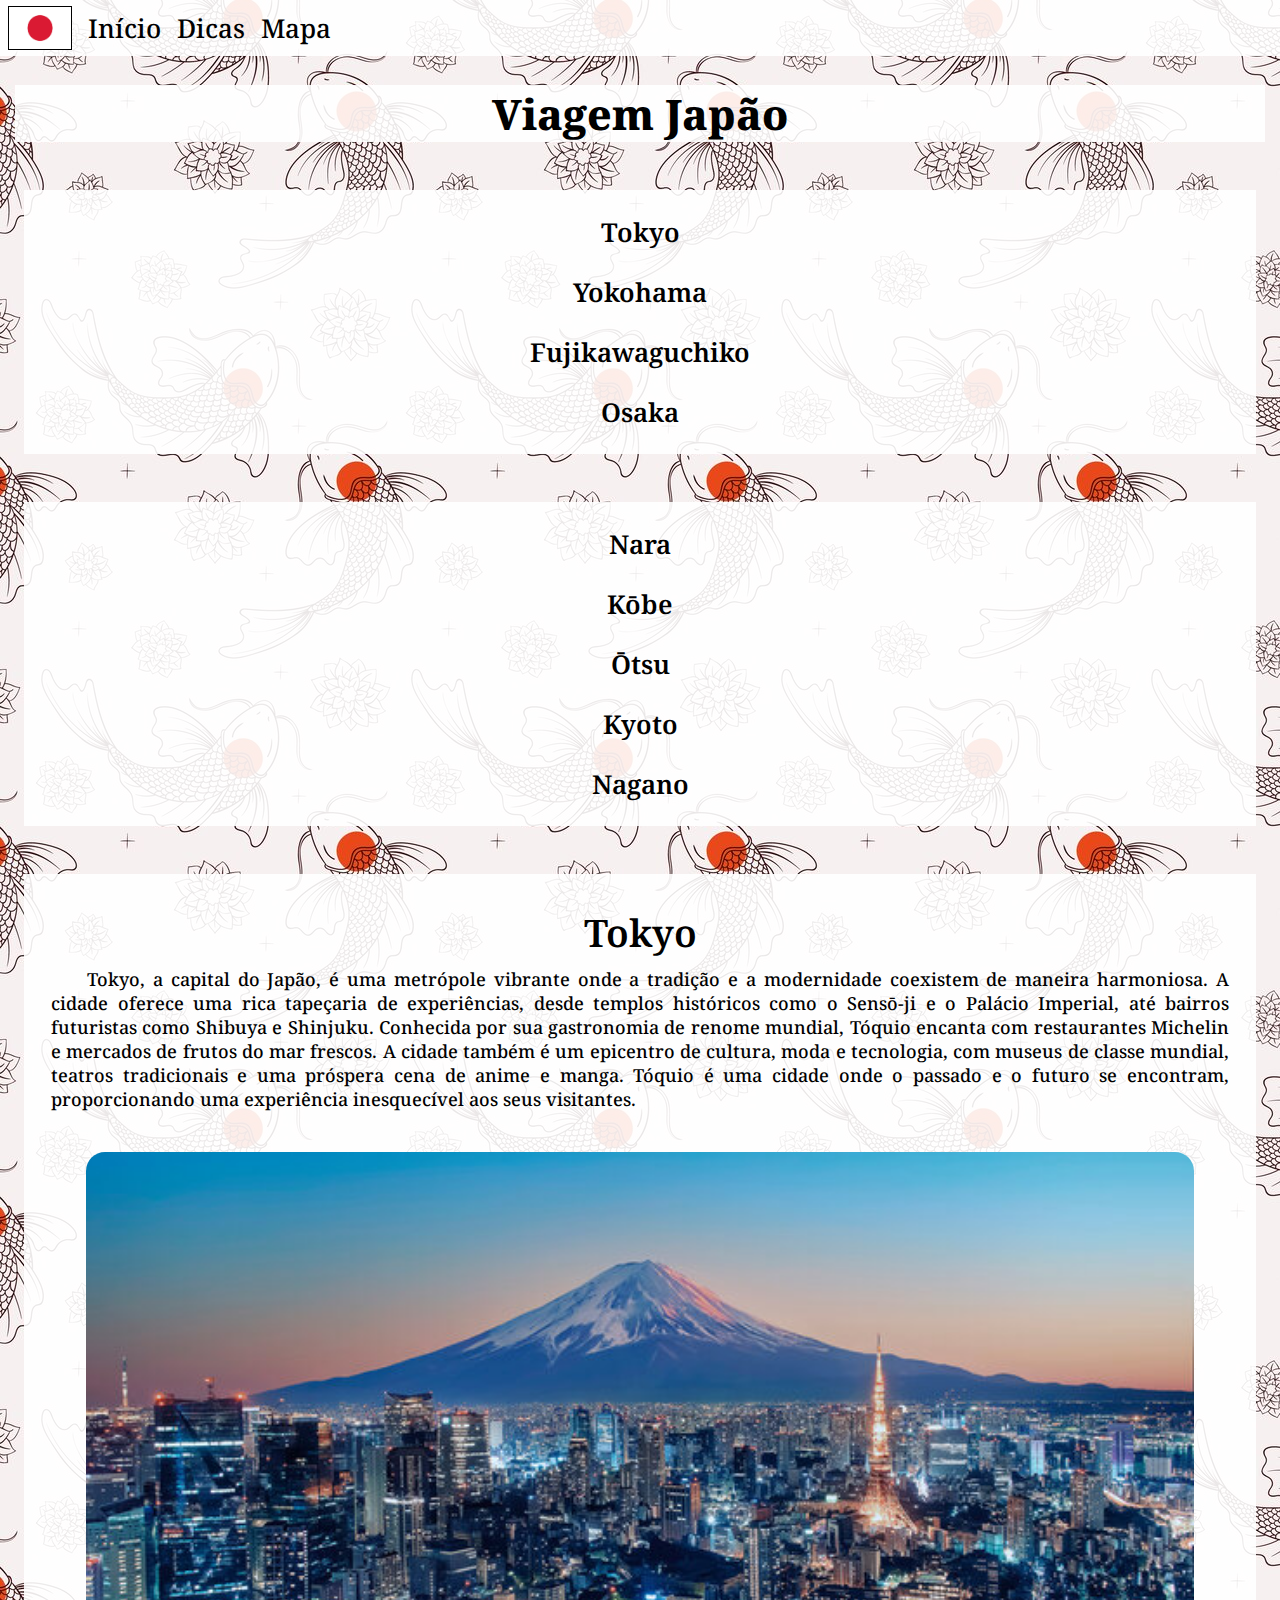
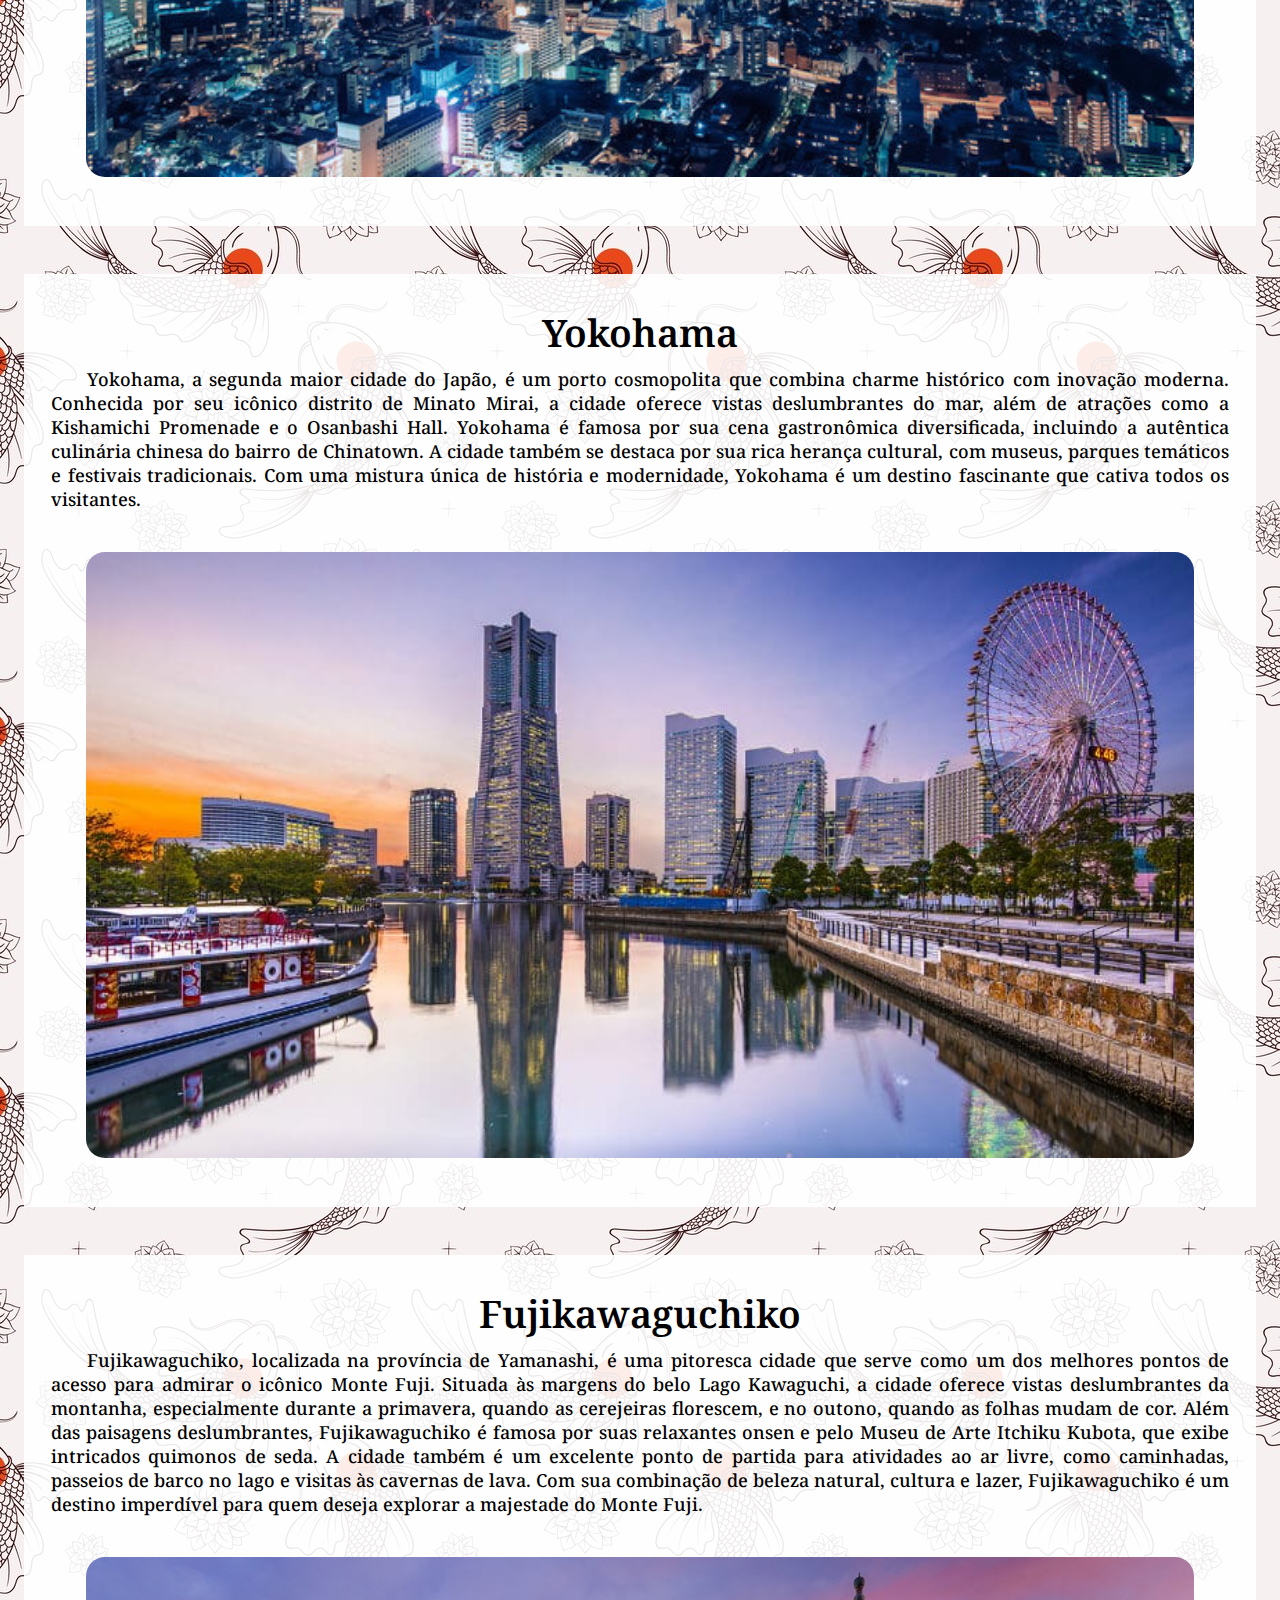
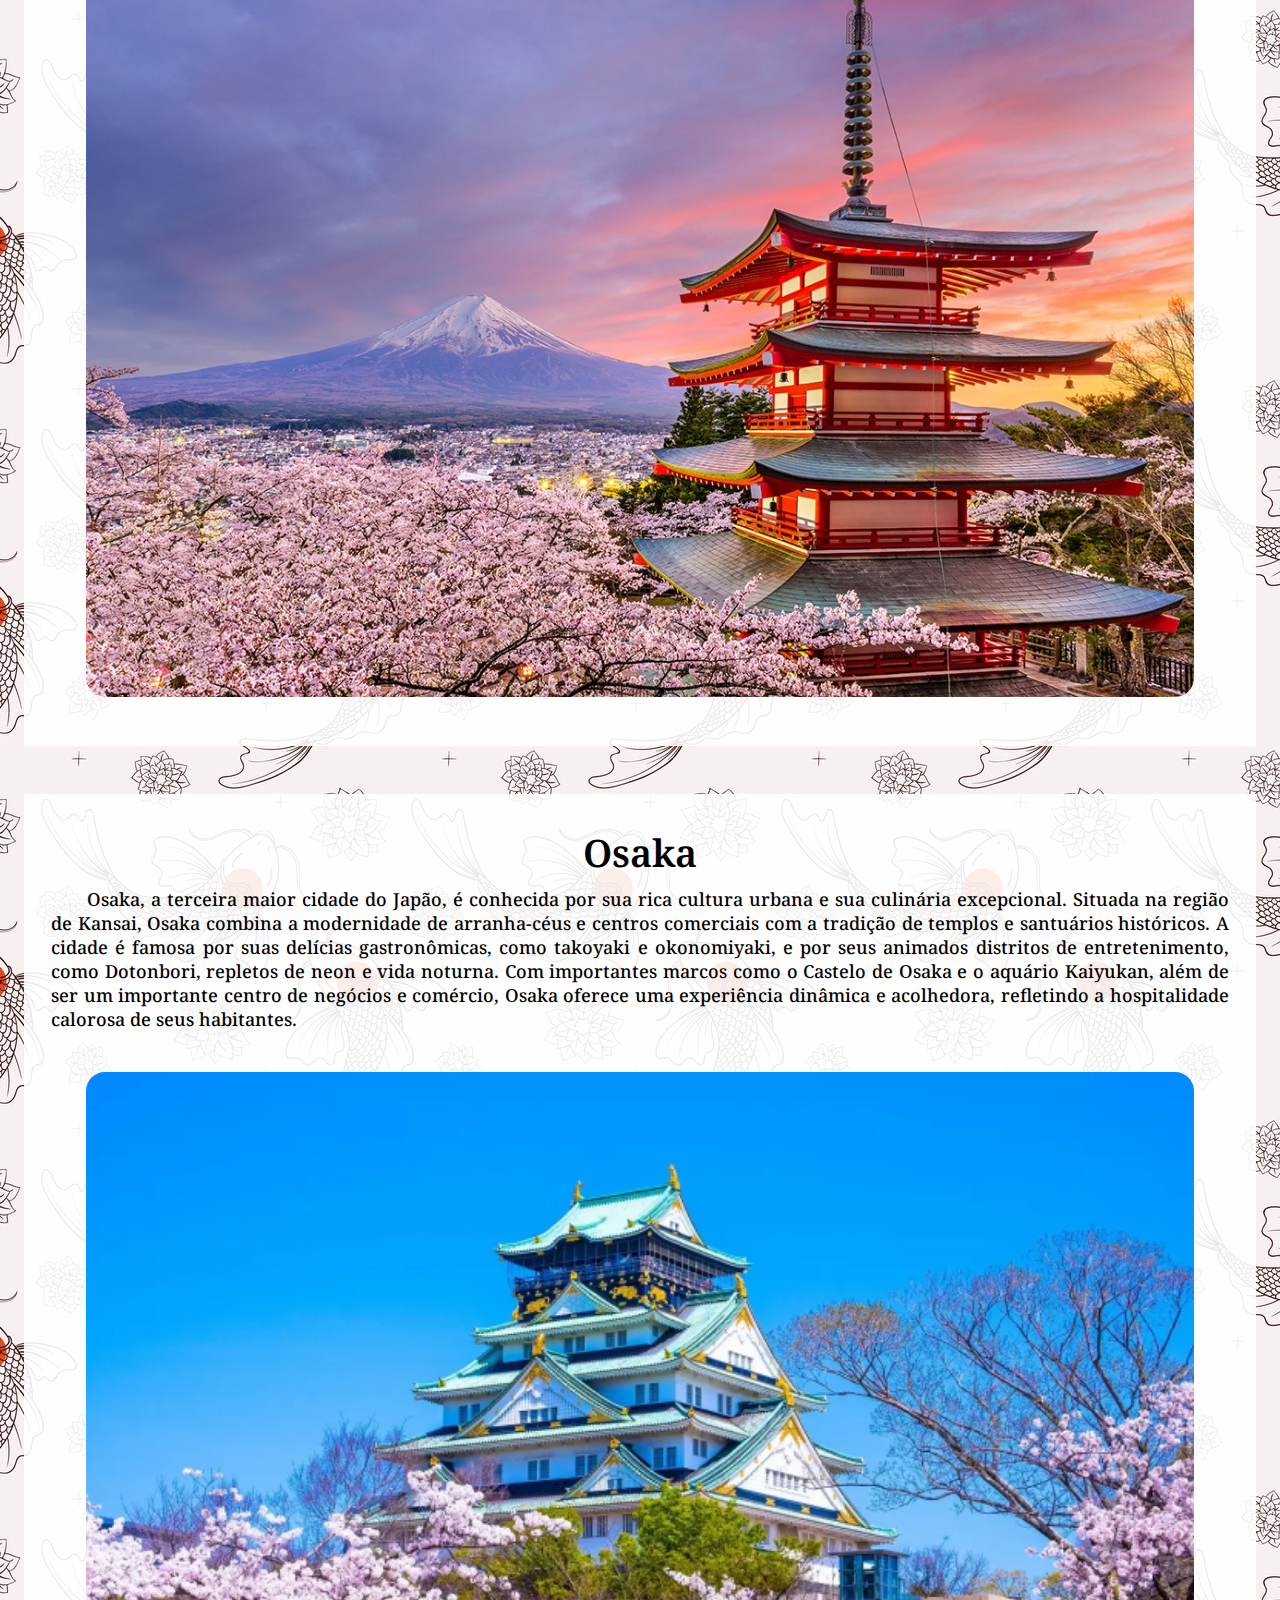
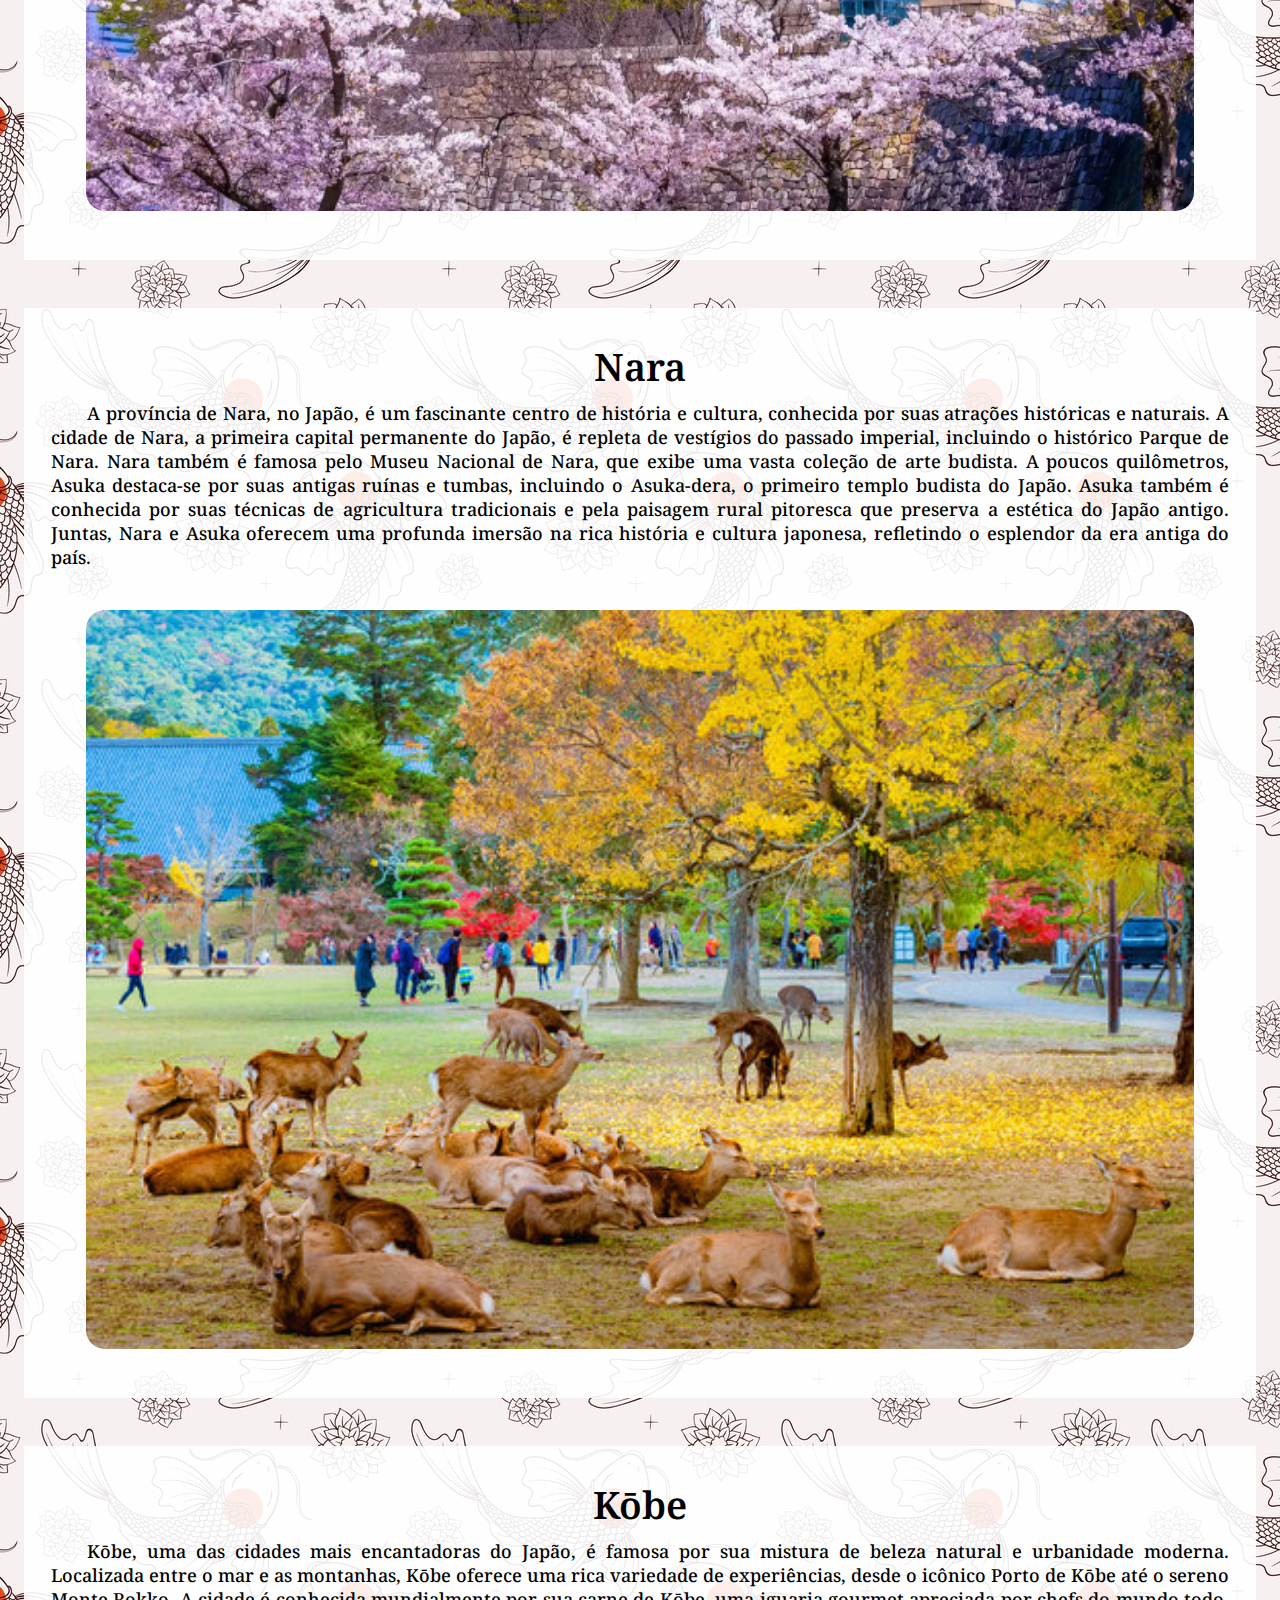
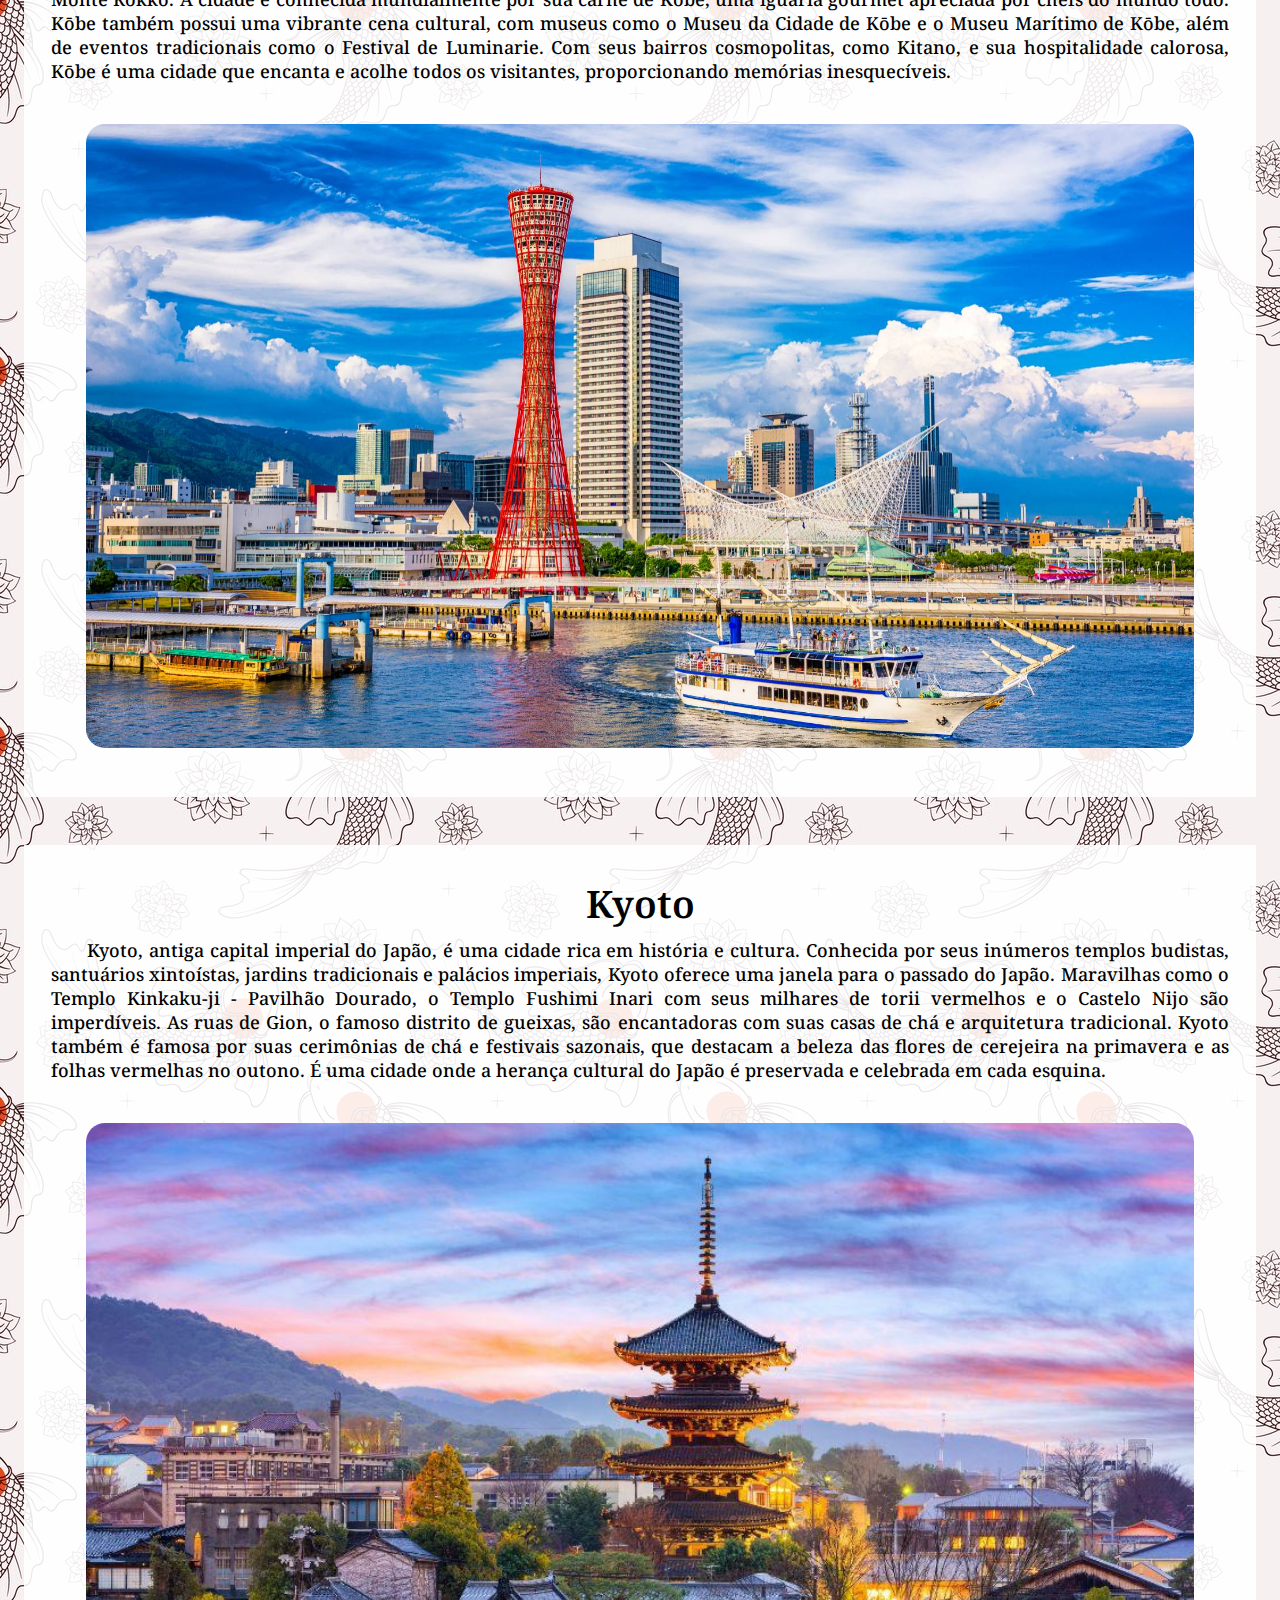
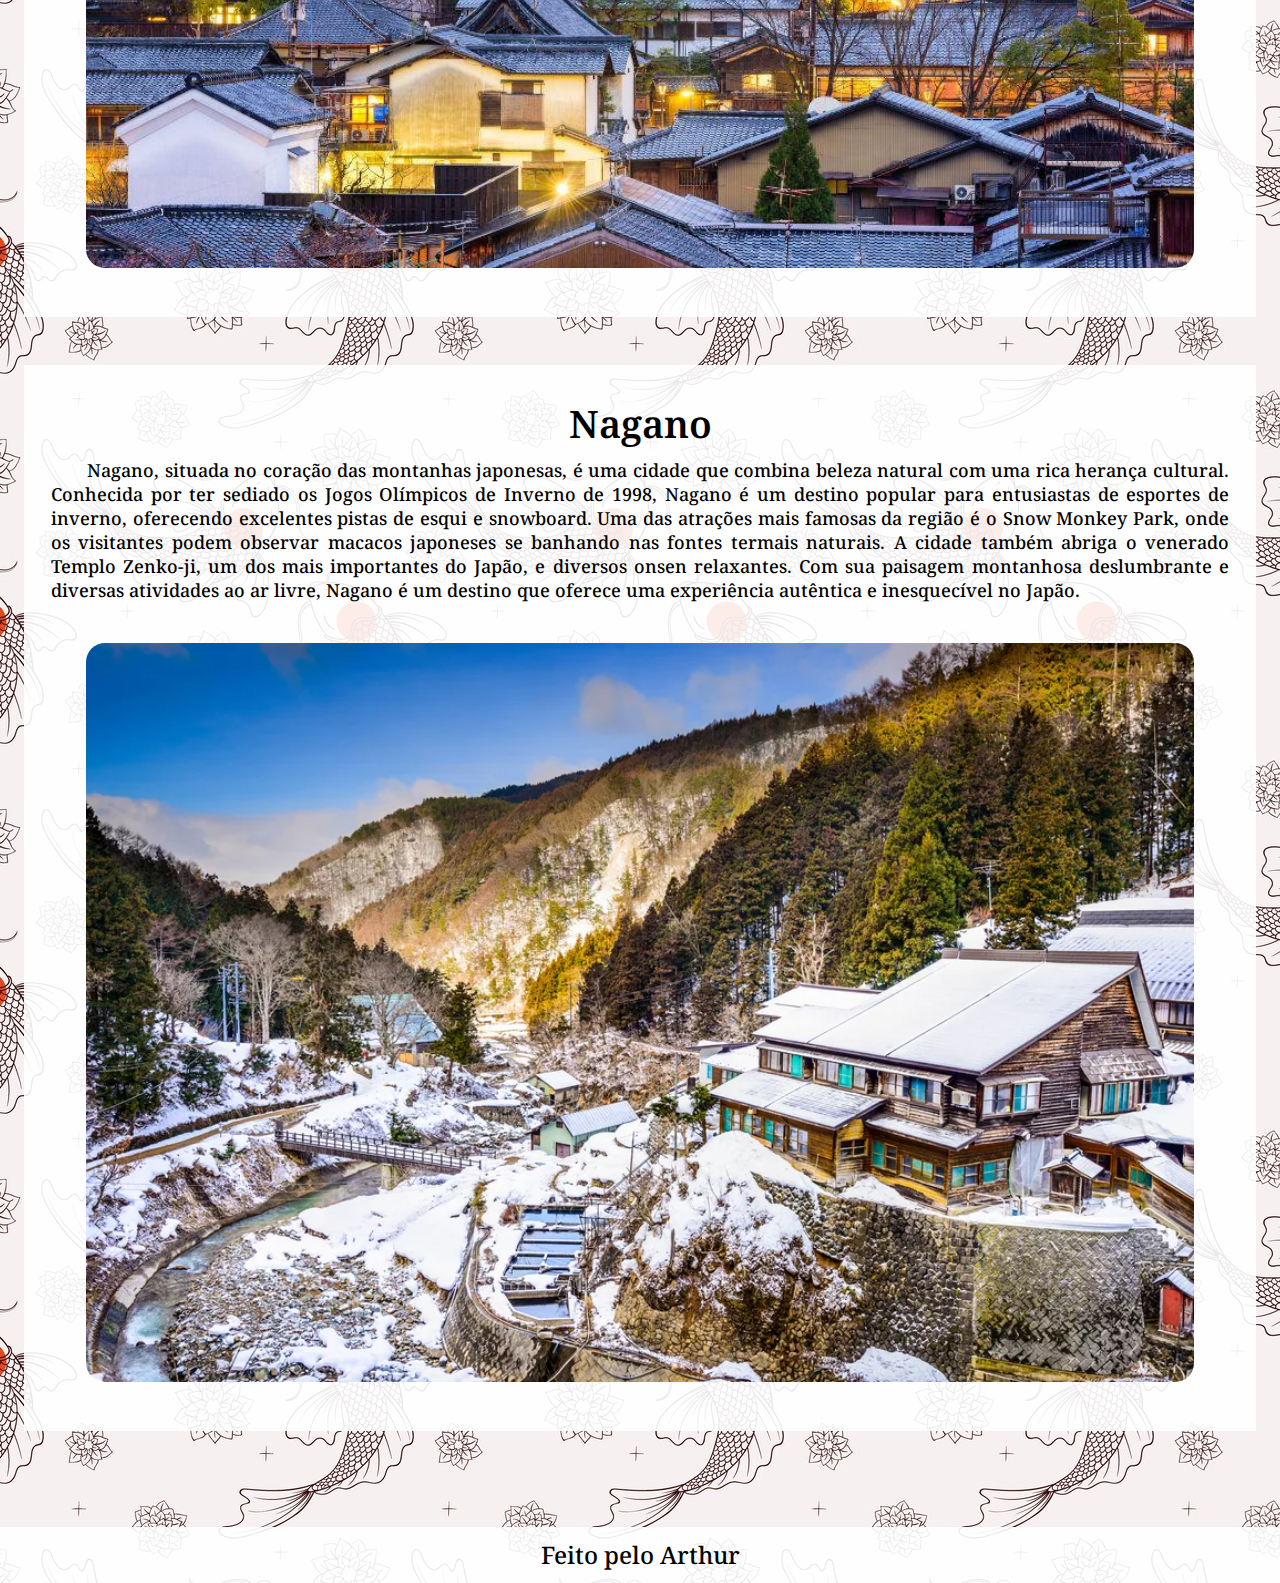
<file: index.html>
<!DOCTYPE html>
<html lang="pt-br">

<head>
    <meta charset="UTF-8">
    <meta name="viewport" content="width=device-width, initial-scale=1.0">
    <title>Viagem Japão - Início</title>
    <link rel="icon" type="image/png" href="assets/icon.png">
    <link rel="stylesheet" href="styles/style.css">
</head>

<body>
    <header class="cabecalho">
        <nav class="cabecalho__menu">
            <img class="cabecalho__icone" src="assets/japanflag.png" alt="bandeira do japao">
            <a href="index.html" class="cabecalho__menu__nav">Início</a>
            <a href="dicas.html" class="cabecalho__menu__nav">Dicas</a>
            <a href="mapa.html" class="cabecalho__menu__nav">Mapa</a>
        </nav>
    </header>

    <div class="principal">
        <h1 class="titulo">Viagem Japão</h1>
    </div>

    <nav class="nav">
        <a class="nav__item" href="#tokyo">Tokyo</a>
        <a class="nav__item" href="#yokohama">Yokohama</a>
        <a class="nav__item" href="#fujikawaguchiko">Fujikawaguchiko</a>
        <a class="nav__item" href="#osaka">Osaka</a>
    </nav>

    <nav class="nav">
        <a class="nav__item" href="#nara">Nara</a>
        <a class="nav__item" href="#kobe">Kōbe</a>
        <a class="nav__item" href="#otsu">Ōtsu</a>
        <a class="nav__item" href="#kyoto">Kyoto</a>
        <a class="nav__item" href="#nagano">Nagano</a>
    </nav>

    <section class="container principal">
        <div class="container__conteudo">

            <a class="container__conteudo__link" href="tokyo.html">
                <div class="container__conteudo__secao" id="tokyo">
                    <h2 class="container__conteudo__titulo">Tokyo</h2>
                    <p class="container__conteudo__texto">
                        Tokyo, a capital do Japão, é uma metrópole vibrante onde a tradição e a modernidade coexistem de
                        maneira harmoniosa. A cidade oferece uma rica tapeçaria de experiências, desde templos
                        históricos como o Sensō-ji e o Palácio Imperial, até bairros futuristas como Shibuya e Shinjuku.
                        Conhecida por sua gastronomia de renome mundial, Tóquio encanta com restaurantes Michelin e
                        mercados de frutos do mar frescos. A cidade também é um epicentro de cultura, moda e tecnologia,
                        com museus de classe mundial, teatros tradicionais e uma próspera cena de anime e manga. Tóquio
                        é uma cidade onde o passado e o futuro se encontram, proporcionando uma experiência inesquecível
                        aos seus visitantes.
                    </p>
                    <img class="container__conteudo__imagem" src="assets/tokyo.png" alt="tokyo">
                </div>
            </a>

            <a class="container__conteudo__link" href="yokohama.html">
                <div class="container__conteudo__secao" id="yokohama">
                    <h2 class="container__conteudo__titulo">Yokohama</h2>
                    <p class="container__conteudo__texto">
                        Yokohama, a segunda maior cidade do Japão, é um porto cosmopolita que combina charme histórico
                        com inovação moderna. Conhecida por seu icônico distrito de Minato Mirai, a cidade oferece
                        vistas deslumbrantes do mar, além de atrações como a Kishamichi Promenade e o Osanbashi Hall.
                        Yokohama é famosa por sua cena gastronômica diversificada, incluindo a autêntica culinária
                        chinesa do bairro de Chinatown. A cidade também se destaca por sua rica herança cultural, com
                        museus, parques temáticos e festivais tradicionais. Com uma mistura única de história e
                        modernidade, Yokohama é um destino fascinante que cativa todos os visitantes.
                    </p>
                    <img class="container__conteudo__imagem" src="assets/yokohama.png" alt="yokohama">
                </div>
            </a>

            <a class="container__conteudo__link" href="fujikawaguchiko.html">
                <div class="container__conteudo__secao" id="fujikawaguchiko">
                    <h2 class="container__conteudo__titulo">Fujikawaguchiko</h2>
                    <p class="container__conteudo__texto">
                        Fujikawaguchiko, localizada na província de Yamanashi, é uma pitoresca cidade que serve como um
                        dos melhores pontos de acesso para admirar o icônico Monte Fuji. Situada às margens do belo Lago
                        Kawaguchi, a cidade oferece vistas deslumbrantes da montanha, especialmente durante a primavera,
                        quando as cerejeiras florescem, e no outono, quando as folhas mudam de cor. Além das paisagens
                        deslumbrantes, Fujikawaguchiko é famosa por suas relaxantes onsen e pelo Museu de Arte Itchiku
                        Kubota, que exibe intricados quimonos de seda. A cidade também é um excelente ponto de partida
                        para atividades ao ar livre, como caminhadas, passeios de barco no lago e visitas às cavernas de
                        lava. Com sua combinação de beleza natural, cultura e lazer, Fujikawaguchiko é um destino
                        imperdível para quem deseja explorar a majestade do Monte Fuji.
                    </p>
                    <img class="container__conteudo__imagem" src="assets/fujikawaguchiko.png" alt="fujikawaguchiko">
                </div>
            </a>

            <a class="container__conteudo__link" href="osaka.html">
                <div class="container__conteudo__secao" id="osaka">
                    <h2 class="container__conteudo__titulo">Osaka</h2>
                    <p class="container__conteudo__texto">
                        Osaka, a terceira maior cidade do Japão, é conhecida por sua rica cultura urbana e sua culinária
                        excepcional. Situada na região de Kansai, Osaka combina a modernidade de arranha-céus e centros
                        comerciais com a tradição de templos e santuários históricos. A cidade é famosa por suas
                        delícias gastronômicas, como takoyaki e okonomiyaki, e por seus animados distritos de
                        entretenimento, como Dotonbori, repletos de neon e vida noturna. Com importantes marcos como o
                        Castelo de Osaka e o aquário Kaiyukan, além de ser um importante centro de negócios e comércio,
                        Osaka oferece uma experiência dinâmica e acolhedora, refletindo a hospitalidade calorosa de seus
                        habitantes.
                    </p>
                    <img class="container__conteudo__imagem" src="assets/osaka.png" alt="osaka">
                </div>
            </a>

            <a class="container__conteudo__link" href="nara.html">
                <div class="container__conteudo__secao" id="nara">
                    <h2 class="container__conteudo__titulo">Nara</h2>
                    <p class="container__conteudo__texto">
                        A província de Nara, no Japão, é um fascinante centro de história e cultura, conhecida por suas
                        atrações históricas e naturais. A cidade de Nara, a primeira capital permanente do Japão, é
                        repleta de vestígios do passado imperial, incluindo o histórico Parque de Nara. Nara também é
                        famosa pelo Museu Nacional de Nara, que exibe uma vasta coleção de arte budista. A poucos
                        quilômetros, Asuka destaca-se por suas antigas ruínas e tumbas, incluindo o Asuka-dera, o
                        primeiro templo budista do Japão. Asuka também é conhecida por suas técnicas de agricultura
                        tradicionais e pela paisagem rural pitoresca que preserva a estética do Japão antigo. Juntas,
                        Nara e Asuka oferecem uma profunda imersão na rica história e cultura japonesa, refletindo o
                        esplendor da era antiga do país.
                    </p>
                    <img class="container__conteudo__imagem" src="assets/nara.png" alt="nara">
                </div>
            </a>

            <a class="container__conteudo__link" href="kobe.html">
                <div class="container__conteudo__secao" id="kobe">
                    <h2 class="container__conteudo__titulo">Kōbe</h2>
                    <p class="container__conteudo__texto">
                        Kōbe, uma das cidades mais encantadoras do Japão, é famosa por sua mistura de beleza natural e
                        urbanidade moderna. Localizada entre o mar e as montanhas, Kōbe oferece uma rica variedade de
                        experiências, desde o icônico Porto de Kōbe até o sereno Monte Rokko. A cidade é conhecida
                        mundialmente por sua carne de Kōbe, uma iguaria gourmet apreciada por chefs do mundo todo. Kōbe
                        também possui uma vibrante cena cultural, com museus como o Museu da Cidade de Kōbe e o Museu
                        Marítimo de Kōbe, além de eventos tradicionais como o Festival de Luminarie. Com seus bairros
                        cosmopolitas, como Kitano, e sua hospitalidade calorosa, Kōbe é uma cidade que encanta e acolhe
                        todos os visitantes, proporcionando memórias inesquecíveis.
                    </p>
                    <img class="container__conteudo__imagem" src="assets/kobe.png" alt="kobe">
                </div>
            </a>

            <a class="container__conteudo__link" href="kyoto.html">
                <div class="container__conteudo__secao" id="kyoto">
                    <h2 class="container__conteudo__titulo">Kyoto</h2>
                    <p class="container__conteudo__texto">
                        Kyoto, antiga capital imperial do Japão, é uma cidade rica em história e cultura. Conhecida por
                        seus inúmeros templos budistas, santuários xintoístas, jardins tradicionais e palácios
                        imperiais, Kyoto oferece uma janela para o passado do Japão. Maravilhas como o Templo Kinkaku-ji
                        - Pavilhão Dourado, o Templo Fushimi Inari com seus milhares de torii vermelhos e o Castelo Nijo
                        são imperdíveis. As ruas de Gion, o famoso distrito de gueixas, são encantadoras com suas casas
                        de chá e arquitetura tradicional. Kyoto também é famosa por suas cerimônias de chá e festivais
                        sazonais, que destacam a beleza das flores de cerejeira na primavera e as folhas vermelhas no
                        outono. É uma cidade onde a herança cultural do Japão é preservada e celebrada em cada esquina.
                    </p>
                    <img class="container__conteudo__imagem" src="assets/kyoto.png" alt="kyoto">
                </div>
            </a>

            <a class="container__conteudo__link" href="nagano.html">
                <div class="container__conteudo__secao" id="nagano">
                    <h2 class="container__conteudo__titulo">Nagano</h2>
                    <p class="container__conteudo__texto">
                        Nagano, situada no coração das montanhas japonesas, é uma cidade que combina beleza natural com
                        uma rica herança cultural. Conhecida por ter sediado os Jogos Olímpicos de Inverno de 1998,
                        Nagano é um destino popular para entusiastas de esportes de inverno, oferecendo excelentes
                        pistas de esqui e snowboard. Uma das atrações mais famosas da região é o Snow Monkey Park, onde
                        os visitantes podem observar macacos japoneses se banhando nas fontes termais naturais. A cidade
                        também abriga o venerado Templo Zenko-ji, um dos mais importantes do Japão, e diversos onsen
                        relaxantes. Com sua paisagem montanhosa deslumbrante e diversas atividades ao ar livre, Nagano é
                        um destino que oferece uma experiência autêntica e inesquecível no Japão.
                    </p>
                    <img class="container__conteudo__imagem" src="assets/nagano.png" alt="nagano">
                </div>
            </a>
        </div>
    </section>

    <footer class="rodape">
        <nav class="rodape__menu"></nav>
        <p class="rodape__menu__conteudo">Feito pelo Arthur</p>
    </footer>
</body>

</html>
</file>
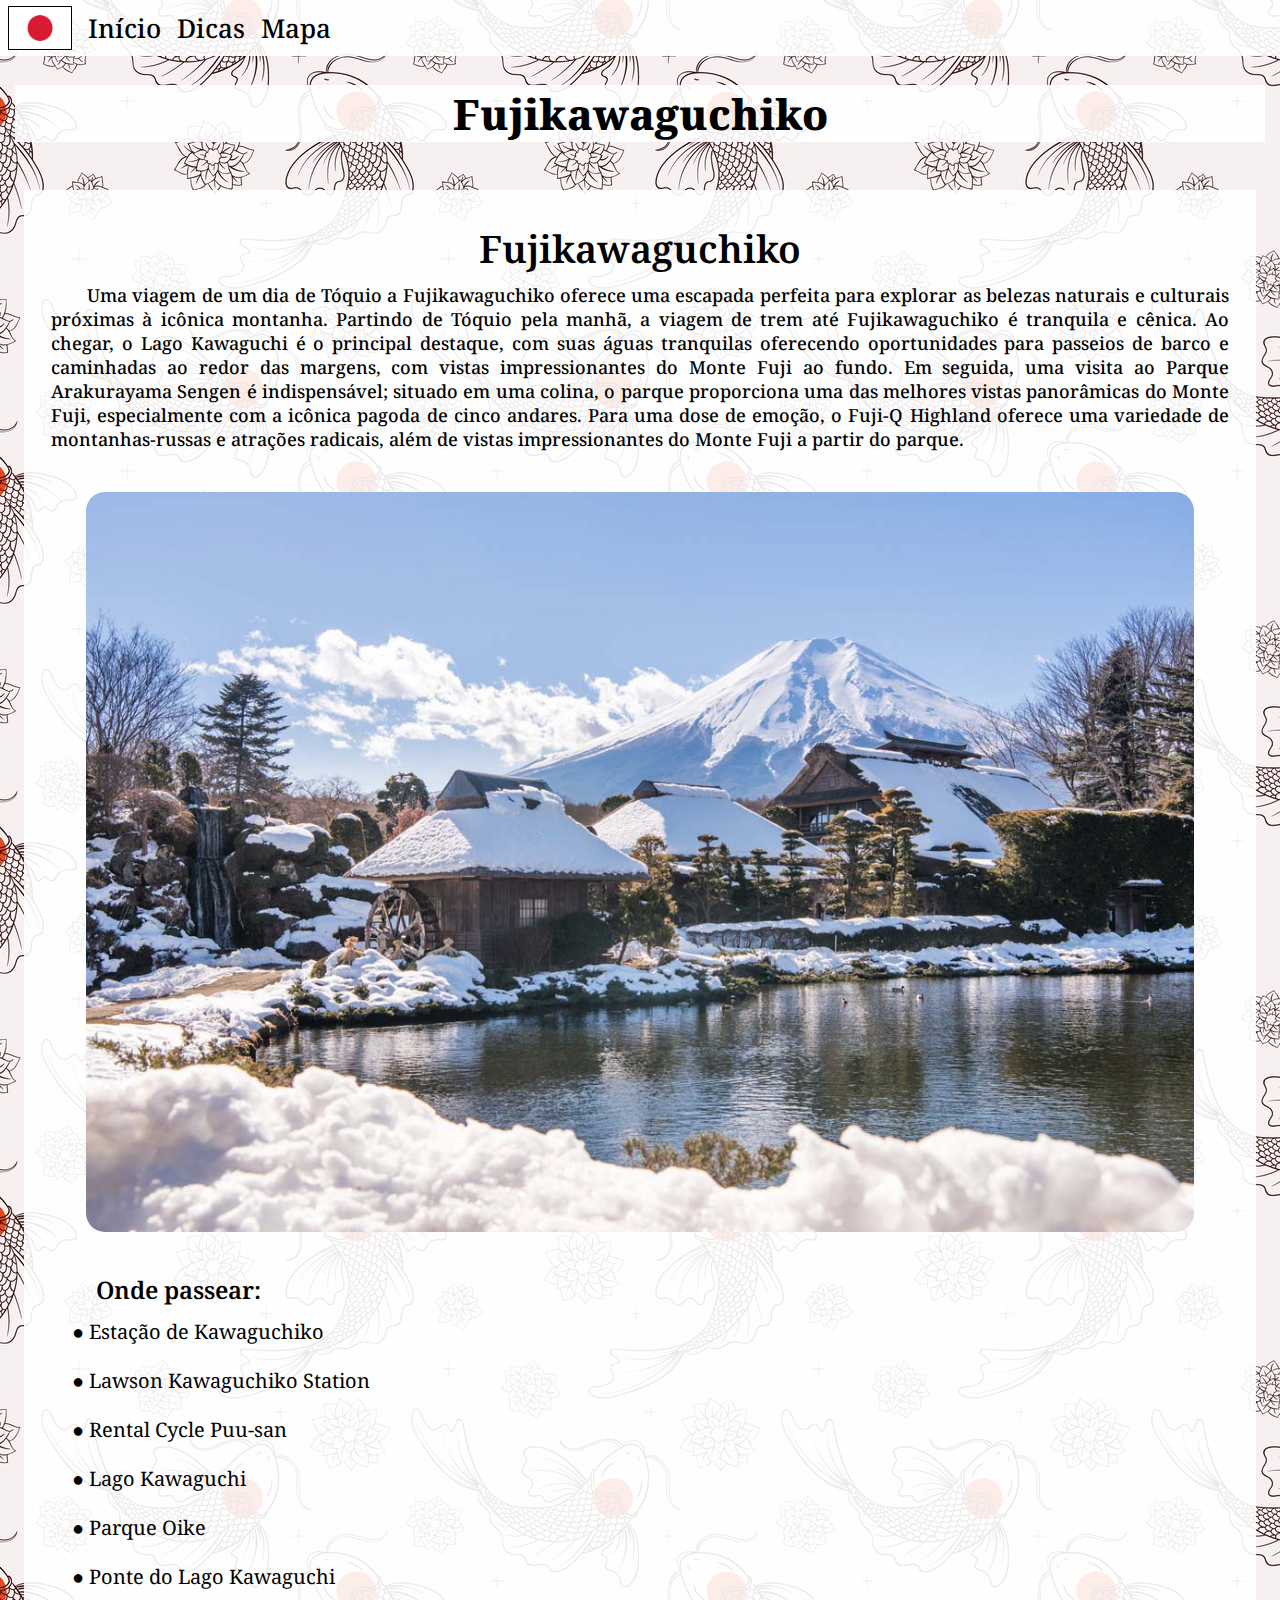
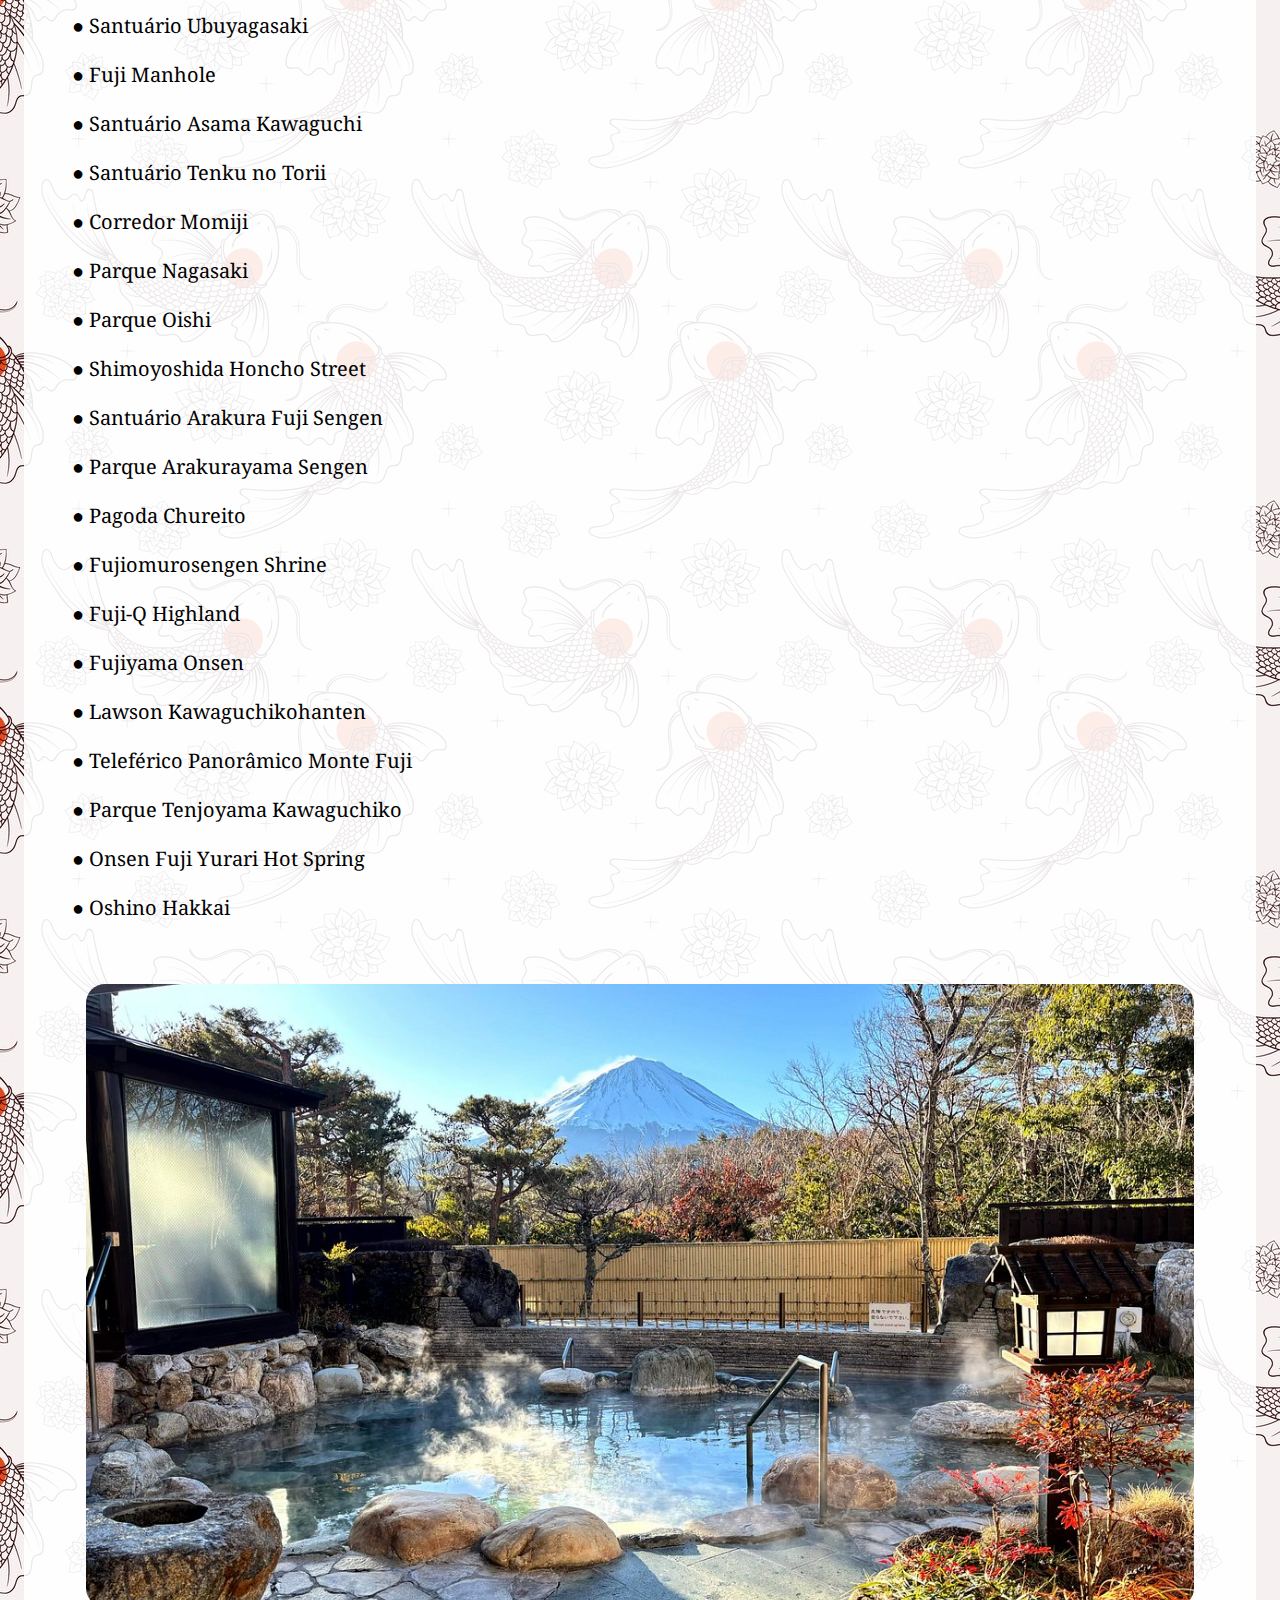
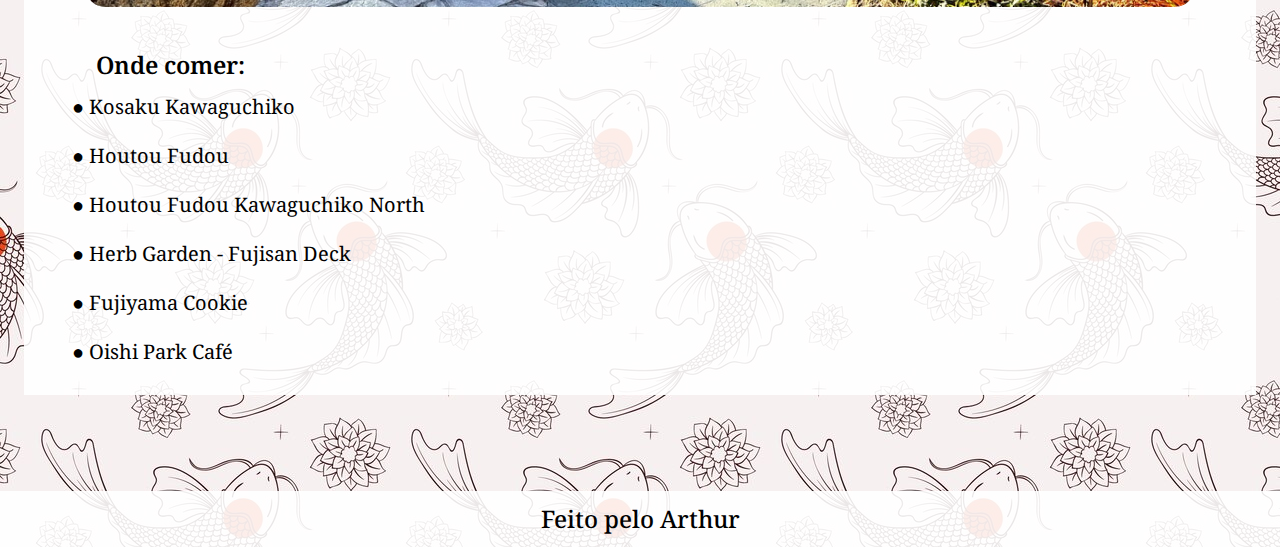
<file: fujikawaguchiko.html>
<!DOCTYPE html>
<html lang="pt-br">

<head>
    <meta charset="UTF-8">
    <meta name="viewport" content="width=device-width, initial-scale=1.0">
    <title>Viagem Japão - Fujikawaguchiko</title>
    <link rel="icon" type="image/png" href="assets/icon.png">
    <link rel="stylesheet" href="styles/style.css">
</head>

<body>
    <header class="cabecalho">
        <nav class="cabecalho__menu">
            <img class="cabecalho__icone" src="assets/japanflag.png" alt="bandeira do japao">
            <a href="index.html" class="cabecalho__menu__nav">Início</a>
            <a href="dicas.html" class="cabecalho__menu__nav">Dicas</a>
            <a href="mapa.html" class="cabecalho__menu__nav">Mapa</a>
        </nav>
    </header>

    <div class="principal">
        <h1 class="titulo">Fujikawaguchiko</h1>
    </div>

    <section class="container principal">
        <div class="container__conteudo">
            <div class="container__conteudo__secao" id="kawaguchiko">
                <h2 class="container__conteudo__titulo">Fujikawaguchiko</h2>
                <p class="container__conteudo__texto">Uma viagem de um dia de Tóquio a Fujikawaguchiko oferece uma
                    escapada perfeita para explorar as belezas naturais e culturais próximas à icônica montanha.
                    Partindo de Tóquio pela manhã, a viagem de trem até Fujikawaguchiko é tranquila e cênica. Ao chegar,
                    o Lago Kawaguchi é o principal destaque, com suas águas tranquilas oferecendo oportunidades para
                    passeios de barco e caminhadas ao redor das margens, com vistas impressionantes do Monte Fuji ao
                    fundo. Em seguida, uma visita ao Parque Arakurayama Sengen é indispensável; situado em uma colina, o
                    parque proporciona uma das melhores vistas panorâmicas do Monte Fuji, especialmente com a icônica
                    pagoda de cinco andares. Para uma dose de emoção, o Fuji-Q Highland oferece uma variedade de
                    montanhas-russas e atrações radicais, além de vistas impressionantes do Monte Fuji a partir do
                    parque.
                </p>
                <img class="container__conteudo__imagem" src="assets/fujikawaguchiko1.png" alt="fujikawaguchiko">

                <nav class="container__conteudo__lista">
                    <h3 class="container__conteudo__subtitulo">Onde passear:</h3>
                    <a class="container__conteudo__lista__link" target="_blank"
                        href="https://www.google.com/maps/place/Kawaguchiko+Station/data=!4m6!3m5!1s0x60196082ba487757:0x4d9403afbe34b4ed!8m2!3d35.4982362!4d138.7688409!16s%2Fg%2F1tf7gqq2?entry=ttu">
                        ● Estação de Kawaguchiko</a><br />
                    <a class="container__conteudo__lista__link" target="_blank"
                        href="https://www.google.com/maps/place/LAWSON+Kawaguchiko+Station/data=!3m1!4b1!4m6!3m5!1s0x60195e28296a89bf:0x611c18cefec8cb56!8m2!3d35.4986175!4d138.7671672!16s%2Fg%2F11b7k_0b59?entry=ttu">
                        ● Lawson Kawaguchiko Station</a><br />
                    <a class="container__conteudo__lista__link" target="_blank"
                        href="https://www.google.com/maps/place/Rental+Cycle+Puu-san/data=!3m1!4b1!4m6!3m5!1s0x60195e28e6a70e69:0xa9ee5d8f0e56aa68!8m2!3d35.498636!4d138.7680068!16s%2Fg%2F11ckvvywks?entry=ttu">
                        ● Rental Cycle Puu-san</a><br />
                    <a class="container__conteudo__lista__link" target="_blank"
                        href="https://www.google.com/maps/place/Lago+Kawaguchi/data=!3m1!4b1!4m6!3m5!1s0x60195fb4a5043f4f:0x29cbb24b1e337d47!8m2!3d35.5170946!4d138.7517787!16zL20vMDZ0MXYw?entry=ttu">
                        ● Lago Kawaguchi</a><br />
                    <a class="container__conteudo__lista__link" target="_blank"
                        href="https://www.google.com/maps/place/Parque+Oike/data=!4m6!3m5!1s0x60195f26a97d2d75:0xd4af9ba9d1f93171!8m2!3d35.5076135!4d138.7633616!16s%2Fg%2F11h4_sfsb3?entry=ttu">
                        ● Parque Oike</a><br />
                    <a class="container__conteudo__lista__link" target="_blank"
                        href="https://www.google.com/maps/place/Lake+Kawaguchi+Great+Bridge/data=!4m6!3m5!1s0x60195fb53702b659:0xfa8784d9fd502f34!8m2!3d35.5115335!4d138.7643838!16s%2Fg%2F1217cnz_?entry=ttu">
                        ● Ponte do Lago Kawaguchi</a><br />
                    <a class="container__conteudo__lista__link" target="_blank"
                        href="https://www.google.com/maps/place/Ubuyagasaki+Shrine/data=!3m1!4b1!4m6!3m5!1s0x60195e36e84b3c69:0x2d304b93c2cf7d73!8m2!3d35.5128339!4d138.766009!16s%2Fg%2F11cjjhlfxb?entry=ttu">
                        ● Santuário Ubuyagasaki</a><br />
                    <a class="container__conteudo__lista__link" target="_blank"
                        href="https://www.google.com/maps/place/Jap%C3%A3o,+%E3%80%92401-0304+Yamanashi,+Minamitsuru+District,+Fujikawaguchiko,+Kawaguchi,+%E7%9C%8C%E9%81%9321%E5%8F%B7/data=!3m1!4b1!4m6!3m5!1s0x60195e4f72fd4af7:0x99f69a78fe07a3ad!8m2!3d35.5235823!4d138.76802!16s%2Fg%2F11fx3rs2yg?entry=ttu">
                        ● Fuji Manhole</a><br />
                    <a class="container__conteudo__lista__link" target="_blank"
                        href="https://www.google.com/maps/place/Kawaguchi+Asama+Shrine/data=!4m6!3m5!1s0x60195e5c863c81f7:0x72b73d5ef0f3fbbe!8m2!3d35.5310694!4d138.7749967!16s%2Fg%2F122v3tnk?entry=ttu">
                        ● Santuário Asama Kawaguchi</a><br />
                    <a class="container__conteudo__lista__link" target="_blank"
                        href="https://www.google.com/maps/place/Tenku+no+torii/data=!4m6!3m5!1s0x60195f492d41ab6b:0xad7123bb16512cec!8m2!3d35.5347129!4d138.7777561!16s%2Fg%2F11fqfsyc01?entry=ttu">
                        ● Santuário Tenku no Torii</a><br />
                    <a class="container__conteudo__lista__link" target="_blank"
                        href="https://www.google.com/maps/place/Corredor+Momiji+do+Lago+Kawaguchi/data=!4m6!3m5!1s0x60195e52526915f9:0x1a967cee111ec37d!8m2!3d35.525818!4d138.7623326!16s%2Fg%2F11btlzjltc?entry=ttu">
                        ● Corredor Momiji</a><br />
                    <a class="container__conteudo__lista__link" target="_blank"
                        href="https://www.google.com/maps/place/Nagasaki+Park/data=!3m1!4b1!4m6!3m5!1s0x60195f692ee10103:0x9a321460899ae0a8!8m2!3d35.5215516!4d138.7573478!16s%2Fg%2F11fmpclw0s?entry=ttu">
                        ● Parque Nagasaki</a><br />
                    <a class="container__conteudo__lista__link" target="_blank"
                        href="https://www.google.com/maps/place/Oishi+Park/data=!3m1!4b1!4m6!3m5!1s0x60195fa68c0b2b95:0xa22e530b3a652904!8m2!3d35.522904!4d138.7457522!16s%2Fg%2F1tjpqk4h?entry=ttu">
                        ● Parque Oishi</a><br />
                    <a class="container__conteudo__lista__link" target="_blank"
                        href="https://www.google.com/maps/place/Shimoyoshida+Honcho+Street/data=!4m6!3m5!1s0x601967001e95f66b:0x98615f784152a7a7!8m2!3d35.4928809!4d138.8040445!16s%2Fg%2F11w28mhq4k?entry=ttu">
                        ● Shimoyoshida Honcho Street</a><br />
                    <a class="container__conteudo__lista__link" target="_blank"
                        href="https://www.google.com/maps/place/Arakura+Fuji+Sengen+Shrine/data=!3m1!4b1!4m6!3m5!1s0x6019674cda070c6b:0xdc6154ac26eed07d!8m2!3d35.5003379!4d138.8001621!16s%2Fg%2F1ptw1_9pd?entry=ttu">
                        ● Santuário Arakura Fuji Sengen</a><br />
                    <a class="container__conteudo__lista__link" target="_blank"
                        href="https://www.google.com/maps/place/Arakurayama+Sengen+Park/data=!3m1!4b1!4m6!3m5!1s0x6019674d1d58a8bb:0x8fee767dd147a07d!8m2!3d35.5013908!4d138.8016313!16s%2Fg%2F11bw39y66k?entry=ttu">
                        ● Parque Arakurayama Sengen</a><br />
                    <a class="container__conteudo__lista__link" target="_blank"
                        href="https://www.google.com/maps/place/Pagoda+Chureito/data=!3m1!4b1!4m6!3m5!1s0x6019674cfd52a073:0xda57e34920aee799!8m2!3d35.5012626!4d138.8013852!16s%2Fg%2F11c1bkcr3m?entry=ttu">
                        ● Pagoda Chureito</a><br />
                    <a class="container__conteudo__lista__link" target="_blank"
                        href="https://www.google.com/maps/place/Fujiomurosengen+Shrine/data=!3m1!4b1!4m6!3m5!1s0x60195fb91afa3e67:0xa20f018382d76252!8m2!3d35.5106702!4d138.7460298!16s%2Fg%2F1tdhlwj5?entry=ttu">
                        ● Fujiomurosengen Shrine</a><br />
                    <a class="container__conteudo__lista__link" target="_blank"
                        href="https://www.google.com/maps/place/Fuji-Q+Highland/data=!3m1!4b1!4m6!3m5!1s0x601960eacac8b82f:0x47ca3021adc03730!8m2!3d35.4869467!4d138.7805511!16zL20vMDdqeHZt?entry=ttu">
                        ● Fuji-Q Highland</a><br />
                    <a class="container__conteudo__lista__link" target="_blank"
                        href="https://www.google.com/maps/place/Fujiyama+Onsen/data=!3m1!4b1!4m6!3m5!1s0x601960c0276bd85b:0xc175c12e68d42892!8m2!3d35.4836319!4d138.7795573!16s%2Fg%2F1tkjl7sz?entry=ttu">
                        ● Fujiyama Onsen</a><br />
                    <a class="container__conteudo__lista__link" target="_blank"
                        href="https://google.com/maps/place/Lawson+Kawaguchikohanten/data=!3m1!4b1!4m6!3m5!1s0x60195e28a7827523:0xfc7dca7263a9e4ca!8m2!3d35.5031582!4d138.7692856!16s%2Fg%2F1thl5h0g?entry=ttu">
                        ● Lawson Kawaguchikohanten</a><br />
                    <a class="container__conteudo__lista__link" target="_blank"
                        href="https://www.google.com/maps/place/Mt.+Fuji+Panoramic+Ropeway/data=!3m1!4b1!4m6!3m5!1s0x60195e268ba95555:0x4fa724d1d92f7142!8m2!3d35.5040321!4d138.7720895!16s%2Fm%2F03cp3gz?entry=ttu">
                        ● Teleférico Panorâmico Monte Fuji</a><br />
                    <a class="container__conteudo__lista__link" target="_blank"
                        href="https://www.google.com/maps/place/Kawaguchiko+Tenjoyama+Park/data=!3m1!4b1!4m6!3m5!1s0x60195e268b05b193:0xff823e963e0d6db7!8m2!3d35.5035761!4d138.7770002!16s%2Fg%2F1tj2c1b8?entry=ttu">
                        ● Parque Tenjoyama Kawaguchiko</a><br />
                    <a class="container__conteudo__lista__link" target="_blank"
                        href="https://www.google.com/maps/place/Onsen+-+Fuji+Yurari+Hot+Spring/data=!3m1!5s0x601be06fd48f4e97:0x2954dd00560a7e47!4m6!3m5!1s0x601be06d335ae1d3:0xc71efe6b9fde560c!8m2!3d35.4761278!4d138.6915967!16s%2Fg%2F1tdcx4vy?entry=ttu">
                        ● Onsen Fuji Yurari Hot Spring</a><br />
                    <a class="container__conteudo__lista__link" target="_blank"
                        href="https://www.google.com/maps/place/Oshino+Hakkai/data=!4m6!3m5!1s0x601966859f99842b:0x163aa46bb0af9f71!8m2!3d35.4600675!4d138.8324741!16s%2Fg%2F121dpnbt?entry=ttu">
                        ● Oshino Hakkai</a><br />
                </nav>
                <img class="container__conteudo__imagem" src="assets/fujikawaguchiko2.png" alt="fujikawaguchiko">

                <nav class="container__conteudo__lista">
                    <h3 class="container__conteudo__subtitulo">Onde comer:</h3>
                    <a class="container__conteudo__lista__link" target="_blank"
                        href="https://www.google.com/maps/place/Kosaku+Kawaguchiko/data=!3m2!4b1!5s0x60195fd5a7c5f6c9:0xc0acefb059381829!4m6!3m5!1s0x60195fd50839c517:0xe5b44defe874686d!8m2!3d35.4957481!4d138.7568631!16s%2Fg%2F1vsprk54?entry=ttu">
                        ● Kosaku Kawaguchiko</a><br />
                    <a class="container__conteudo__lista__link" target="_blank"
                        href="https://www.google.com/maps/place/Houtou+Fudou/data=!3m1!4b1!4m6!3m5!1s0x60195fd448a0e6c9:0xbafd30234a0d6156!8m2!3d35.4965262!4d138.7557805!16s%2Fg%2F1td7hskl?entry=ttu">
                        ● Houtou Fudou</a><br />
                    <a class="container__conteudo__lista__link" target="_blank"
                        href="https://www.google.com/maps/place/Houtou+Fudou+Kawaguchiko+North+Main+Shop/data=!4m6!3m5!1s0x60195e46cea28b6f:0xcdc11d4beec44cd9!8m2!3d35.5226775!4d138.7738021!16s%2Fg%2F1tf5dt0h?entry=ttu">
                        ● Houtou Fudou Kawaguchiko North</a><br />
                    <a class="container__conteudo__lista__link" target="_blank"
                        href="https://www.google.com/maps/place/Herb+Garden+Cafe/data=!3m1!5s0x60195fd58c47948d:0x36c22db0f6885b29!4m6!3m5!1s0x60195f6de99239bf:0x825b41ba9cc63479!8m2!3d35.4943402!4d138.7555915!16s%2Fg%2F11fhqk2zbf?entry=ttu">
                        ● Herb Garden - Fujisan Deck</a><br />
                    <a class="container__conteudo__lista__link" target="_blank"
                        href="https://www.google.com/maps/place/Fujiyama+cookie/data=!3m1!4b1!4m6!3m5!1s0x60195e267d295555:0x5abdfc5fa23d89b0!8m2!3d35.5042928!4d138.7716954!16s%2Fg%2F12qh5zdxr?entry=ttu">
                        ● Fujiyama Cookie</a><br />
                    <a class="container__conteudo__lista__link" target="_blank"
                        href="https://www.google.com/maps/place/Oishi+Park+Caf%C3%A9/data=!4m6!3m5!1s0x60195fa1499a5145:0x1012f987d478a219!8m2!3d35.5230564!4d138.745303!16s%2Fg%2F12qg3lyc2?entry=ttu">
                        ● Oishi Park Café</a><br />
                </nav>
            </div>
        </div>
    </section>

    <footer class="rodape">
        <nav class="rodape__menu"></nav>
        <p class="rodape__menu__conteudo">Feito pelo Arthur</p>
    </footer>
</body>

</html>
</file>
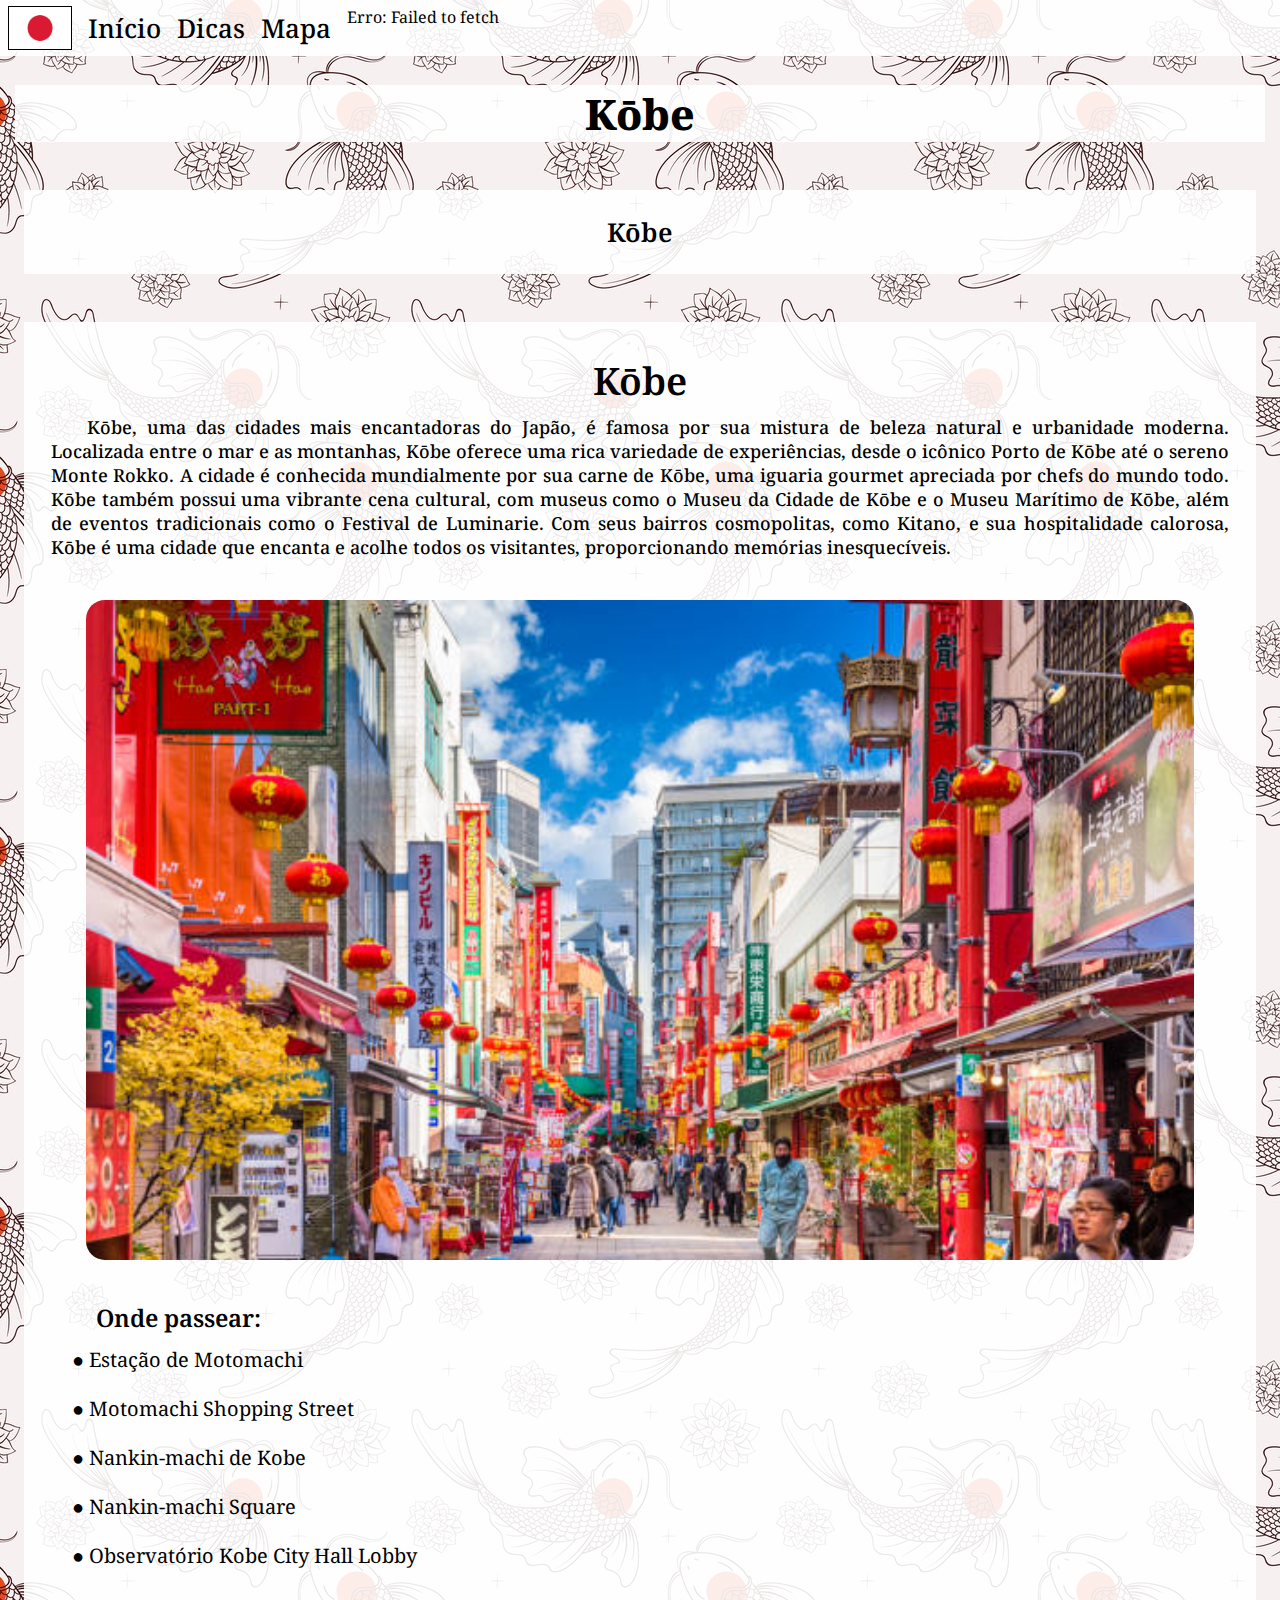
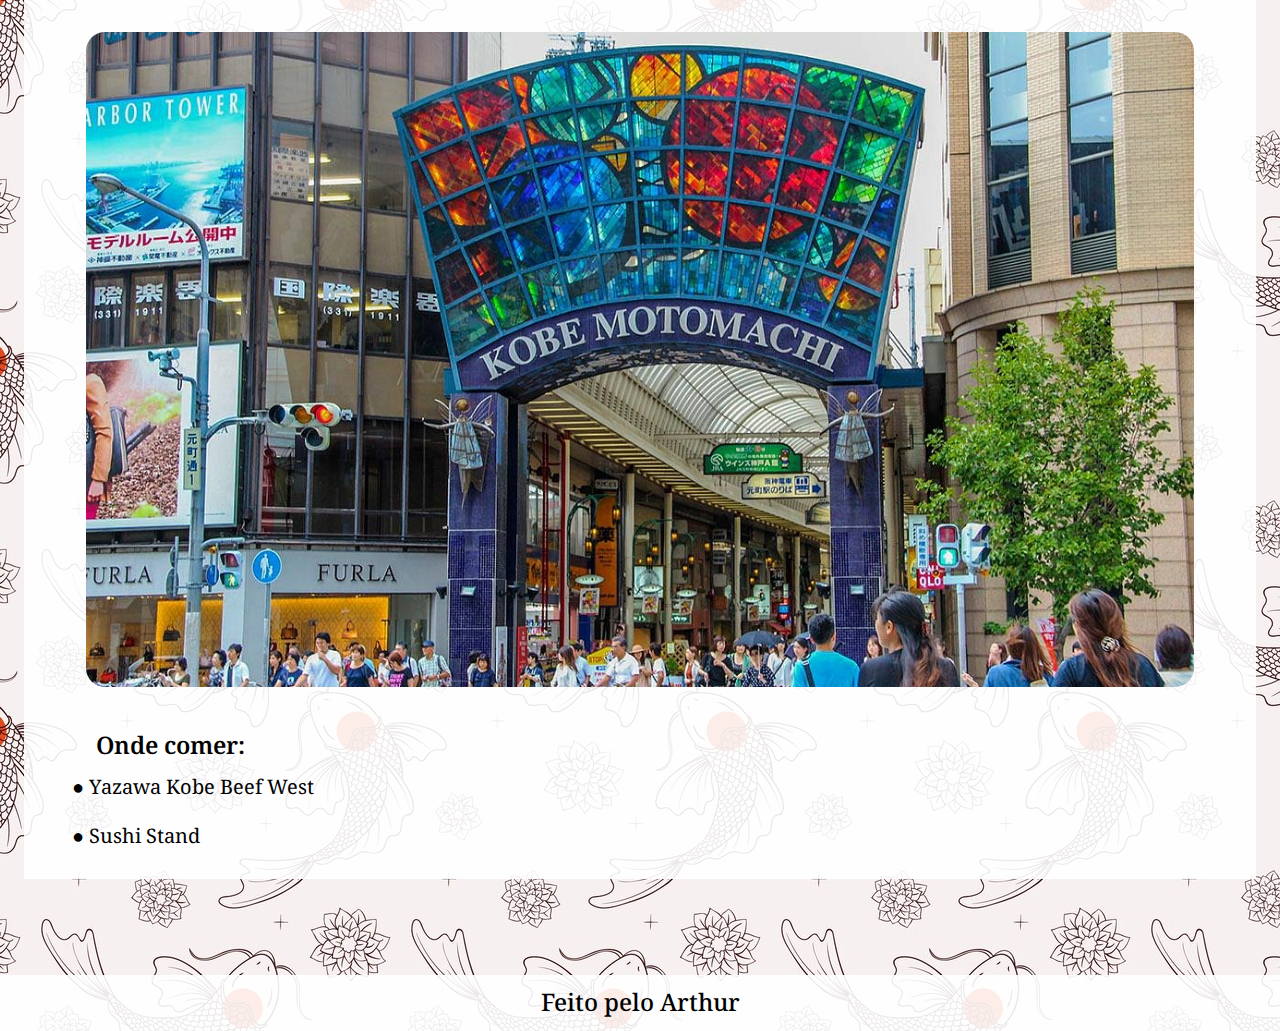
<file: kobe.html>
<!DOCTYPE html>
<html lang="pt-br">

<head>
    <meta charset="UTF-8">
    <meta name="viewport" content="width=device-width, initial-scale=1.0">
    <title>Viagem Japão - Kōbe</title>
    <link rel="icon" type="image/png" href="assets/icon.png">
    <link rel="stylesheet" href="styles/style.css">
    <script src="scripts/script.js"></script>
</head>

<body onload="obterBid()">
    <header class="cabecalho">
        <nav class="cabecalho__menu">
            <img class="cabecalho__icone" src="assets/japanflag.png" alt="bandeira do japao">
            <a href="index.html" class="cabecalho__menu__nav">Início</a>
            <a href="dicas.html" class="cabecalho__menu__nav">Dicas</a>
            <a href="mapa.html" class="cabecalho__menu__nav">Mapa</a>
            <div class="cabecalho__menu__cotacao">
                <span class="cabecalho__menu__cotacao__valor" id="cotacao"></span>
            </div>
        </nav>
    </header>

    <div class="principal">
        <h1 class="titulo">Kōbe</h1>
    </div>

    <nav class="nav">
        <a class="nav__item" href="#kobe">Kōbe</a>
    </nav>

    <section class="container principal">
        <div class="container__conteudo">
            <div class="container__conteudo__secao" id="kobe">
                <h2 class="container__conteudo__titulo">Kōbe</h2>
                <p class="container__conteudo__texto">
                    Kōbe, uma das cidades mais encantadoras do Japão, é famosa por sua mistura de beleza natural e
                    urbanidade moderna. Localizada entre o mar e as montanhas, Kōbe oferece uma rica variedade de
                    experiências, desde o icônico Porto de Kōbe até o sereno Monte Rokko. A cidade é conhecida
                    mundialmente por sua carne de Kōbe, uma iguaria gourmet apreciada por chefs do mundo todo. Kōbe
                    também possui uma vibrante cena cultural, com museus como o Museu da Cidade de Kōbe e o Museu
                    Marítimo de Kōbe, além de eventos tradicionais como o Festival de Luminarie. Com seus bairros
                    cosmopolitas, como Kitano, e sua hospitalidade calorosa, Kōbe é uma cidade que encanta e acolhe
                    todos os visitantes, proporcionando memórias inesquecíveis.
                </p>
                <img class="container__conteudo__imagem" src="assets/kobe1.png" alt="kobe">

                <nav class="container__conteudo__lista">
                    <h3 class="container__conteudo__subtitulo">Onde passear:</h3>
                    <a class="container__conteudo__lista__link" target="_blank"
                        href="https://www.google.com/maps/place/Motomachi+Station/data=!3m1!4b1!4m6!3m5!1s0x600085f29a1e2617:0xff9ac764af6cfa5d!8m2!3d34.6895662!4d135.1873482!16s%2Fm%2F03bxtdc?entry=ttu">
                        ● Estação de Motomachi</a><br />
                    <a class="container__conteudo__lista__link" target="_blank"
                        href="https://www.google.com/maps/place/Kobe+Motomachi+Shopping+Street/data=!3m1!4b1!4m6!3m5!1s0x60008f029963ccfb:0xea4c134bbafe702e!8m2!3d34.6881512!4d135.1864751!16s%2Fg%2F11bx9b2kpz?entry=ttu">
                        ● Motomachi Shopping Street</a><br />
                    <a class="container__conteudo__lista__link" target="_blank"
                        href="https://www.google.com/maps/place/Nankin-machi+de+Kobe+(bairro+chin%C3%AAs)/data=!3m1!4b1!4m6!3m5!1s0x60008efdbdb0aa91:0x1d6f1801d67f1901!8m2!3d34.6882059!4d135.1881104!16s%2Fm%2F02q4tdv?entry=ttu">
                        ● Nankin-machi de Kobe</a><br />
                    <a class="container__conteudo__lista__link" target="_blank"
                        href="https://www.google.com/maps/place/Nankinmachi+Square/data=!3m1!4b1!4m6!3m5!1s0x60008efd0ab92305:0xebb9d8ba1b06940f!8m2!3d34.6882696!4d135.1881047!16s%2Fg%2F11df0sqvh8?entry=ttu">
                        ● Nankin-machi Square</a><br />
                    <a class="container__conteudo__lista__link" target="_blank"
                        href="https://www.google.com/maps/place/Kobe+City+Hall+Observation+Lobby/data=!3m2!4b1!5s0x60008e5cbaf108eb:0xcb41fc1ab9ff77c9!4m6!3m5!1s0x60008ef9f8f9c26f:0xdd8756428a50412e!8m2!3d34.6894444!4d135.1958333!16s%2Fg%2F1tdx8ksv?entry=ttu">
                        ● Observatório Kobe City Hall Lobby</a><br />
                </nav>
                <img class="container__conteudo__imagem" src="assets/kobe2.png" alt="kobe">

                <nav class="container__conteudo__lista">
                    <h3 class="container__conteudo__subtitulo">Onde comer:</h3>
                    <a class="container__conteudo__lista__link" target="_blank"
                        href="https://www.google.com/maps/place/Yazawa+Kobe+Beef+West/data=!3m1!4b1!4m6!3m5!1s0x60008f02843b0887:0x13b92152d99351d3!8m2!3d34.6877182!4d135.186568!16s%2Fg%2F11byflhvm7?entry=ttu">
                        ● Yazawa Kobe Beef West</a><br />
                    <a class="container__conteudo__lista__link" target="_blank"
                        href="https://www.google.com/maps/place/%E6%9C%AC%E6%A0%BC%E6%B1%9F%E6%88%B8%E5%89%8D%E9%AE%A8%E3%82%B6%E3%82%AE%E3%83%B3%E3%81%A7%E3%82%B7%E3%83%BC%E3%82%B9%E5%8D%97%E4%BA%AC%E7%94%BA/data=!4m6!3m5!1s0x60008fa25c12569f:0x3181a6f1dcf2c065!8m2!3d34.6876394!4d135.1874696!16s%2Fg%2F11w9bvszk8?entry=ttu">
                        ● Sushi Stand</a><br />
                </nav>
            </div>
        </div>
    </section>

    <footer class="rodape">
        <nav class="rodape__menu"></nav>
        <p class="rodape__menu__conteudo">Feito pelo Arthur</p>
    </footer>
</body>

</html>
</file>
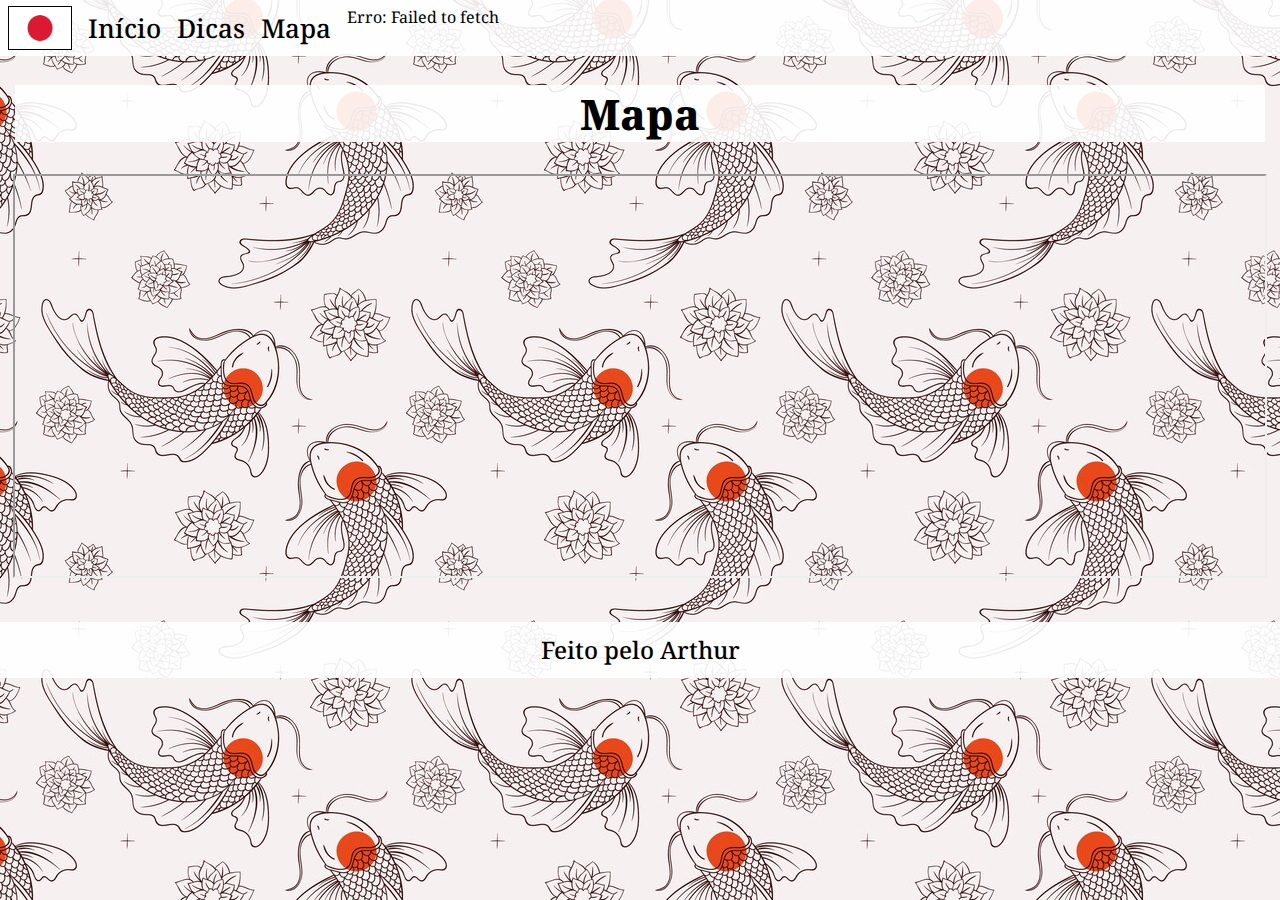
<file: mapa.html>
<!DOCTYPE html>
<html lang="pt-br">

<head>
    <meta charset="UTF-8">
    <meta name="viewport" content="width=device-width, initial-scale=1.0">
    <title>Viagem Japão - Mapa</title>
    <link rel="icon" type="image/png" href="assets/icon.png">
    <link rel="stylesheet" href="styles/style.css">
    <script src="scripts/script.js"></script>
</head>

<body onload="obterBid()">
    <header class="cabecalho">
        <nav class="cabecalho__menu">
            <img class="cabecalho__icone" src="assets/japanflag.png" alt="bandeira do japao">
            <a href="index.html" class="cabecalho__menu__nav">Início</a>
            <a href="dicas.html" class="cabecalho__menu__nav">Dicas</a>
            <a href="mapa.html" class="cabecalho__menu__nav">Mapa</a>
            <div class="cabecalho__menu__cotacao">
                <span class="cabecalho__menu__cotacao__valor" id="cotacao"></span>
            </div>
        </nav>
    </header>

    <div class="principal">
        <h1 class="titulo">Mapa</h1>
    </div>

    <div class="mapa">
        <iframe class="mapa__tamanho"
            src="https://www.google.com/maps/d/embed?mid=1shOscIWLs35anvWHqjqRX-xH7y28om4&ehbc=2E312F&noprof=1">
        </iframe>
    </div>

    <footer class="rodape">
        <nav class="rodape__menu"></nav>
        <p class="rodape__menu__conteudo">Feito pelo Arthur</p>
    </footer>
</body>

</html>
</file>
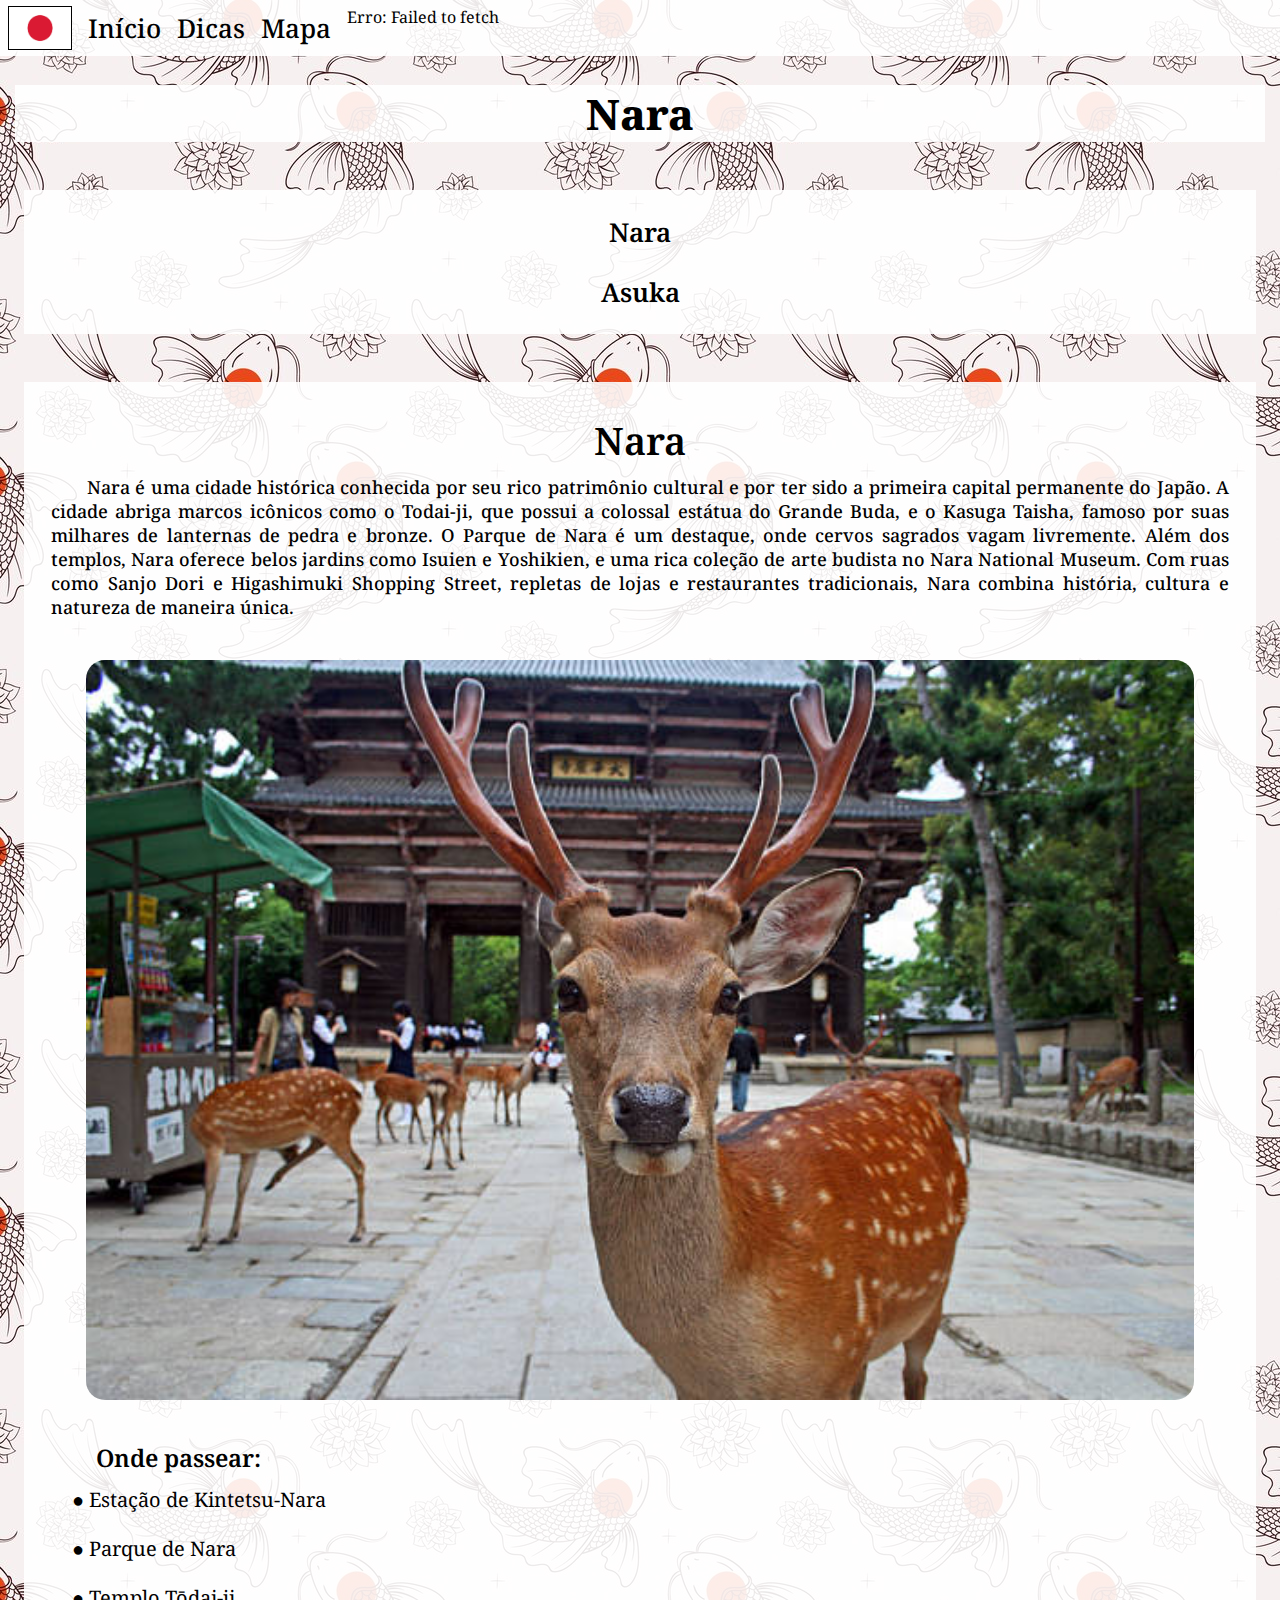
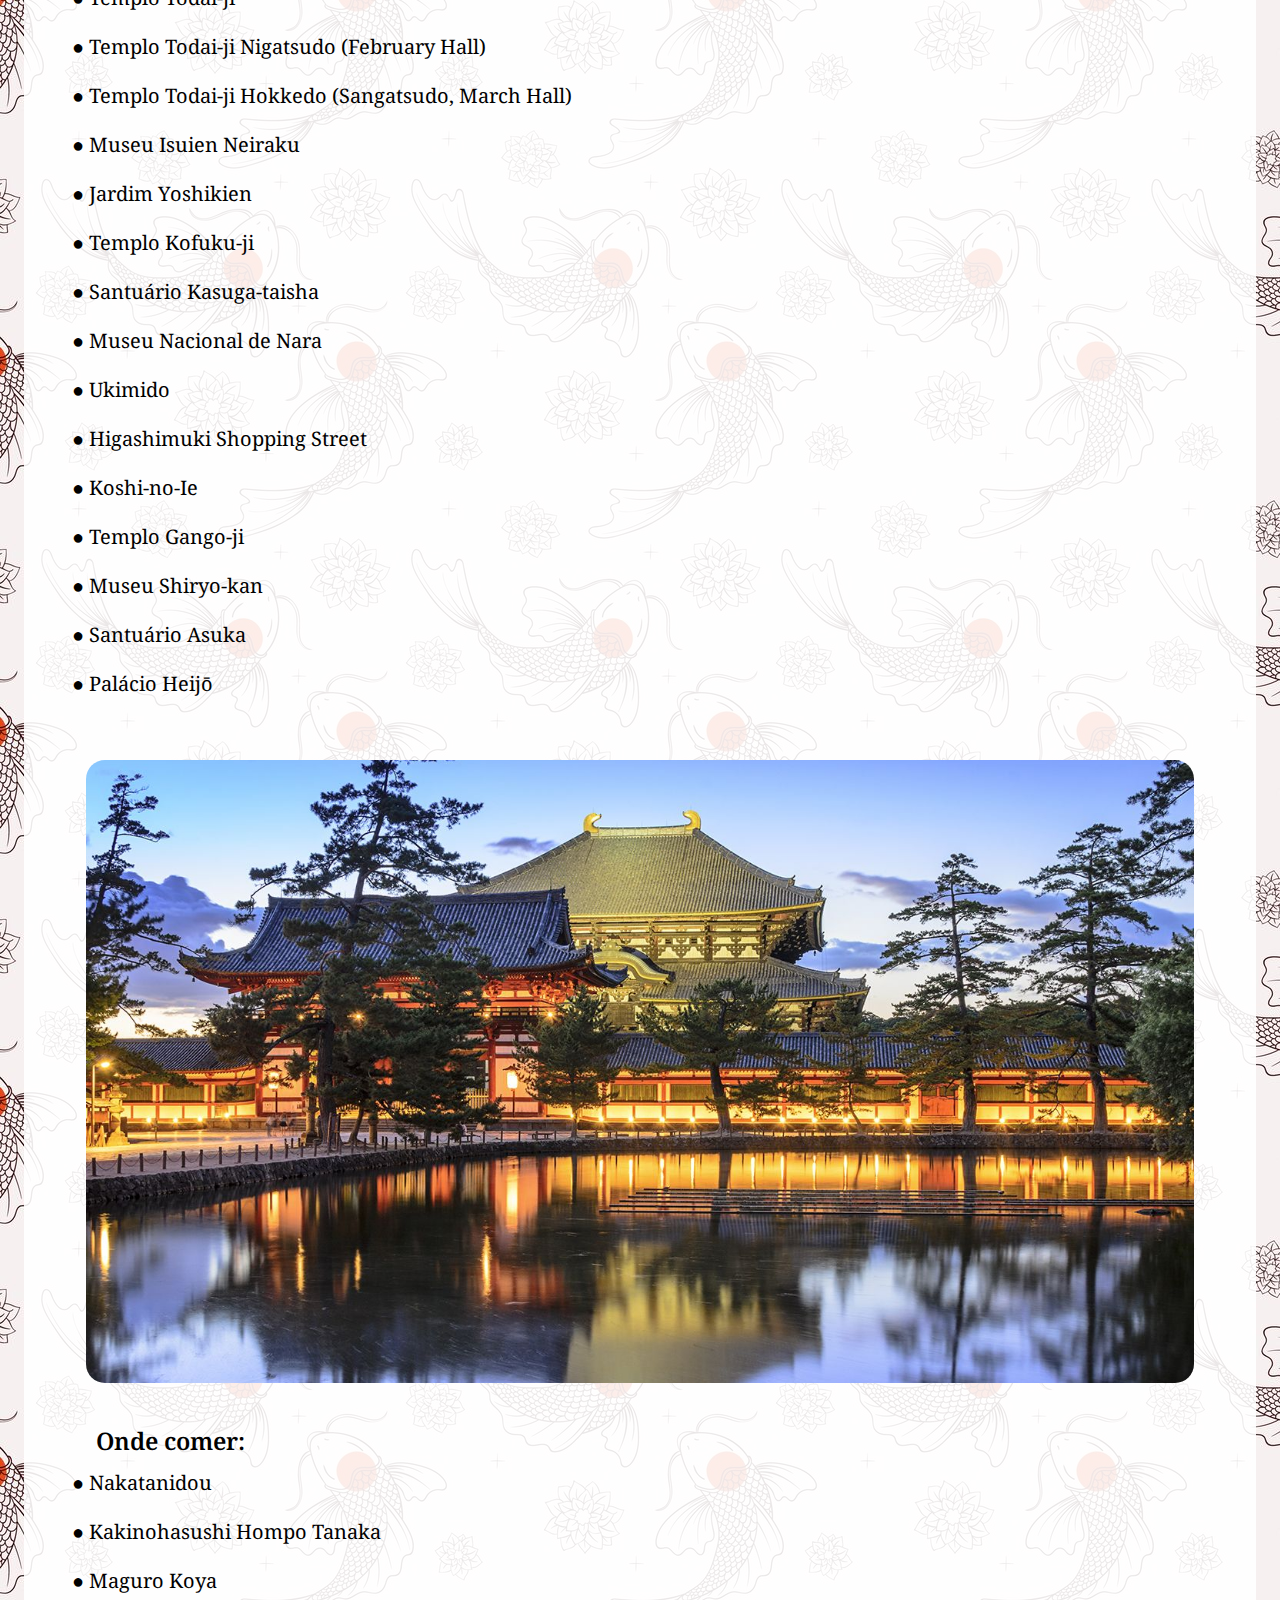
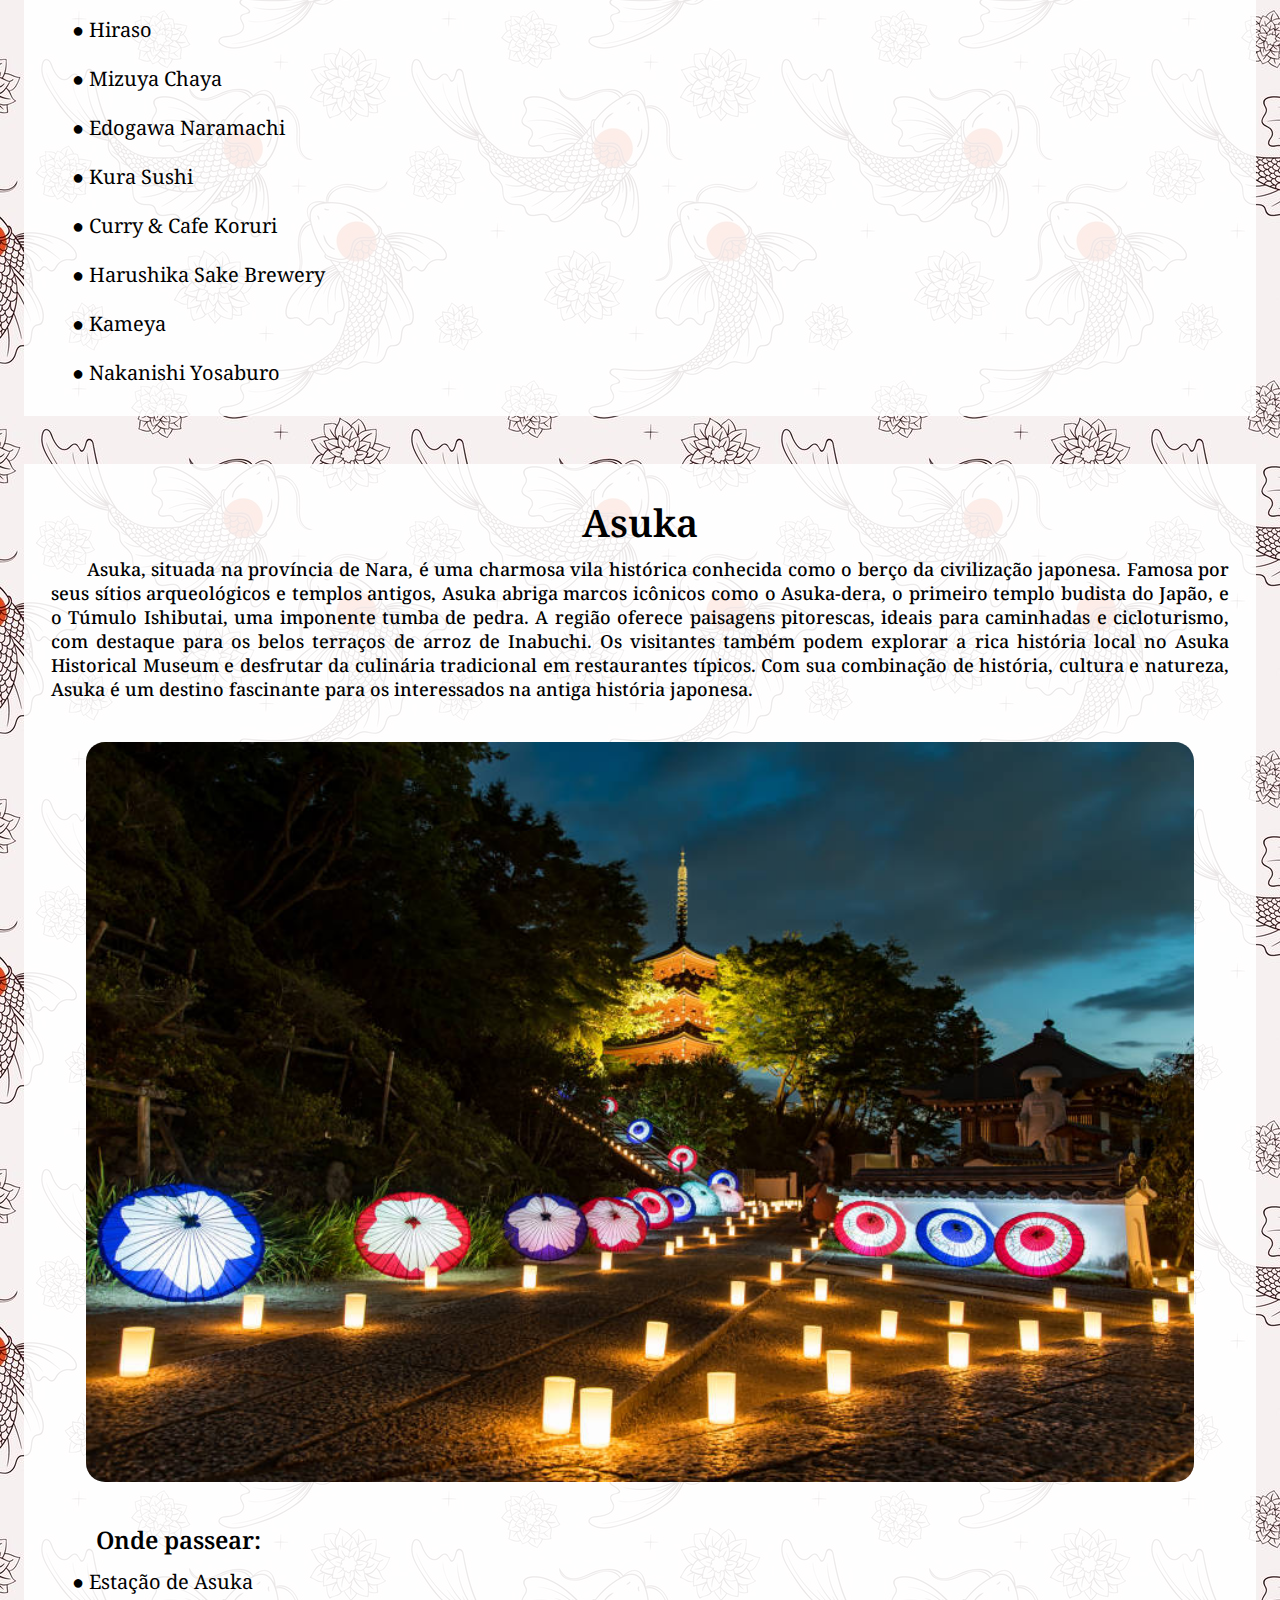
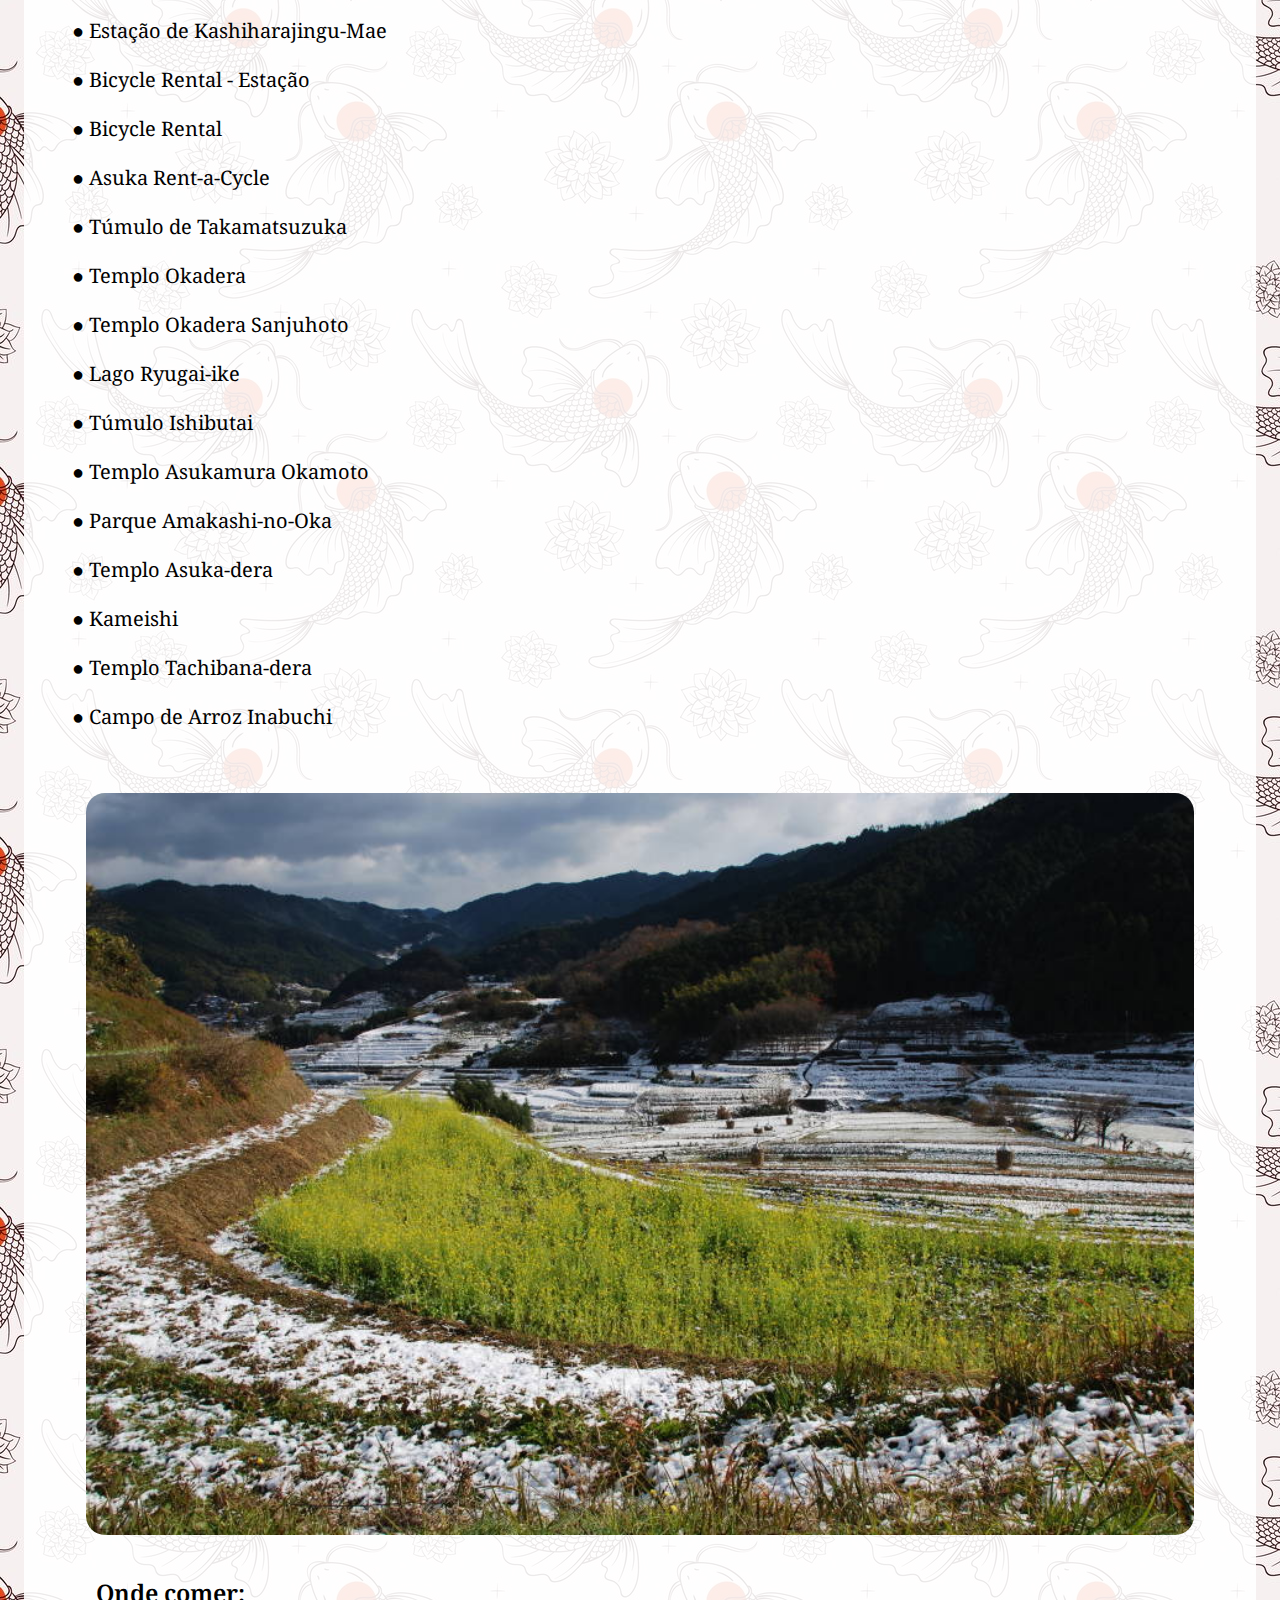
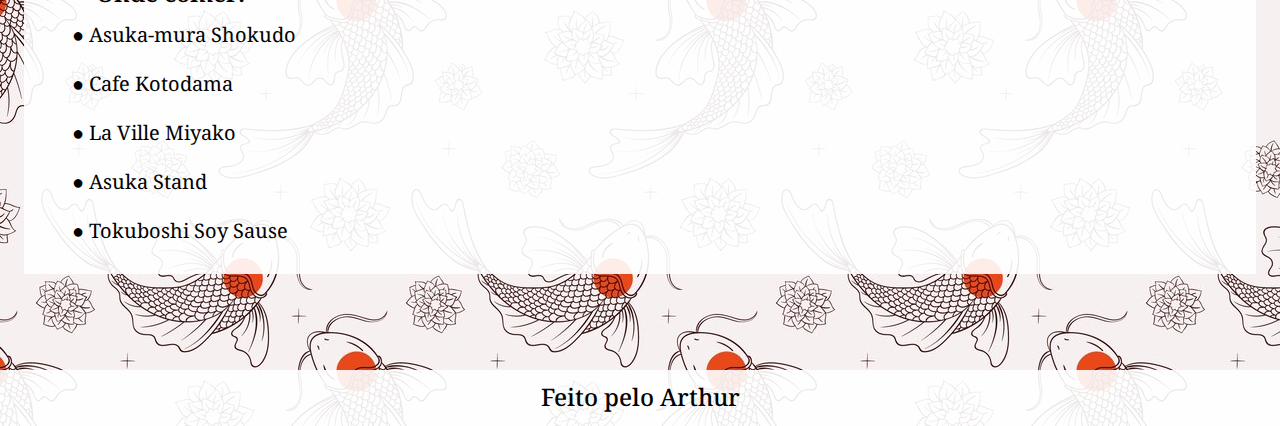
<file: nara.html>
<!DOCTYPE html>
<html lang="pt-br">

<head>
    <meta charset="UTF-8">
    <meta name="viewport" content="width=device-width, initial-scale=1.0">
    <title>Viagem Japão - Nara</title>
    <link rel="icon" type="image/png" href="assets/icon.png">
    <link rel="stylesheet" href="styles/style.css">
    <script src="scripts/script.js"></script>
</head>

<body onload="obterBid()">
    <header class="cabecalho">
        <nav class="cabecalho__menu">
            <img class="cabecalho__icone" src="assets/japanflag.png" alt="bandeira do japao">
            <a href="index.html" class="cabecalho__menu__nav">Início</a>
            <a href="dicas.html" class="cabecalho__menu__nav">Dicas</a>
            <a href="mapa.html" class="cabecalho__menu__nav">Mapa</a>
            <div class="cabecalho__menu__cotacao">
                <span class="cabecalho__menu__cotacao__valor" id="cotacao"></span>
            </div>
        </nav>
    </header>

    <div class="principal">
        <h1 class="titulo">Nara</h1>
    </div>

    <nav class="nav">
        <a class="nav__item" href="#nara">Nara</a>
        <a class="nav__item" href="#asuka">Asuka</a>
    </nav>

    <section class="container principal">
        <div class="container__conteudo">
            <div class="container__conteudo__secao" id="nara">
                <h2 class="container__conteudo__titulo">Nara</h2>
                <p class="container__conteudo__texto">
                    Nara é uma cidade histórica conhecida por seu rico patrimônio cultural e por ter sido a primeira
                    capital permanente do Japão. A cidade abriga marcos icônicos como o Todai-ji, que possui a colossal
                    estátua do Grande Buda, e o Kasuga Taisha, famoso por suas milhares de lanternas de pedra e bronze.
                    O Parque de Nara é um destaque, onde cervos sagrados vagam livremente. Além dos templos, Nara
                    oferece belos jardins como Isuien e Yoshikien, e uma rica coleção de arte budista no Nara National
                    Museum. Com ruas como Sanjo Dori e Higashimuki Shopping Street, repletas de lojas e restaurantes
                    tradicionais, Nara combina história, cultura e natureza de maneira única.
                </p>
                <img class="container__conteudo__imagem" src="assets/nara_nara1.png" alt="nara">

                <nav class="container__conteudo__lista">
                    <h3 class="container__conteudo__subtitulo">Onde passear:</h3>
                    <a class="container__conteudo__lista__link" target="_blank"
                        href="https://www.google.com/maps/place/Kintetsu-Nara+Station/data=!3m1!4b1!4m6!3m5!1s0x60013a29d1dd2621:0x540d42181874f344!8m2!3d34.6842485!4d135.8275275!16zL20vMGRjdjE3?entry=ttu">
                        ● Estação de Kintetsu-Nara</a><br />
                    <a class="container__conteudo__lista__link" target="_blank"
                        href="https://www.google.com/maps/place/Parque+de+Nara/data=!3m1!4b1!4m6!3m5!1s0x60013996bd8c6061:0xf96cacf357447456!8m2!3d34.685047!4d135.843012!16s%2Fm%2F02pwmjl?entry=ttu">
                        ● Parque de Nara</a><br />
                    <a class="container__conteudo__lista__link" target="_blank"
                        href="https://www.google.com/maps/place/T%C5%8Ddai-ji/data=!3m1!4b1!4m6!3m5!1s0x600139907a0876dd:0xf890ac3f9dd53c8f!8m2!3d34.6889851!4d135.8398158!16zL20vMDJoNnR3?entry=ttu">
                        ● Templo Tōdai-ji</a><br />
                    <a class="container__conteudo__lista__link" target="_blank"
                        href="https://www.google.com/maps/place/Todai-ji+Nigatsudo+(February+Hall)/data=!3m1!4b1!4m6!3m5!1s0x600139907a0876dd:0x8aa52599af1ecfa!8m2!3d34.6892747!4d135.8442433!16zL20vMGJweHp4?entry=ttu">
                        ● Templo Todai-ji Nigatsudo (February Hall)</a><br />
                    <a class="container__conteudo__lista__link" target="_blank"
                        href="https://www.google.com/maps/place/Todai-ji+Hokkedo+(Sangatsudo,+March+Hall)/data=!3m1!4b1!4m6!3m5!1s0x600139977054fc57:0xc85c3ed61181ae2b!8m2!3d34.6887629!4d135.8440351!16s%2Fg%2F11b6ghdzcf?entry=ttu">
                        ● Templo Todai-ji Hokkedo (Sangatsudo, March Hall)</a><br />
                    <a class="container__conteudo__lista__link" target="_blank"
                        href="https://www.google.com/maps/place/Museu+Isuien+Neiraku/data=!3m1!4b1!4m6!3m5!1s0x6001398ff95a7d73:0x5a11579a3324bda3!8m2!3d34.6860413!4d135.8371815!16s%2Fm%2F04qb2qn?entry=ttu">
                        ● Museu Isuien Neiraku</a><br />
                    <a class="container__conteudo__lista__link" target="_blank"
                        href="https://www.google.com/maps/place/Jardim+Yoshikien/data=!4m6!3m5!1s0x6001398fe4d15555:0x71989ea099142834!8m2!3d34.6854761!4d135.8363105!16s%2Fg%2F11bwy_ckv9?entry=ttu">
                        ● Jardim Yoshikien</a><br />
                    <a class="container__conteudo__lista__link" target="_blank"
                        href="https://www.google.com/maps/place/Pagode+de+cinco+andares/data=!4m6!3m5!1s0x60013988cfb0ae75:0xfb437eaf76316976!8m2!3d34.6824704!4d135.8322415!16s%2Fg%2F1tf79_vk?entry=ttu">
                        ● Templo Kofuku-ji</a><br />
                    <a class="container__conteudo__lista__link" target="_blank"
                        href="https://www.google.com/maps/place/Kasuga-taisha/data=!4m6!3m5!1s0x600139c06bb06ad5:0x4c97e78382e39596!8m2!3d34.6815454!4d135.8484719!16zL20vMDNrMnpo?entry=ttu">
                        ● Santuário Kasuga-taisha</a><br />
                    <a class="container__conteudo__lista__link" target="_blank"
                        href="https://www.google.com/maps/place/Nara+National+Museum/data=!4m6!3m5!1s0x60013991ec762bd1:0x86534c8f9901a7ed!8m2!3d34.6831318!4d135.8383055!16s%2Fg%2F11vb0styt?entry=ttu">
                        ● Museu Nacional de Nara</a><br />
                    <a class="container__conteudo__lista__link" target="_blank"
                        href="https://www.google.com/maps/place/Ukimido/data=!4m6!3m5!1s0x60013992a4484099:0xe532d67cb8730666!8m2!3d34.6801167!4d135.8386398!16s%2Fg%2F1ypj4q33w?entry=ttu">
                        ● Ukimido</a><br />
                    <a class="container__conteudo__lista__link" target="_blank"
                        href="https://www.google.com/maps/place/Higashimuki+Shopping+Street/data=!3m1!4b1!4m6!3m5!1s0x60013987e279cf53:0xc89284a82f97d5f2!8m2!3d34.6832107!4d135.8287545!16s%2Fg%2F12182k73?entry=ttu">
                        ● Higashimuki Shopping Street</a><br />
                    <a class="container__conteudo__lista__link" target="_blank"
                        href="https://www.google.com/maps/place/Naramachi+Koshi-no-Ie+(Lattice+House)/data=!3m1!4b1!4m6!3m5!1s0x6001398b258c366b:0x6e8af9f71a586615!8m2!3d34.675011!4d135.830736!16s%2Fg%2F1v3_2ll2?entry=ttu">
                        ● Koshi-no-Ie</a><br />
                    <a class="container__conteudo__lista__link" target="_blank"
                        href="https://www.google.com/maps/place/Gango-ji/data=!3m1!4b1!4m6!3m5!1s0x6001398bbe9b575f:0x28d8fbe8300829dd!8m2!3d34.6778175!4d135.8312166!16zL20vMDNicHBu?entry=ttu">
                        ● Templo Gango-ji</a><br />
                    <a class="container__conteudo__lista__link" target="_blank"
                        href="https://www.google.com/maps/place/Naramachi+Shiryo-kan+Museum/data=!3m1!4b1!4m6!3m5!1s0x6001398a51e30a67:0xbebf5ac872a9afcf!8m2!3d34.6769653!4d135.8301532!16s%2Fg%2F120zcl0p?entry=ttu">
                        ● Museu Shiryo-kan</a><br />
                    <a class="container__conteudo__lista__link" target="_blank"
                        href="https://www.google.com/maps/place/%E9%A3%9B%E9%B3%A5%E7%A5%9E%E7%A4%BE%EF%BC%88%E4%BA%AC%E7%B5%82%E5%A4%A9%E7%A5%9E%E7%A4%BE%EF%BC%89/data=!4m6!3m5!1s0x600139f51545009b:0x3bb7dabd10b306c6!8m2!3d34.6725992!4d135.8291885!16s%2Fg%2F11bwf0qmb6?entry=ttu">
                        ● Santuário Asuka</a><br />
                    <a class="container__conteudo__lista__link" target="_blank"
                        href="https://www.google.com/maps/place/Pal%C3%A1cio+Heij%C5%8D/data=!3m1!4b1!4m6!3m5!1s0x60013ba3c46e9515:0xbd13fc0d22f38a77!8m2!3d34.6904894!4d135.7957316!16zL20vMDU4djhi?entry=ttu">
                        ● Palácio Heijō</a><br />
                </nav>
                <img class="container__conteudo__imagem" src="assets/nara_nara2.png" alt="nara">

                <nav class="container__conteudo__lista">
                    <h3 class="container__conteudo__subtitulo">Onde comer:</h3>
                    <a class="container__conteudo__lista__link" target="_blank"
                        href="https://www.google.com/maps/place/Nakatanidou/data=!3m1!4b1!4m6!3m5!1s0x6001398812073c9b:0xca16527bbdfdc288!8m2!3d34.681943!4d135.8288995!16s%2Fg%2F11bwyxtz0r?entry=ttu">
                        ● Nakatanidou</a><br />
                    <a class="container__conteudo__lista__link" target="_blank"
                        href="https://www.google.com/maps/place/Kakinohasushi+Hompo+Tanaka/data=!4m6!3m5!1s0x600139879662070d:0x93e408427020af51!8m2!3d34.684015!4d135.829017!16s%2Fg%2F1hc2p66q9?entry=ttu">
                        ● Kakinohasushi Hompo Tanaka</a><br />
                    <a class="container__conteudo__lista__link" target="_blank"
                        href="https://www.google.com/maps/place/Maguro+Koya/data=!3m2!4b1!5s0x6001398745919d55:0xa9a76a4644f73901!4m6!3m5!1s0x600139874589bb8d:0x322a3862580011cf!8m2!3d34.6854584!4d135.8289869!16s%2Fg%2F1tgz5d4m?entry=ttu">
                        ● Maguro Koya</a><br />
                    <a class="container__conteudo__lista__link" target="_blank"
                        href="https://www.google.com/maps/place/Hiraso/data=!3m1!4b1!4m6!3m5!1s0x600139890a19f0ef:0x92eb843c7e75402f!8m2!3d34.680106!4d135.830463!16s%2Fg%2F1tdj438w?entry=ttu">
                        ● Hiraso</a><br />
                    <a class="container__conteudo__lista__link" target="_blank"
                        href="https://www.google.com/maps/place/Mizuya+Chaya/data=!4m6!3m5!1s0x600139957cd8d28f:0x270d077a876e0b6c!8m2!3d34.6834713!4d135.8468033!16s%2Fg%2F1vcq7hw_?entry=ttu">
                        ● Mizuya Chaya</a><br />
                    <a class="container__conteudo__lista__link" target="_blank"
                        href="https://www.google.com/maps/place/Edogawa+-+Naramachi/data=!3m1!4b1!4m6!3m5!1s0x60013989f2cc0001:0x904c3866d9b34c29!8m2!3d34.6786128!4d135.8290748!16s%2Fg%2F1tzlywjv?entry=ttu">
                        ● Edogawa Naramachi</a><br />
                    <a class="container__conteudo__lista__link" target="_blank"
                        href="https://www.google.com/maps/place/Kura/data=!3m1!4b1!4m6!3m5!1s0x60013989cf09792d:0x8869aae83ab850b7!8m2!3d34.6797156!4d135.8287446!16s%2Fg%2F1thvsm0x?entry=ttu">
                        ● Kura Sushi</a><br />
                    <a class="container__conteudo__lista__link" target="_blank"
                        href="https://www.google.com/maps/place/Curry+%26+Cafe+Koruri/data=!4m6!3m5!1s0x6001398cb833a9c3:0x29f67bc8bfd1c8e9!8m2!3d34.676416!4d135.8337553!16s%2Fg%2F1tsbm0nx?entry=ttu">
                        ● Curry & Cafe Koruri</a><br />
                    <a class="container__conteudo__lista__link" target="_blank"
                        href="https://www.google.com/maps/place/Harushika+Sake+Brewery+store/data=!3m1!4b1!4m6!3m5!1s0x6001398cc4f1c9f5:0x96a80223114625c2!8m2!3d34.6770559!4d135.834338!16s%2Fg%2F11bw51snbc?entry=ttu">
                        ● Harushika Sake Brewery</a><br />
                    <a class="container__conteudo__lista__link" target="_blank"
                        href="https://www.google.com/maps/place/Kameya/data=!4m6!3m5!1s0x600139881347f79b:0xdf5c81c3ef64818b!8m2!3d34.6819016!4d135.8296512!16s%2Fg%2F1tg_ljwf?entry=ttu">
                        ● Kameya</a><br />
                    <a class="container__conteudo__lista__link" target="_blank"
                        href="https://www.google.com/maps/place/Nakanishi+Yosaburo+-+Shop+%26+Caf%C3%A9/data=!3m1!4b1!4m6!3m5!1s0x60013989f42cbac3:0x869170ec1e890797!8m2!3d34.6782206!4d135.8289025!16s%2Fg%2F1tfv0fzy?entry=ttu">
                        ● Nakanishi Yosaburo</a><br />
                </nav>
            </div>

            <div class="container__conteudo__secao" id="asuka">
                <h2 class="container__conteudo__titulo">Asuka</h2>
                <p class="container__conteudo__texto">
                    Asuka, situada na província de Nara, é uma charmosa vila histórica conhecida como o berço da
                    civilização japonesa. Famosa por seus sítios arqueológicos e templos antigos, Asuka abriga marcos
                    icônicos como o Asuka-dera, o primeiro templo budista do Japão, e o Túmulo Ishibutai, uma imponente
                    tumba de pedra. A região oferece paisagens pitorescas, ideais para caminhadas e cicloturismo, com
                    destaque para os belos terraços de arroz de Inabuchi. Os visitantes também podem explorar a rica
                    história local no Asuka Historical Museum e desfrutar da culinária tradicional em restaurantes
                    típicos. Com sua combinação de história, cultura e natureza, Asuka é um destino fascinante para os
                    interessados na antiga história japonesa.
                </p>
                <img class="container__conteudo__imagem" src="assets/nara_asuka1.png" alt="tennoji">

                <nav class="container__conteudo__lista">
                    <h3 class="container__conteudo__subtitulo">Onde passear:</h3>
                    <a class="container__conteudo__lista__link" target="_blank"
                        href="https://www.google.com/maps/place/Asuka+Station/data=!3m1!4b1!4m6!3m5!1s0x6006ccf8487f7529:0x7d412c0efdb3b1b8!8m2!3d34.4648966!4d135.7982639!16s%2Fm%2F02z175r?entry=ttu">
                        ● Estação de Asuka</a><br />
                    <a class="container__conteudo__lista__link" target="_blank"
                        href="https://www.google.com/maps/place/Kashiharajingu-Mae+Station/data=!3m1!4b1!4m6!3m5!1s0x6006ccd959f4467d:0x1885ce29c2b1d0b0!8m2!3d34.4834076!4d135.7938065!16s%2Fm%2F0277djw?entry=ttu">
                        ● Estação de Kashiharajingu-Mae</a><br />
                    <a class="container__conteudo__lista__link" target="_blank"
                        href="https://www.google.com/maps/place/Bicycle+Rental/data=!3m1!4b1!4m6!3m5!1s0x6006ccf815367163:0x91e91e9db23fe242!8m2!3d34.4639271!4d135.7984514!16s%2Fg%2F1tpn2j78?entry=ttu">
                        ● Bicycle Rental - Estação</a><br />
                    <a class="container__conteudo__lista__link" target="_blank"
                        href="https://www.google.com/maps/place/Bicycle+Rental/data=!3m1!4b1!4m6!3m5!1s0x6006ccf827fa495f:0xd196a40eaa6ef41!8m2!3d34.4643865!4d135.7997797!16s%2Fg%2F1thq57j_?entry=ttu">
                        ● Bicycle Rental</a><br />
                    <a class="container__conteudo__lista__link" target="_blank"
                        href="https://www.google.com/maps/place/Asuka+Rent-a-Cycle/data=!3m1!4b1!4m6!3m5!1s0x6006ccf7e6d17aa5:0x5b650827ec5cccbf!8m2!3d34.4644479!4d135.8005233!16s%2Fg%2F1tlqpyvk?entry=ttu">
                        ● Asuka Rent-a-Cycle</a><br />
                    <a class="container__conteudo__lista__link" target="_blank"
                        href="https://www.google.com/maps/place/Takamatsuzuka+Tumulus/data=!3m1!4b1!4m6!3m5!1s0x6006cc5c2bab6679:0x1f4c8d95d0ed77df!8m2!3d34.4623142!4d135.806201!16zL20vMGQ2ZGY2?entry=ttu">
                        ● Túmulo de Takamatsuzuka</a><br />
                    <a class="container__conteudo__lista__link" target="_blank"
                        href="https://www.google.com/maps/place/Okadera/data=!3m1!4b1!4m6!3m5!1s0x6006cb8750be2b6f:0x83b0257182db3e11!8m2!3d34.4718322!4d135.8282623!16s%2Fm%2F0cmdljc?entry=ttu">
                        ● Templo Okadera</a><br />
                    <a class="container__conteudo__lista__link" target="_blank"
                        href="https://www.google.com/maps/place/Oka-dera+Sanjuhoto+(Three+Story+Treasure+Pagoda)/data=!3m1!4b1!4m6!3m5!1s0x6006cc78a68fc5d5:0x578a875fd62aab1b!8m2!3d34.471276!4d135.827728!16s%2Fg%2F11f4r28sl0?entry=ttu">
                        ● Templo Okadera Sanjuhoto</a><br />
                    <a class="container__conteudo__lista__link" target="_blank"
                        href="https://www.google.com/maps/place/Ryugai-ike+Pond/data=!3m1!4b1!4m6!3m5!1s0x6006cb875b0fdeed:0x2a62ebd753261951!8m2!3d34.4716152!4d135.8284636!16s%2Fg%2F11h9z875tm?entry=ttu">
                        ● Lago Ryugai-ike</a><br />
                    <a class="container__conteudo__lista__link" target="_blank"
                        href="https://www.google.com/maps/place/Ishibutai+Tumulus/data=!4m6!3m5!1s0x6006cc7787ee33d1:0xf4590df74f4fb763!8m2!3d34.4668518!4d135.8261485!16s%2Fm%2F02pwpq9?entry=ttu">
                        ● Túmulo Ishibutai</a><br />
                    <a class="container__conteudo__lista__link" target="_blank"
                        href="https://www.google.com/maps/place/Asukamura+Okamoto+Temple/data=!3m1!4b1!4m6!3m5!1s0x6006cc7edfdaaaab:0x4cb8f063a587100!8m2!3d34.472039!4d135.8254334!16s%2Fg%2F11g8z_3mph?entry=ttu">
                        ● Templo Asukamura Okamoto</a><br />
                    <a class="container__conteudo__lista__link" target="_blank"
                        href="https://www.google.com/maps/place/Amakashi-no-Oka+Area+in+Asuka+Historical+National+Government+Park/data=!4m6!3m5!1s0x6006cc93e7a766e9:0xcea21abe419b24c7!8m2!3d34.477302!4d135.8136573!16s%2Fg%2F11clvrjpk3?entry=ttu">
                        ● Parque Amakashi-no-Oka</a><br />
                    <a class="container__conteudo__lista__link" target="_blank"
                        href="https://www.google.com/maps/place/Asuka-dera/data=!4m6!3m5!1s0x6006cc85b9c4f8c5:0xf5acdec701d76e0!8m2!3d34.4786012!4d135.8202155!16s%2Fm%2F02wyyy4?entry=ttu">
                        ● Templo Asuka-dera</a><br />
                    <a class="container__conteudo__lista__link" target="_blank"
                        href="https://www.google.com/maps/place/Kameishi/data=!4m6!3m5!1s0x6006cc8a56a50b81:0x7a7d350953a2e22b!8m2!3d34.4711265!4d135.8115864!16s%2Fg%2F121b6xkk?entry=ttu">
                        ● Kameishi</a><br />
                    <a class="container__conteudo__lista__link" target="_blank"
                        href="https://www.google.com/maps/place/Tachibana-dera/data=!4m6!3m5!1s0x6006cc62dd2fbc71:0x3eb5fe90e52f01a5!8m2!3d34.4701081!4d135.81743!16s%2Fg%2F1229qlqy?entry=ttu">
                        ● Templo Tachibana-dera</a><br />
                    <a class="container__conteudo__lista__link" target="_blank"
                        href="https://www.google.com/maps/place/Inabuchi+Terraced+Rice+Fields/data=!4m6!3m5!1s0x6006ceb51f175f97:0xfab54f4753a849a!8m2!3d34.4570838!4d135.8194729!16s%2Fg%2F11bwkh5cxn?entry=ttu">
                        ● Campo de Arroz Inabuchi</a><br />
                </nav>
                <img class="container__conteudo__imagem" src="assets/nara_asuka2.png" alt="tennoji">

                <nav class="container__conteudo__lista">
                    <h3 class="container__conteudo__subtitulo">Onde comer:</h3>
                    <a class="container__conteudo__lista__link" target="_blank"
                        href="https://www.google.com/maps/place/Asuka-mura+Shokudo/data=!3m1!4b1!4m6!3m5!1s0x6006cd48f530aaf1:0xbeddd788366f9b52!8m2!3d34.4701246!4d135.8226142!16s%2Fg%2F11kjgbcnxf?entry=ttu">
                        ● Asuka-mura Shokudo</a><br />
                    <a class="container__conteudo__lista__link" target="_blank"
                        href="https://www.google.com/maps/place/Cafe+Kotodama/data=!3m1!4b1!4m6!3m5!1s0x6006ccf8dfb047d3:0x7c366c7bcf25126f!8m2!3d34.4697524!4d135.8226631!16s%2Fg%2F1vqtgrd2?entry=ttu">
                        ● Cafe Kotodama</a><br />
                    <a class="container__conteudo__lista__link" target="_blank"
                        href="https://www.google.com/maps/place/La+ville+-miyako-/data=!3m1!4b1!4m6!3m5!1s0x6006cd5c276f29d9:0x7109527b3592b9b8!8m2!3d34.4701779!4d135.822713!16s%2Fg%2F11j5dyslp4?entry=ttu">
                        ● La Ville Miyako</a><br />
                    <a class="container__conteudo__lista__link" target="_blank"
                        href="https://www.google.com/maps/place/ASUKA+STAND/data=!3m1!4b1!4m6!3m5!1s0x6006cd000509ed9d:0xbfc6f9c12481c2a0!8m2!3d34.470216!4d135.8212787!16s%2Fg%2F11vsdnht95?entry=ttu">
                        ● Asuka Stand</a><br />
                    <a class="container__conteudo__lista__link" target="_blank"
                        href="https://www.google.com/maps/place/Tokuboshi+Soy+Sause/data=!3m1!4b1!4m6!3m5!1s0x6006cc7c1e0f4559:0xd4fe8c98de748c90!8m2!3d34.4702913!4d135.8230765!16s%2Fg%2F1tqyfg4n?entry=ttu">
                        ● Tokuboshi Soy Sause</a><br />
                </nav>
            </div>
        </div>
    </section>

    <footer class="rodape">
        <nav class="rodape__menu"></nav>
        <p class="rodape__menu__conteudo">Feito pelo Arthur</p>
    </footer>
</body>

</html>
</file>
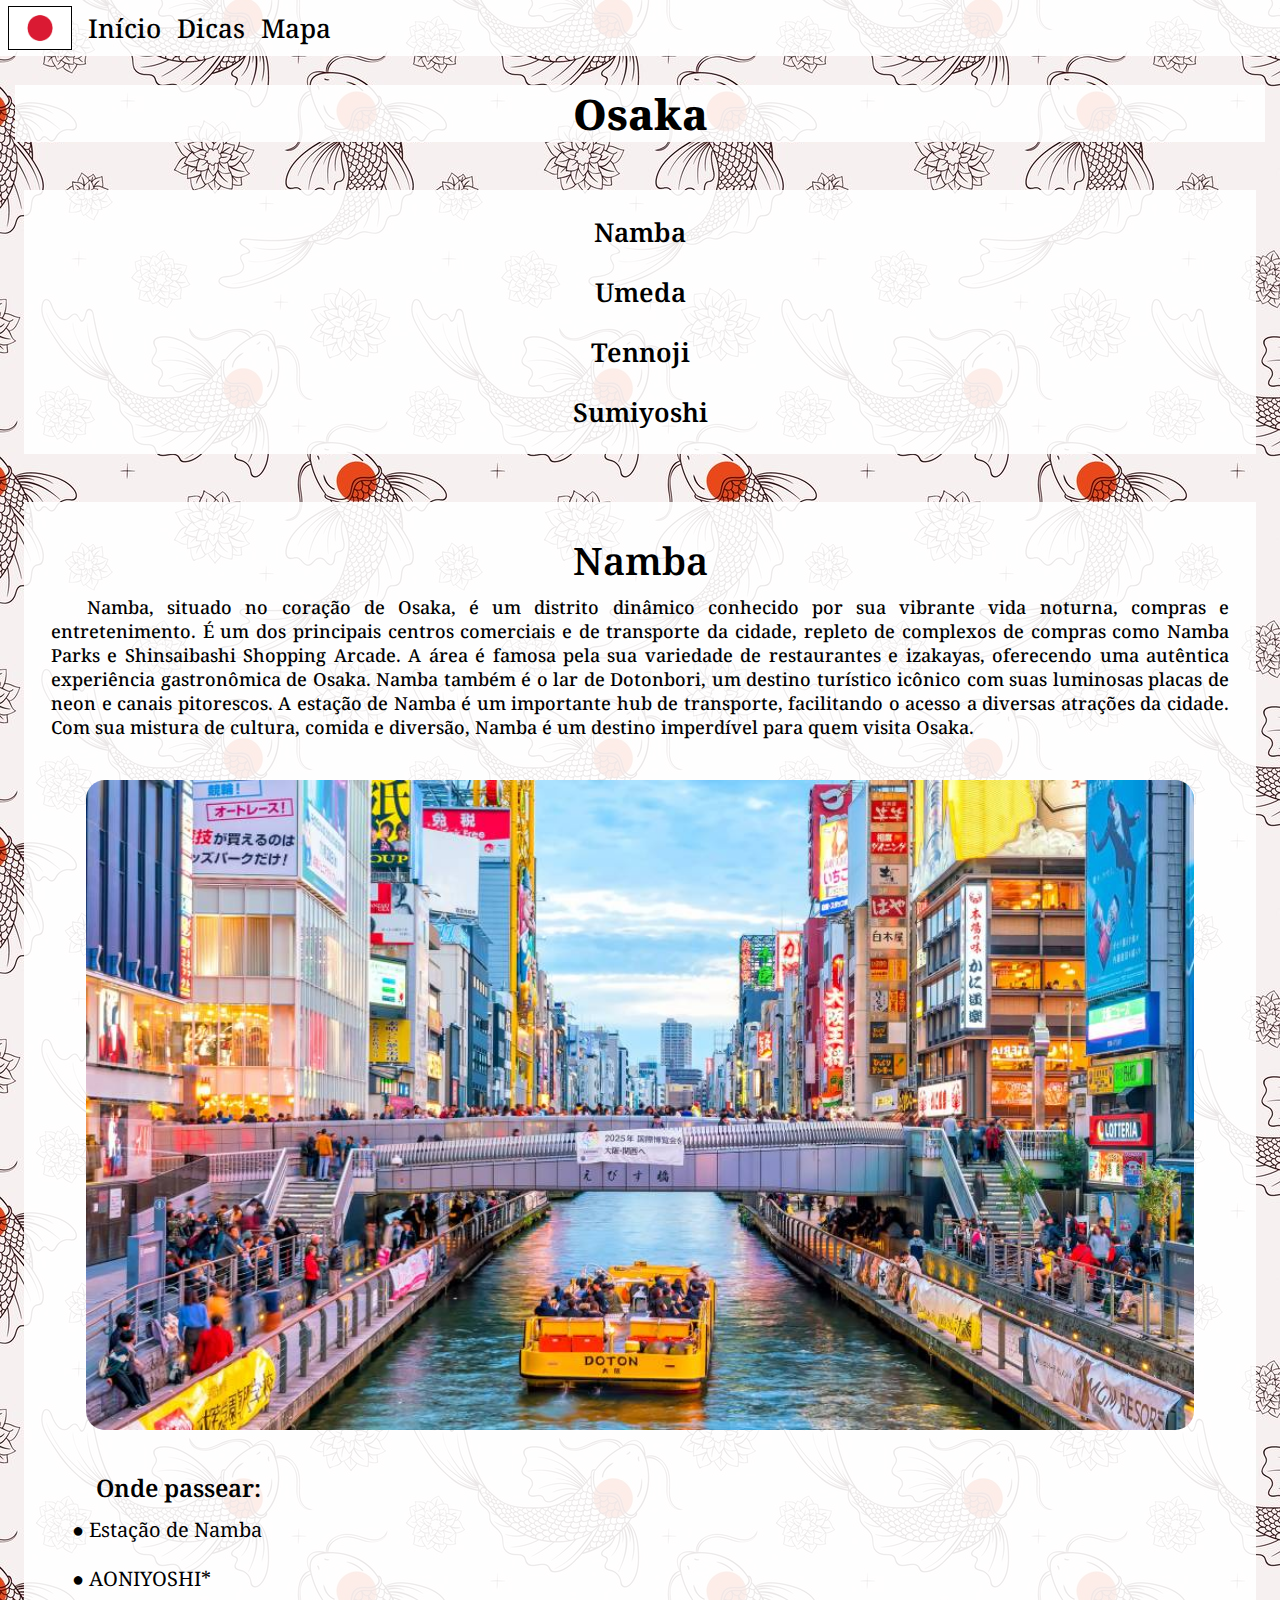
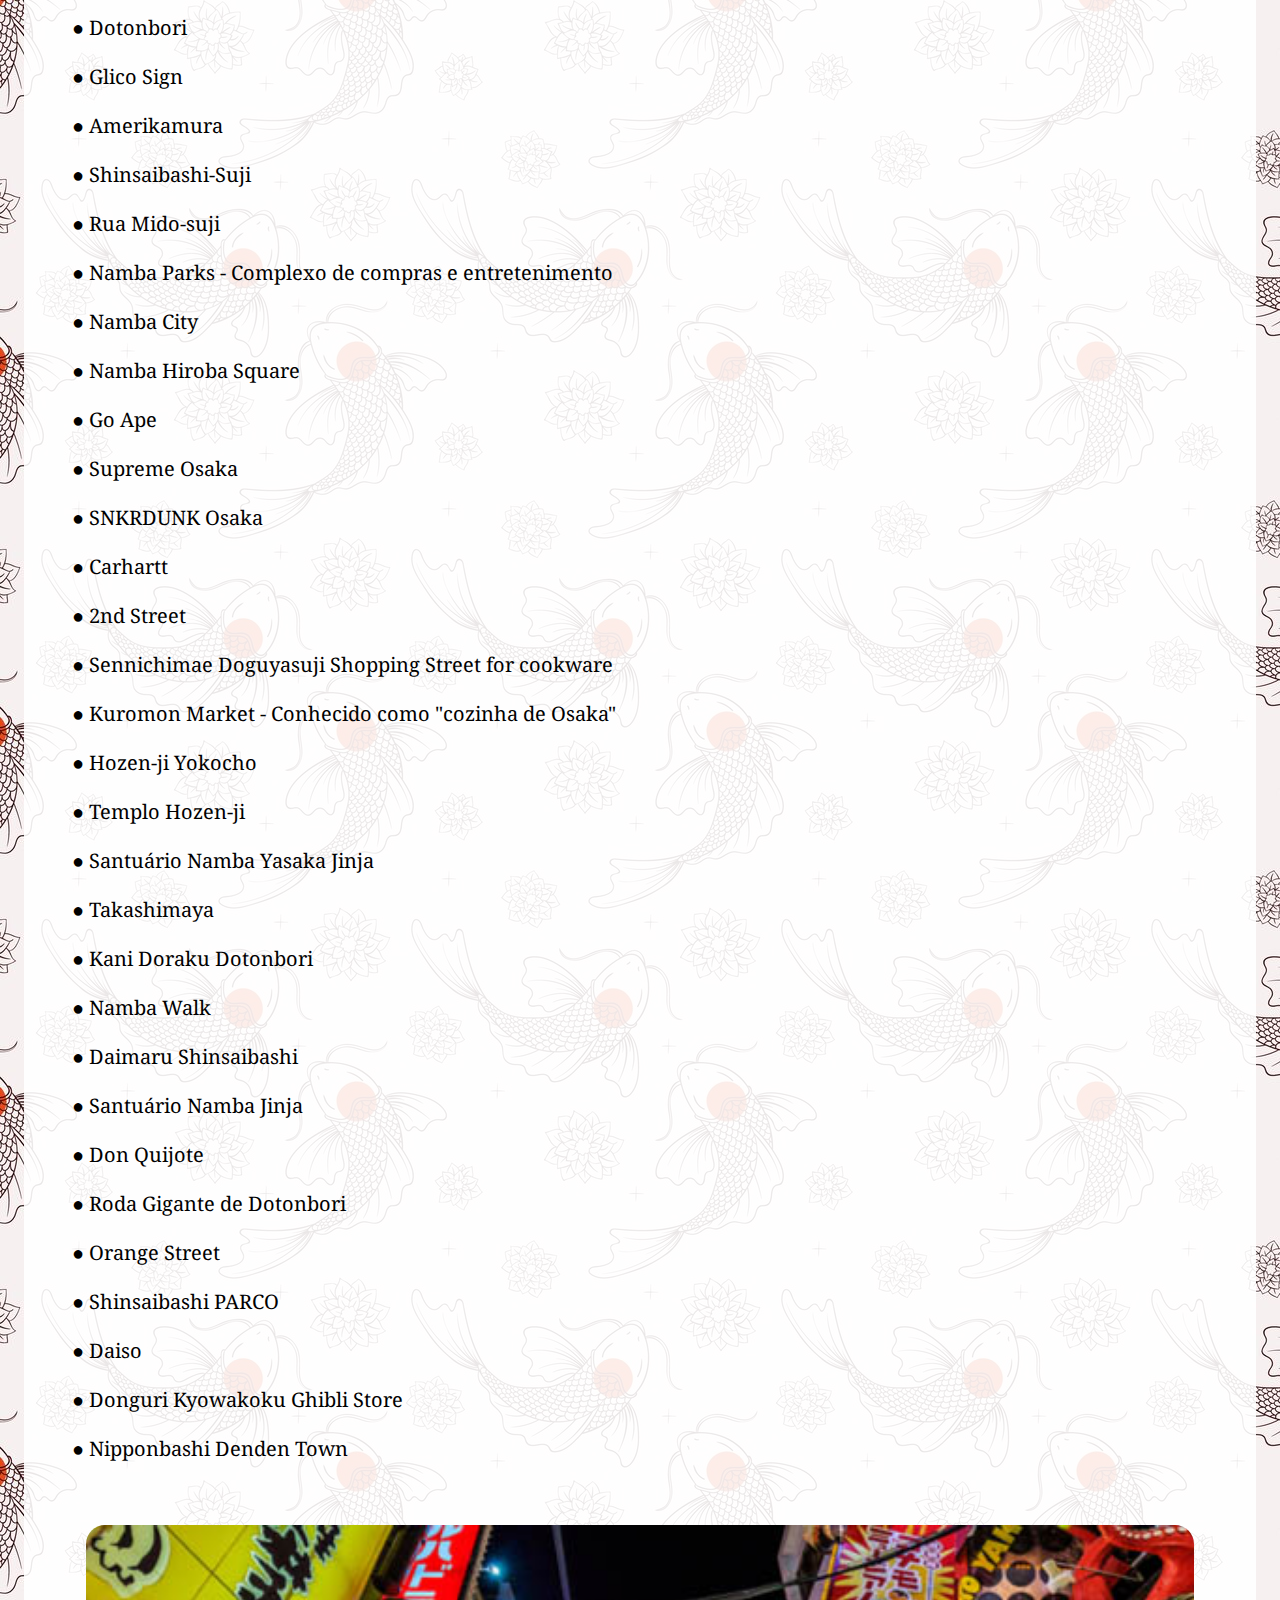
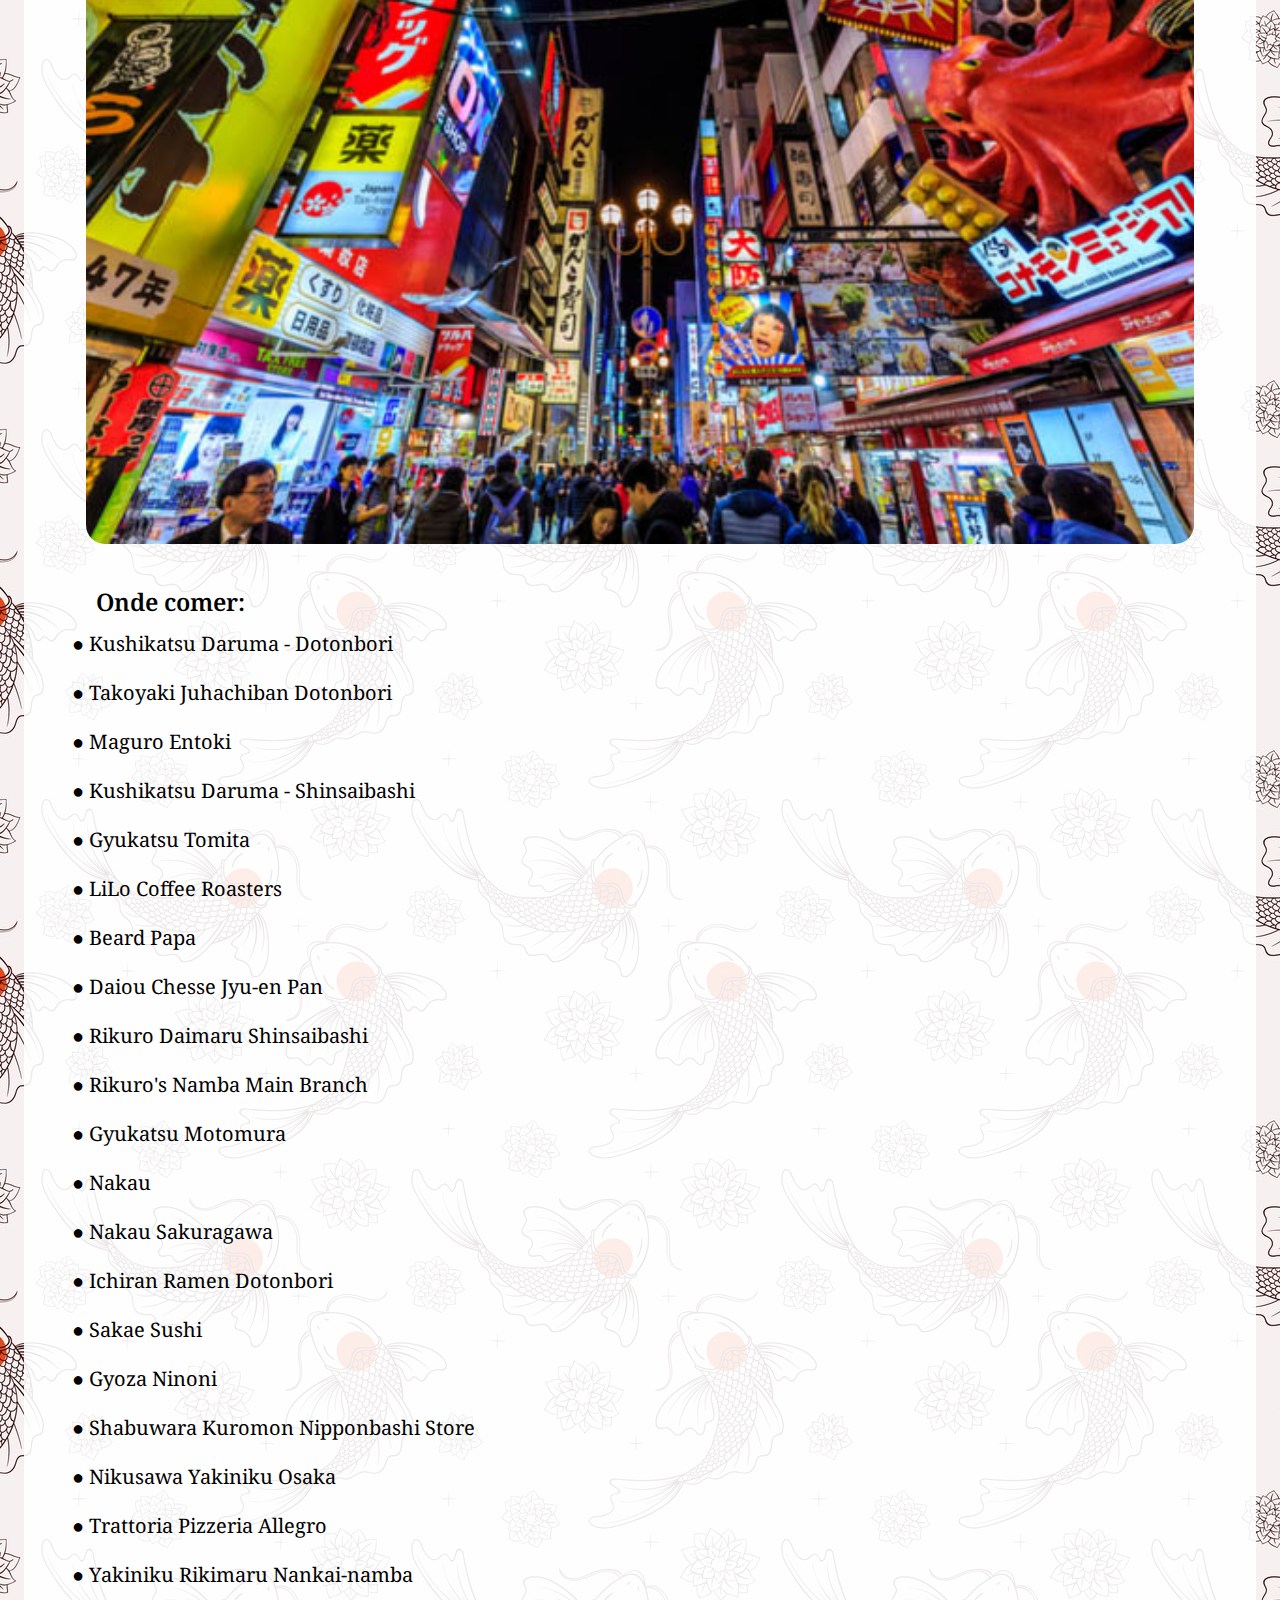
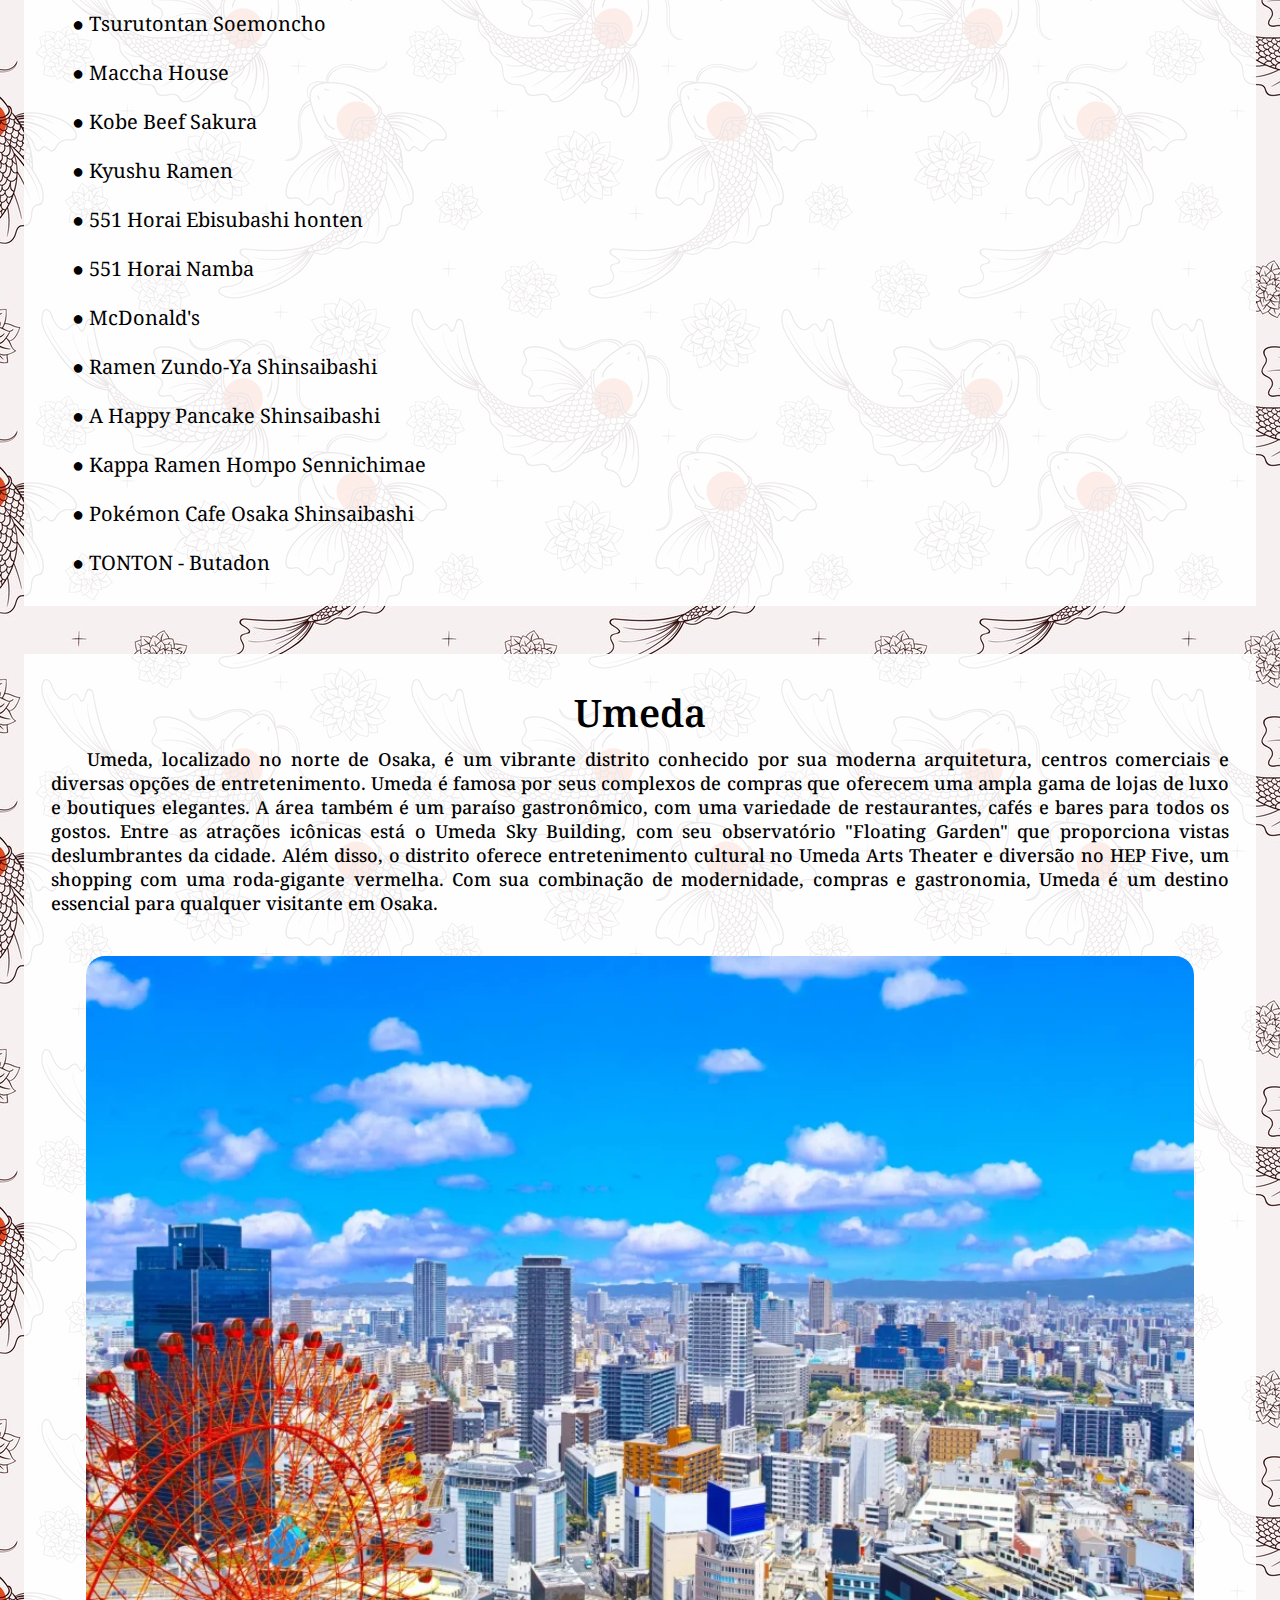
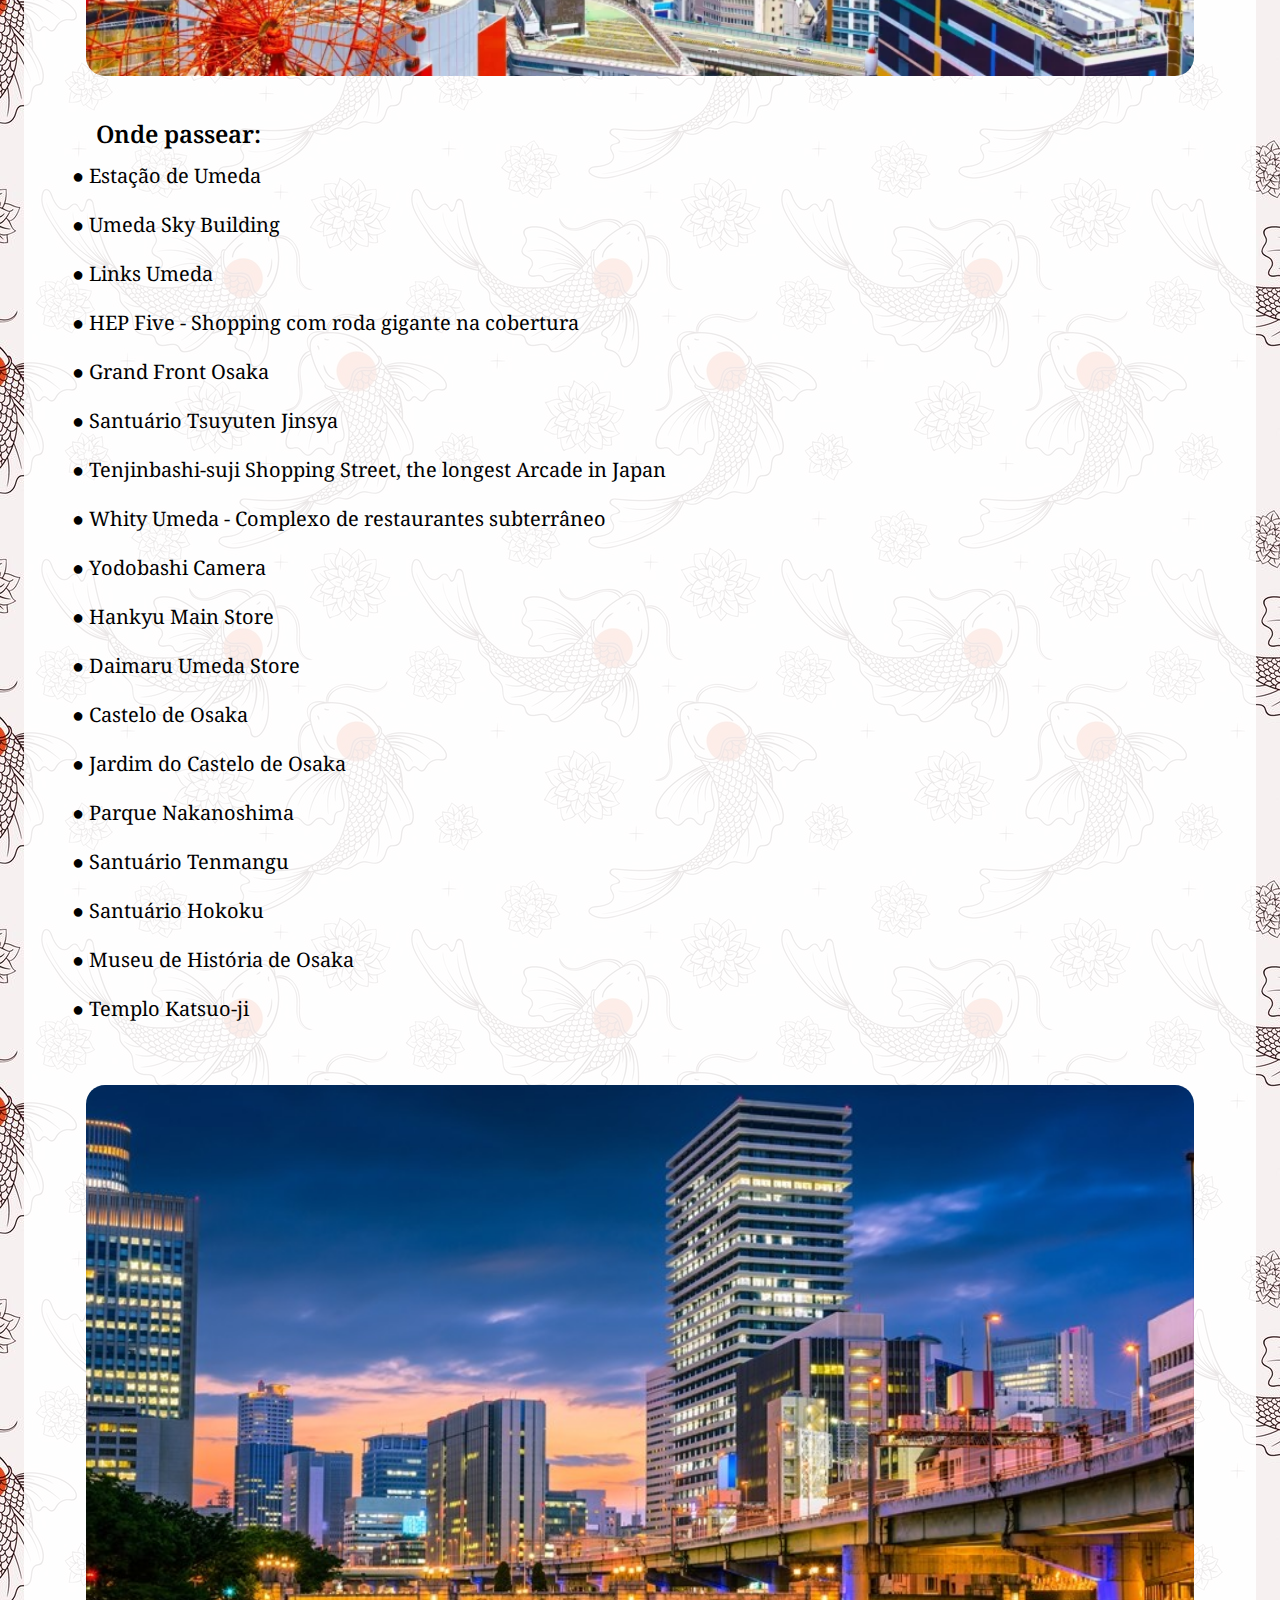
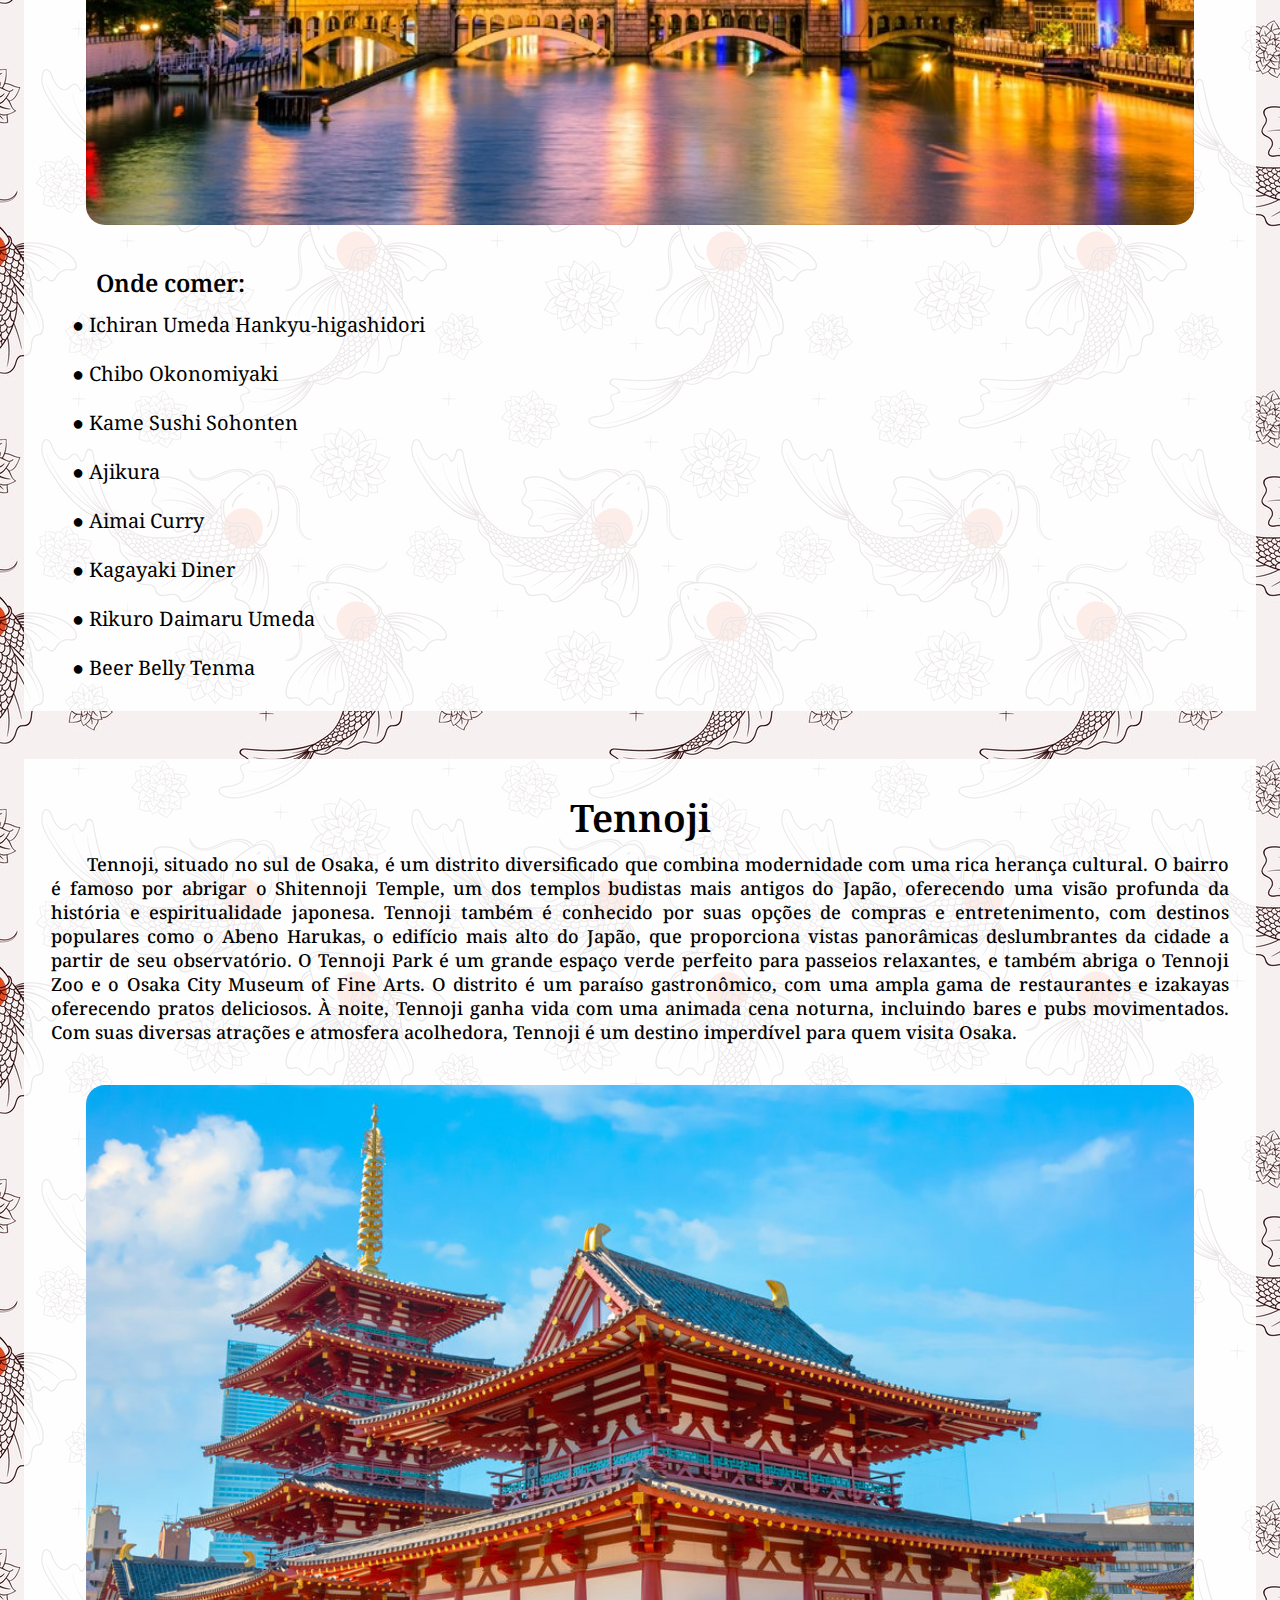
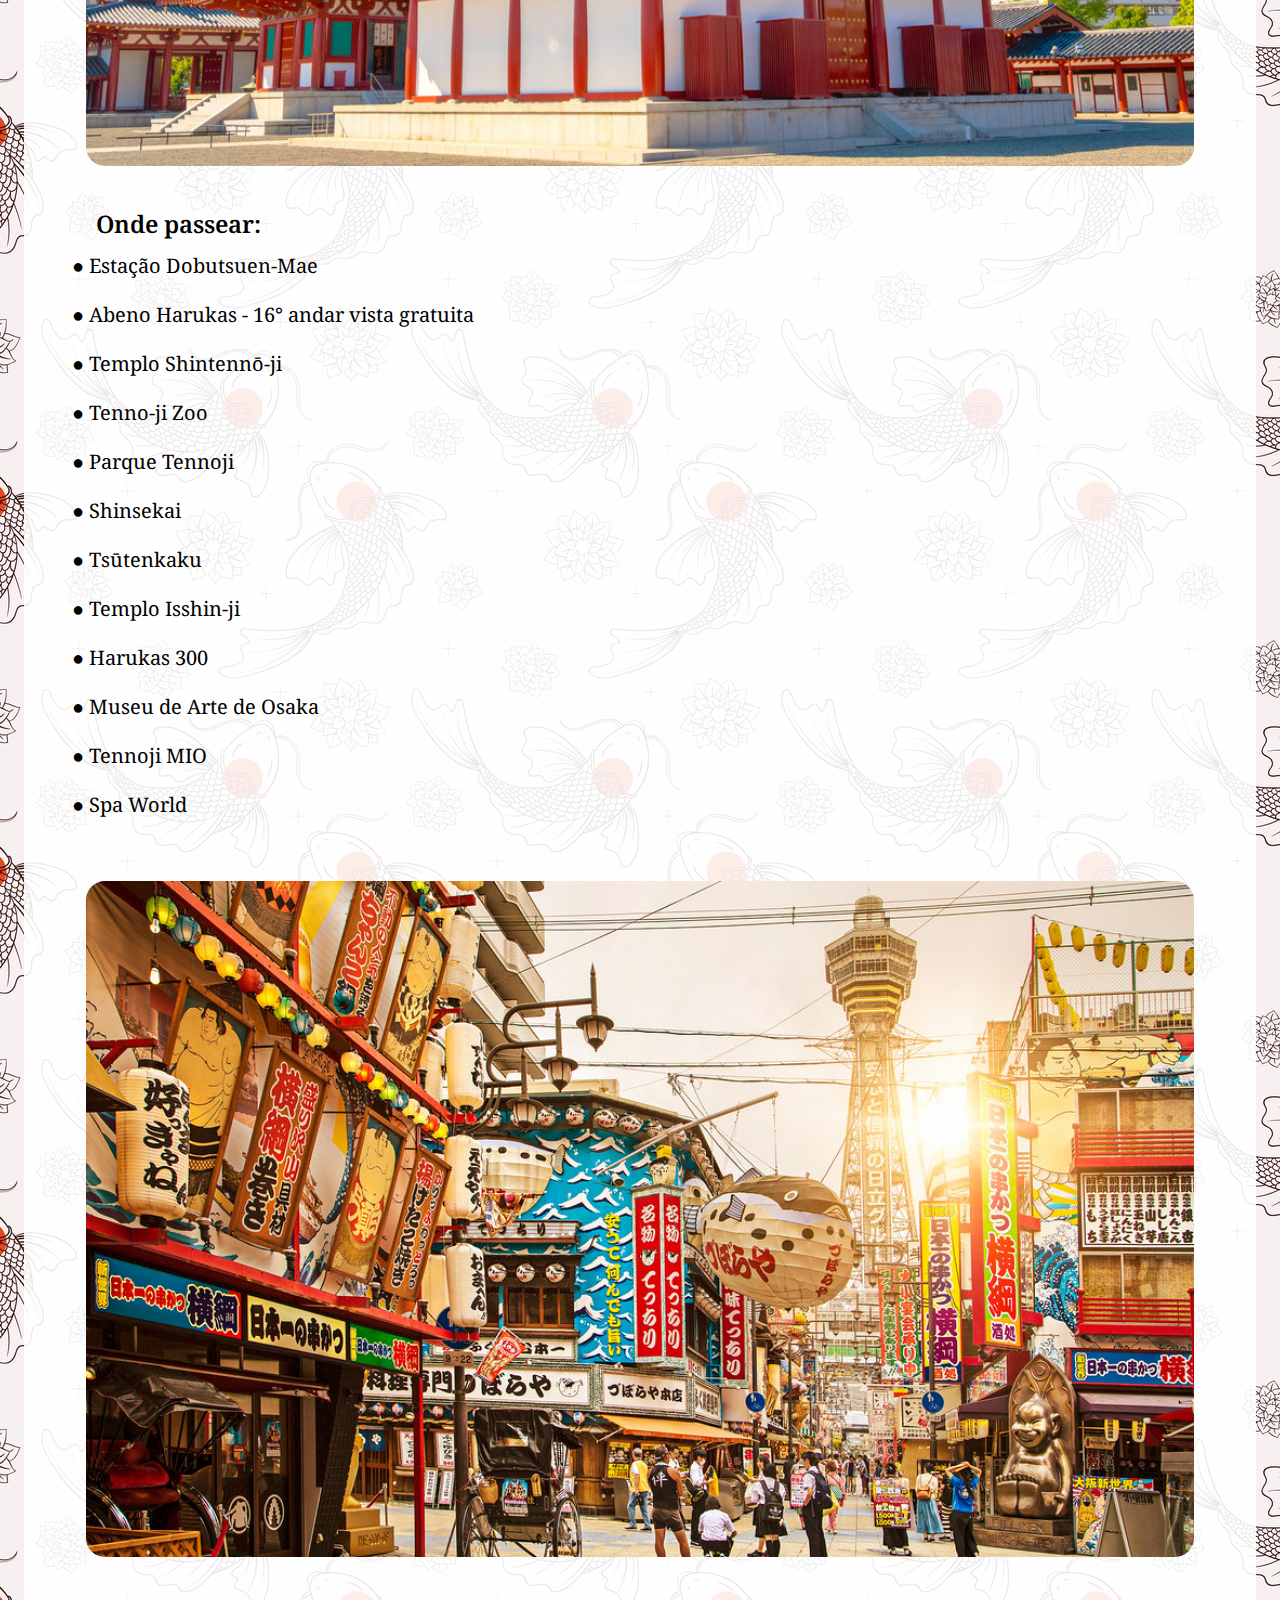
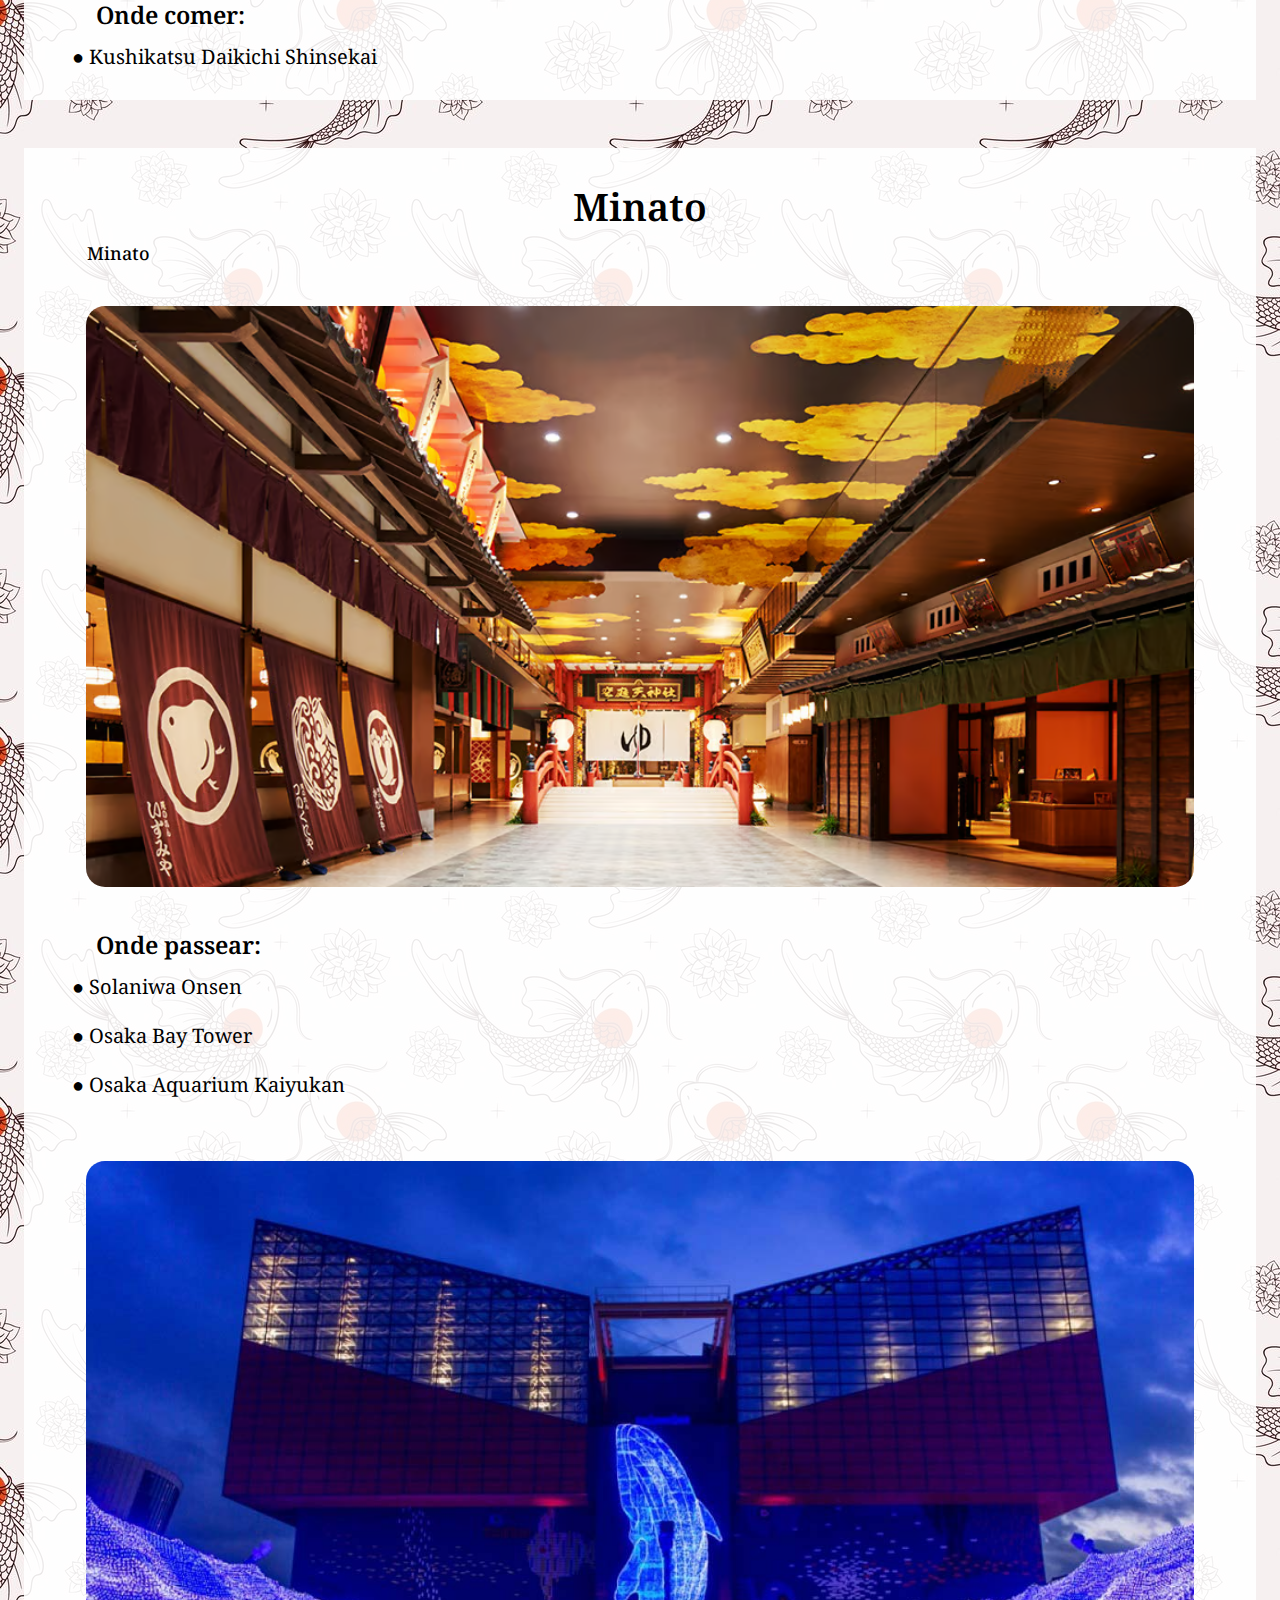
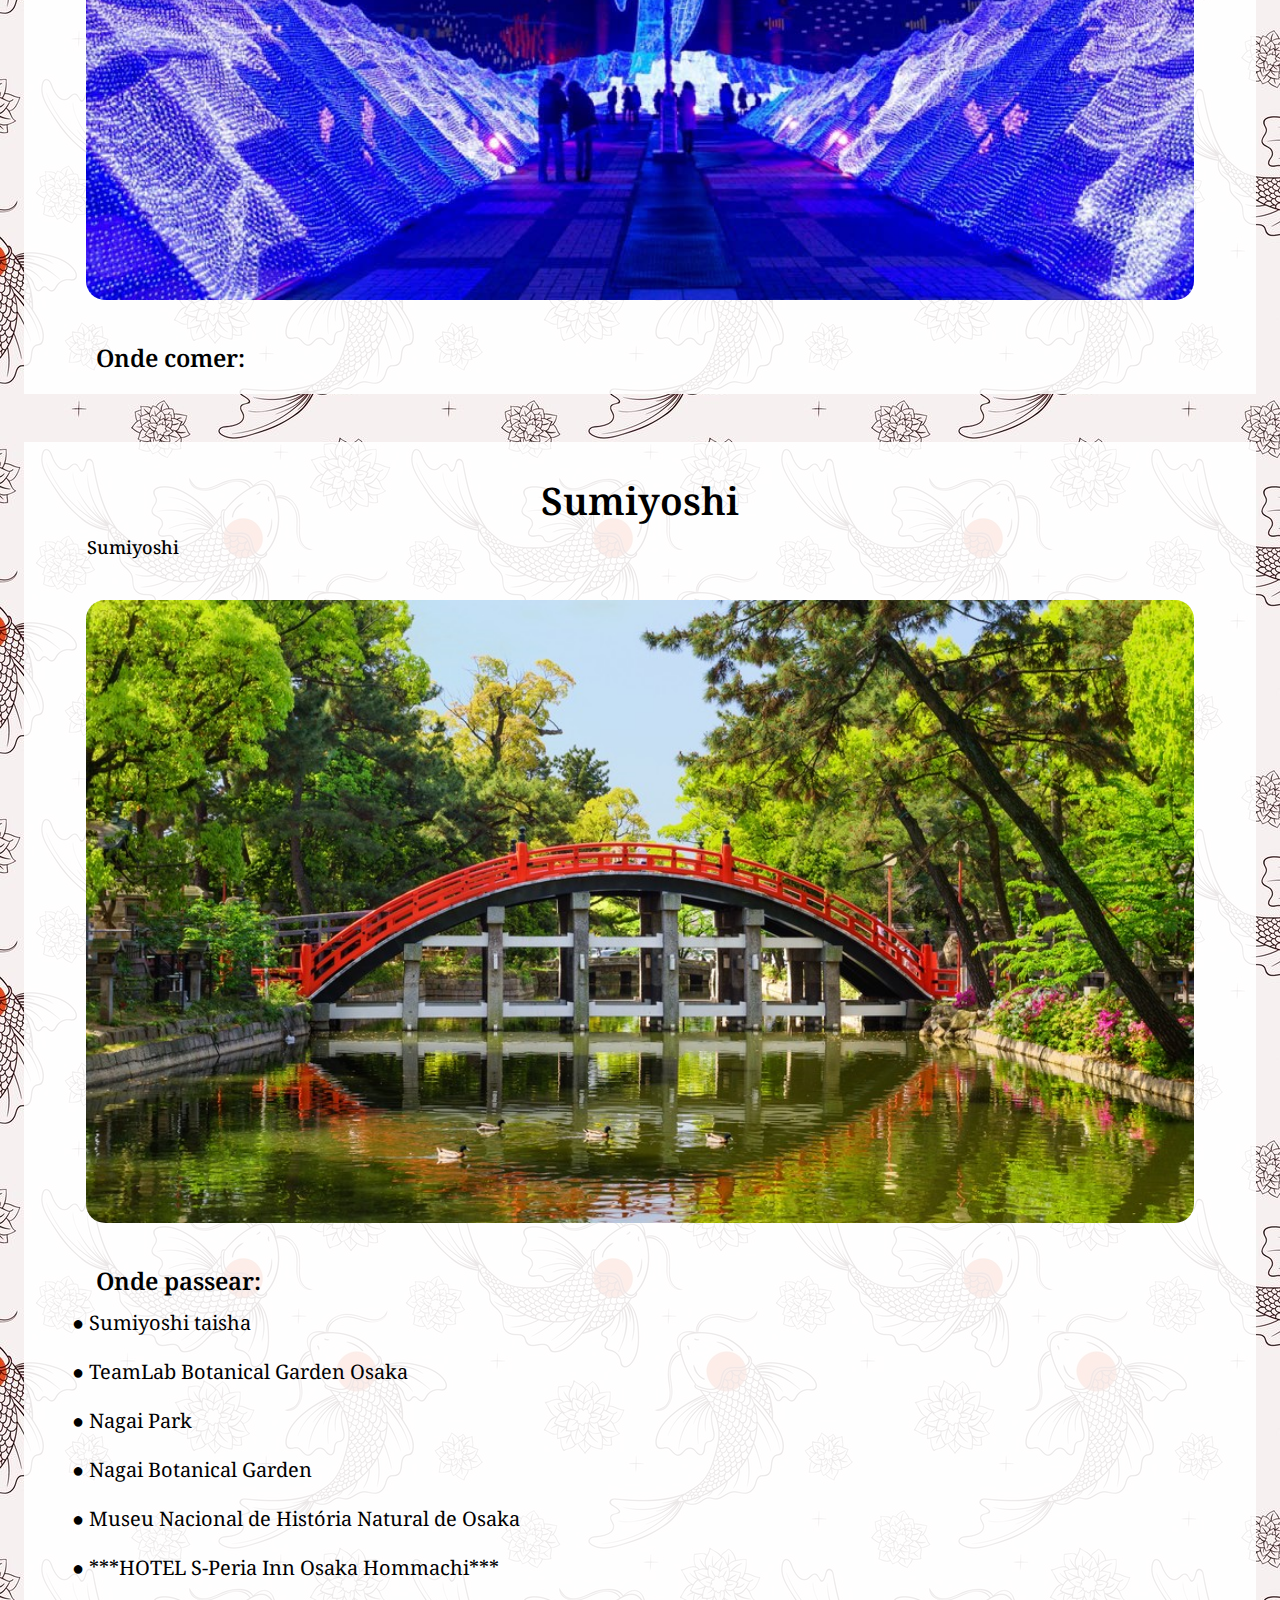
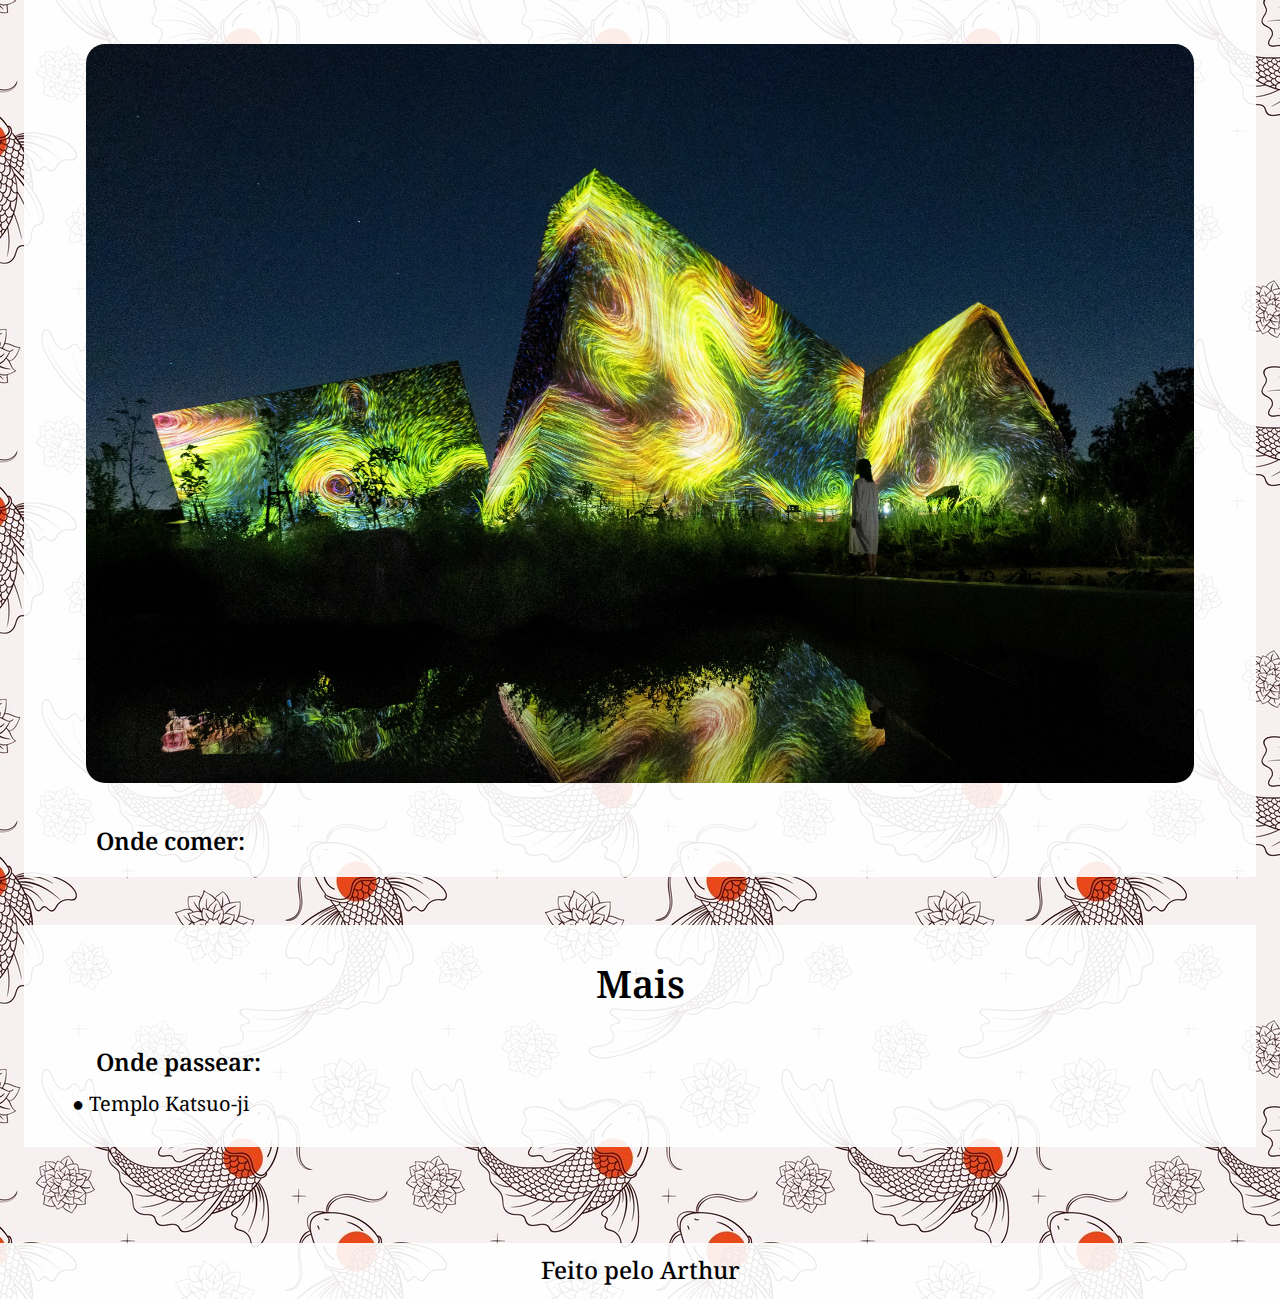
<file: osaka.html>
<!DOCTYPE html>
<html lang="pt-br">

<head>
    <meta charset="UTF-8">
    <meta name="viewport" content="width=device-width, initial-scale=1.0">
    <title>Viagem Japão - Osaka</title>
    <link rel="icon" type="image/png" href="assets/icon.png">
    <link rel="stylesheet" href="styles/style.css">
</head>

<body>
    <header class="cabecalho">
        <nav class="cabecalho__menu">
            <img class="cabecalho__icone" src="assets/japanflag.png" alt="bandeira do japao">
            <a href="index.html" class="cabecalho__menu__nav">Início</a>
            <a href="dicas.html" class="cabecalho__menu__nav">Dicas</a>
            <a href="mapa.html" class="cabecalho__menu__nav">Mapa</a>
        </nav>
    </header>

    <div class="principal">
        <h1 class="titulo">Osaka</h1>
    </div>

    <nav class="nav">
        <a class="nav__item" href="#namba">Namba</a>
        <a class="nav__item" href="#umeda">Umeda</a>
        <a class="nav__item" href="#tennoji">Tennoji</a>
        <a class="nav__item" href="#sumiyoshi">Sumiyoshi</a>
    </nav>

    <section class="container principal">
        <div class="container__conteudo">
            <div class="container__conteudo__secao" id="namba">
                <h2 class="container__conteudo__titulo">Namba</h2>
                <p class="container__conteudo__texto">Namba, situado no coração de Osaka, é um distrito dinâmico
                    conhecido por sua vibrante vida noturna, compras e entretenimento. É um dos principais centros
                    comerciais e de transporte da cidade, repleto de complexos de compras como Namba Parks e
                    Shinsaibashi Shopping Arcade. A área é famosa pela sua variedade de restaurantes e izakayas,
                    oferecendo uma autêntica experiência gastronômica de Osaka. Namba também é o lar de Dotonbori, um
                    destino turístico icônico com suas luminosas placas de neon e canais pitorescos. A estação de Namba
                    é um importante hub de transporte, facilitando o acesso a diversas atrações da cidade. Com sua
                    mistura de cultura, comida e diversão, Namba é um destino imperdível para quem visita Osaka.
                </p>
                <img class="container__conteudo__imagem" src="assets/osaka_namba1.png" alt="namba">

                <nav class="container__conteudo__lista">
                    <h3 class="container__conteudo__subtitulo">Onde passear:</h3>
                    <a class="container__conteudo__lista__link" target="_blank"
                        href="https://www.google.com/maps/place/Namba+Station/data=!3m1!4b1!4m6!3m5!1s0x6000e71336f37515:0x5e5e33a312c32752!8m2!3d34.6670979!4d135.5003424!16zL20vMDJyX2dt?entry=ttu">
                        ● Estação de Namba</a><br />
                    <a class="container__conteudo__lista__link" target="_blank"
                        href="https://www.google.com/maps/place/%E5%A4%A7%E9%98%AA%E9%9B%A3%E6%B3%A2-%E3%81%82%E3%82%92%E3%81%AB%E3%82%88%E3%81%97(AONIYOSHI)%E8%B5%B7%E9%BB%9E%E7%AB%99/data=!4m6!3m5!1s0x6000e794777639cd:0x4e6af391015b1b0a!8m2!3d34.6672082!4d135.4990874!16s%2Fg%2F11vjjtlkz4?entry=ttu">
                        ● AONIYOSHI*</a><br />
                    <a class="container__conteudo__lista__link" target="_blank"
                        href="https://www.google.com/maps/place/Dotonbori/data=!3m1!4b1!4m6!3m5!1s0x6000e713818af9fd:0xb8bb1326b48ba590!8m2!3d34.6687234!4d135.5012971!16zL20vMDN4eGgz?entry=ttu">
                        ● Dotonbori</a><br />
                    <a class="container__conteudo__lista__link" target="_blank"
                        href="https://www.google.com/maps/place/Dotonbori+Glico+Sign/data=!3m1!4b1!4m6!3m5!1s0x6000e71493ce71e9:0x5b59203ed8fd29bf!8m2!3d34.6689278!4d135.5010739!16s%2Fg%2F1hc631704?entry=ttu">
                        ● Glico Sign</a><br />
                    <a class="container__conteudo__lista__link" target="_blank"
                        href="https://www.google.com/maps/place/America-mura,+1+Chome+Higashishinsaibashi,+Chuo+Ward,+Osaka,+542-0086,+Jap%C3%A3o/data=!4m6!3m5!1s0x6000e716ff532e6f:0xd78595c147667f17!8m2!3d34.6719318!4d135.4988498!16s%2Fg%2F11f7b5qn2p?entry=ttu">
                        ● Amerikamura</a><br />
                    <a class="container__conteudo__lista__link" target="_blank"
                        href="https://www.google.com/maps/place/Shinsaibashi-Suji+Shopping+Street/data=!3m2!4b1!5s0x6000e71157701a53:0x537058362fd10a11!4m6!3m5!1s0x6000e713fc37b373:0x625cc4399599c323!8m2!3d34.6710169!4d135.5013394!16s%2Fg%2F1221h6_6?entry=ttu">
                        ● Shinsaibashi-Suji</a><br />
                    <a class="container__conteudo__lista__link" target="_blank"
                        href="https://www.google.com/maps/place/Mido-suji,+Kita+Ward,+Osaka,+Jap%C3%A3o/data=!3m1!4b1!4m6!3m5!1s0x6000e71d8635ee3b:0xf4e172dfafd69a64!8m2!3d34.6925567!4d135.5008201!16s%2Fm%2F028179g?entry=ttu">
                        ● Rua Mido-suji</a><br />
                    <a class="container__conteudo__lista__link" target="_blank"
                        href="https://www.google.com/maps/place/Namba+Parks/data=!3m1!5s0x6000e7694e0cd475:0xa230d50a64395e10!4m6!3m5!1s0x6000e769456411f5:0xd886c168c9a11f66!8m2!3d34.6616083!4d135.5019349!16zL20vMDJ6bGRi?entry=ttu">
                        ● Namba Parks - Complexo de compras e entretenimento</a><br />
                    <a class="container__conteudo__lista__link" target="_blank"
                        href="https://www.google.com/maps/place/Namba+City/data=!3m1!5s0x6000e76c80a4af6b:0x4ceb5b054c9e36cb!4m6!3m5!1s0x6000e7696859de15:0x645df8a533b0f531!8m2!3d34.6638886!4d135.5015345!16s%2Fg%2F1231g505?entry=ttu">
                        ● Namba City</a><br />
                    <a class="container__conteudo__lista__link" target="_blank"
                        href="https://www.google.com/maps/place/Namba+Hiroba+Square+(+Pedestrian+Paradise+)/data=!3m1!4b1!4m6!3m5!1s0x6000e782f37e013b:0x7b126f098a117ef8!8m2!3d34.6651651!4d135.5008543!16s%2Fg%2F11vjb7ltj9?entry=ttu">
                        ● Namba Hiroba Square</a><br />
                    <a class="container__conteudo__lista__link" target="_blank"
                        href="https://www.google.com/maps/place/Go+Ape/data=!3m2!4b1!5s0x6000e70fa0b344e5:0xab98fcf3767f0355!4m6!3m5!1s0x6000e70fa736dad1:0x58663b544659a91c!8m2!3d34.6708542!4d135.4946316!16s%2Fg%2F11g1knm5y9?entry=ttu">
                        ● Go Ape</a><br />
                    <a class="container__conteudo__lista__link" target="_blank"
                        href="https://www.google.com/maps/place/Supreme+Osaka/data=!4m6!3m5!1s0x6000e70fc8473249:0x57c11eba92f6be59!8m2!3d34.6710489!4d135.4958204!16s%2Fg%2F11b6_wg0b0?entry=ttu">
                        ● Supreme Osaka</a><br />
                    <a class="container__conteudo__lista__link" target="_blank"
                        href="https://www.google.com/maps/place/SNKRDUNK+OSAKA+MINAMIHORIE%EF%BC%88%E3%82%B9%E3%83%8B%E3%83%80%E3%83%B3%E5%A4%A7%E9%98%AA%E5%8D%97%E5%A0%80%E6%B1%9F%E5%BA%97%EF%BC%89/data=!4m6!3m5!1s0x6000e70c58f8fc57:0x55ee0269b69a9d15!8m2!3d34.6709793!4d135.493396!16s%2Fg%2F11rz5bwv1p?entry=ttu">
                        ● SNKRDUNK Osaka</a><br />
                    <a class="container__conteudo__lista__link" target="_blank"
                        href="https://www.google.com/maps/place/Carhartt/data=!3m2!4b1!5s0x6000e70fb8a2ac89:0x72bda4e7f665ced9!4m6!3m5!1s0x6000e70fc7655d9d:0x2a30eb76047d765b!8m2!3d34.6709014!4d135.4958887!16s%2Fg%2F11cmp843kd?entry=ttu">
                        ● Carhartt</a><br />
                    <a class="container__conteudo__lista__link" target="_blank"
                        href="https://www.google.com/maps/search/2nd+STREET/?entry=ttu">
                        ● 2nd Street</a><br />
                    <a class="container__conteudo__lista__link" target="_blank"
                        href="https://www.google.com/maps/place/Sennichimae+Doguyasuji+Shopping+Street+for+cookware/data=!4m6!3m5!1s0x6000e76bcede077d:0xf0cb8551dd9d84cb!8m2!3d34.6638397!4d135.5036182!16s%2Fg%2F121pqbfh?entry=ttu">
                        ● Sennichimae Doguyasuji Shopping Street for cookware</a><br />
                    <a class="container__conteudo__lista__link" target="_blank"
                        href="https://www.google.com/maps/place/Kuromon+Market/data=!4m6!3m5!1s0x6000e741e541225d:0xac1d2c78be23c141!8m2!3d34.6653538!4d135.5062267!16s%2Fm%2F0nbf11h?entry=ttu">
                        ● Kuromon Market - Conhecido como "cozinha de Osaka"</a><br />
                    <a class="container__conteudo__lista__link" target="_blank"
                        href="https://www.google.com/maps/place/Hozenji+Yokocho/data=!3m1!4b1!4m6!3m5!1s0x6000e714c5508663:0x1aee0e0c59df68d2!8m2!3d34.6679884!4d135.5027047!16s%2Fg%2F11f0l4kp_3?entry=ttu">
                        ● Hozen-ji Yokocho</a><br />
                    <a class="container__conteudo__lista__link" target="_blank"
                        href="https://www.google.com/maps/place/Hozen-ji+Temple/data=!3m1!4b1!4m6!3m5!1s0x6000e714b932b423:0xf53984b15c3e6f53!8m2!3d34.6679398!4d135.5024676!16s%2Fg%2F121q4cw6?entry=ttu">
                        ● Templo Hozen-ji</a><br />
                    <a class="container__conteudo__lista__link" target="_blank"
                        href="https://www.google.com/maps/place/Nanba+Yasaka+Jinja/data=!3m1!4b1!4m6!3m5!1s0x6000e77279bd5541:0x80c374197554ea9f!8m2!3d34.6615592!4d135.4967039!16s%2Fg%2F122hcwpb?entry=ttu">
                        ● Santuário Namba Yasaka Jinja</a><br />
                    <a class="container__conteudo__lista__link" target="_blank"
                        href="https://www.google.com/maps/place/Osaka+Takashimaya/data=!3m2!4b1!5s0x6000e76c80a4af6b:0x4ceb5b054c9e36cb!4m6!3m5!1s0x6000e76c9354dddd:0x7982a69c4e50074c!8m2!3d34.6646089!4d135.5012633!16s%2Fg%2F11fslrx48z?entry=ttu">
                        ● Takashimaya</a><br />
                    <a class="container__conteudo__lista__link" target="_blank"
                        href="https://www.google.com/maps/place/Kani+Doraku+Dotonbori+Main+Branch/data=!3m1!4b1!4m6!3m5!1s0x6000e71380455555:0x8f38d51688a5b02d!8m2!3d34.6687993!4d135.5014873!16s%2Fg%2F1tkn_pch?entry=ttu">
                        ● Kani Doraku Dotonbori</a><br />
                    <a class="container__conteudo__lista__link" target="_blank"
                        href="https://www.google.com/maps/place/Namba+Walk/data=!3m2!4b1!5s0x6000e71354c0fb87:0xa230d50a1d78f6a8!4m6!3m5!1s0x6000e76a9249a3ad:0x46da5440b1a266c!8m2!3d34.6670875!4d135.5030161!16s%2Fg%2F122x7vx8?entry=ttu">
                        ● Namba Walk</a><br />
                    <a class="container__conteudo__lista__link" target="_blank"
                        href="https://www.google.com/maps/place/Daimaru+Shinsaibashi/data=!3m2!4b1!5s0x6000e710d87f165b:0x4ceb5b0565cc987b!4m6!3m5!1s0x6000e7114a61ec67:0xadd23a3359490a1f!8m2!3d34.6732406!4d135.5009613!16s%2Fg%2F11b7k10v7k?entry=ttu">
                        ● Daimaru Shinsaibashi</a><br />
                    <a class="container__conteudo__lista__link" target="_blank"
                        href="https://www.google.com/maps/place/Namba+Jinja+Shrine/data=!3m1!4b1!4m6!3m5!1s0x6000e71b88c9e375:0xed28efecf4e01adc!8m2!3d34.6787746!4d135.4999284!16s%2Fg%2F121bdds5?entry=ttu">
                        ● Santuário Namba Jinja</a><br />
                    <a class="container__conteudo__lista__link" target="_blank"
                        href="https://www.google.com/maps/place/Don+Quijote+Dotonbori/data=!3m2!4b1!5s0x6000e714601f6ea3:0x2b9b5e0eed6e0609!4m6!3m5!1s0x6000e714602937cd:0x26b149a204023d46!8m2!3d34.6692979!4d135.5026443!16s%2Fg%2F1tdqtf4t?entry=ttu">
                        ● Don Quijote</a><br />
                    <a class="container__conteudo__lista__link" target="_blank"
                        href="https://www.google.com/maps/place/Roda-Gigante+de+Dotonbori/data=!3m1!5s0x6000e714601f6ea3:0x2b9b5e0eed6e0609!4m6!3m5!1s0x6000e714602937cd:0xb8505452f63103f9!8m2!3d34.6692407!4d135.5027407!16s%2Fg%2F11f3wkjllz?entry=ttu">
                        ● Roda Gigante de Dotonbori</a><br />
                    <a class="container__conteudo__lista__link" target="_blank"
                        href="https://www.google.com/maps/place/Orange+street/data=!3m1!5s0x6000e70fcfb8c0b1:0x8acab1863dcb8e07!4m6!3m5!1s0x6000e7763592ff13:0xebae40cc7874a254!8m2!3d34.6711468!4d135.4963192!16s%2Fg%2F11v685hszl?entry=ttu">
                        ● Orange Street</a><br />
                    <a class="container__conteudo__lista__link" target="_blank"
                        href="https://www.google.com/maps/place/Shinsaibashi+PARCO/data=!3m1!4b1!4m6!3m5!1s0x6000e710c66a9f1d:0x3dbc1d54599d7b4b!8m2!3d34.6738473!4d135.5009574!16s%2Fg%2F11fmz50gvv?entry=ttu">
                        ● Shinsaibashi PARCO</a><br />
                    <a class="container__conteudo__lista__link" target="_blank"
                        href="https://www.google.com/maps/place/Daiso/data=!3m1!5s0x6000e71a2c108871:0x12a7ccd2ad799d3!4m6!3m5!1s0x6000e71a2c155555:0xa54f30a38d1413ec!8m2!3d34.677315!4d135.501215!16s%2Fg%2F1hc0zqfqp?entry=ttu">
                        ● Daiso</a><br />
                    <a class="container__conteudo__lista__link" target="_blank"
                        href="https://www.google.com/maps/place/Donguri+Kyowakoku+(Ghibli+Store)+Namba%E5%90%89%E5%8D%9C%E5%8A%9B%E5%95%86%E5%BA%97/data=!3m2!4b1!5s0x6000e71354c0fb87:0xa230d50a1d78f6a8!4m6!3m5!1s0x6000e76a91f00001:0x90c3d2713556f420!8m2!3d34.6670951!4d135.5024677!16s%2Fg%2F1td0mxs3?entry=ttu">
                        ● Donguri Kyowakoku Ghibli Store</a><br />
                    <a class="container__conteudo__lista__link" target="_blank"
                        href="https://www.google.com/maps/place/Nipponbashi+Denden+Town/data=!3m1!5s0x6000e768104c6c0d:0x4b2f68684b9704e!4m6!3m5!1s0x6000e767fb3facbf:0x77b328bcc17d6a1f!8m2!3d34.6604299!4d135.5058817!16s%2Fg%2F122p7vvx?entry=ttu">
                        ● Nipponbashi Denden Town</a><br />
                </nav>
                <img class="container__conteudo__imagem" src="assets/osaka_namba2.png" alt="namba">

                <nav class="container__conteudo__lista">
                    <h3 class="container__conteudo__subtitulo">Onde comer:</h3>
                    <a class="container__conteudo__lista__link" target="_blank"
                        href="https://www.google.com/maps/place/Kushikatsu+Daruma+-+Dotombori/data=!3m1!5s0x6000e7148da93aef:0xcc8e9f2382034dee!4m6!3m5!1s0x6000e714edc587d9:0xb73f2b88240b02bf!8m2!3d34.6688351!4d135.502638!16s%2Fg%2F11c5hwb43r?entry=ttu">
                        ● Kushikatsu Daruma - Dotonbori</a><br />
                    <a class="container__conteudo__lista__link" target="_blank"
                        href="https://www.google.com/maps/place/Takoyaki+Juhachiban+Dotonbori/data=!3m2!4b1!5s0x6000e71493d53a65:0x36bbe982939d9c1b!4m6!3m5!1s0x6000e71493c00001:0xcc6a0e2206c0cb6d!8m2!3d34.6686626!4d135.502188!16s%2Fg%2F1tkktrst?entry=ttu">
                        ● Takoyaki Juhachiban Dotonbori</a><br />
                    <a class="container__conteudo__lista__link" target="_blank"
                        href="https://www.google.com/maps/place/Maguro+Entoki/data=!3m1!4b1!4m6!3m5!1s0x6000e741e7eeb747:0xeb37cb01d071a280!8m2!3d34.6655926!4d135.5069235!16s%2Fg%2F1tdnk_vw?entry=ttu">
                        ● Maguro Entoki</a><br />
                    <a class="container__conteudo__lista__link" target="_blank"
                        href="https://www.google.com/maps/place/Kushikatsu+Daruma+-+Shinsaibashi/data=!3m2!4b1!5s0x6000e71220e30bb7:0x11c048b8970e202b!4m6!3m5!1s0x6000e7114a753995:0xbd7d707691c7b999!8m2!3d34.6720416!4d135.5014083!16s%2Fg%2F11c3k56gfm?entry=ttu">
                        ● Kushikatsu Daruma - Shinsaibashi</a><br />
                    <a class="container__conteudo__lista__link" target="_blank"
                        href="https://www.google.com/maps/place/Gyukatsu+Tomita/data=!3m1!5s0x6000e76978784a6b:0xdca9b430340d4a34!4m6!3m5!1s0x6000e713520208c7:0x49546279f33f3fa3!8m2!3d34.6627484!4d135.5039325!16s%2Fg%2F11c5cccjjf?entry=ttu">
                        ● Gyukatsu Tomita</a><br />
                    <a class="container__conteudo__lista__link" target="_blank"
                        href="https://www.google.com/maps/place/LiLo+Coffee+Roasters/data=!3m2!4b1!5s0x6000e71a9faa063f:0xa51a01d0d4140891!4m6!3m5!1s0x6000e71a9f6e3fd5:0xe2179a06c106d486!8m2!3d34.6740723!4d135.4980336!16s%2Fg%2F11b6bmkl7r?entry=ttu">
                        ● LiLo Coffee Roasters</a><br />
                    <a class="container__conteudo__lista__link" target="_blank"
                        href="https://www.google.com/maps/place/Beard+Papa/data=!3m2!4b1!5s0x6000e71354c0fb87:0xa230d50a1d78f6a8!4m6!3m5!1s0x6000e7131d8ed3a7:0xdc6687ebc5348ba2!8m2!3d34.6669879!4d135.4992887!16s%2Fg%2F1tf6gjg2?entry=ttu">
                        ● Beard Papa</a><br />
                    <a class="container__conteudo__lista__link" target="_blank"
                        href="https://www.google.com/maps/place/Daiou+Cheese+Jyu-en+Pan/data=!3m1!4b1!4m6!3m5!1s0x6000e7de58a88e2b:0xc777bd6adad9a0fe!8m2!3d34.668808!4d135.5008282!16s%2Fg%2F11jymxjft8?entry=ttu">
                        ● Daiou Chesse Jyu-en Pan</a><br />
                    <a class="container__conteudo__lista__link" target="_blank"
                        href="https://www.google.com/maps/place/Rikuro+Daimaru+Shinsaibashi/data=!3m1!5s0x6000e710d87f165b:0x4ceb5b0590580078!4m6!3m5!1s0x6000e710dcc72fd7:0xa79f601f670d5c2b!8m2!3d34.673163!4d135.5009632!16s%2Fg%2F11j0_92_9s?entry=ttu">
                        ● Rikuro Daimaru Shinsaibashi</a><br />
                    <a class="container__conteudo__lista__link" target="_blank"
                        href="https://www.google.com/maps/place/Rikuro%E2%80%99s+Namba+Main+Branch/data=!3m1!5s0x6000e76ca9cb36e3:0xf67c3dcb98d6d7f6!4m6!3m5!1s0x6000e76ca834602b:0x8061c5d175dcf1c4!8m2!3d34.666127!4d135.501566!16s%2Fg%2F11h06xbbry?entry=ttu">
                        ● Rikuro's Namba Main Branch</a><br />
                    <a class="container__conteudo__lista__link" target="_blank"
                        href="https://www.google.com/maps/place/Gyukatsu+Motomura/data=!3m1!4b1!4m6!3m5!1s0x6000e76b53bc67e9:0xc718ee6b423ad7d3!8m2!3d34.666617!4d135.5019741!16s%2Fg%2F11b90m03zh?entry=ttu">
                        ● Gyukatsu Motomura</a><br />
                    <a class="container__conteudo__lista__link" target="_blank"
                        href="https://www.google.com/maps/place/Nakau/data=!3m2!4b1!5s0x6000e70fdeb1102b:0xd7ce26d4ece31e74!4m6!3m5!1s0x6000e70fded23d47:0xda70d3c8731a4835!8m2!3d34.6718657!4d135.4967455!16s%2Fg%2F1wc47vyr?entry=ttu">
                        ● Nakau</a><br />
                    <a class="container__conteudo__lista__link" target="_blank"
                        href="https://www.google.com/maps/place/Nakau+Sakuragawa/data=!3m1!4b1!4m6!3m5!1s0x6000e708ff16efbf:0x87908d9624e1b275!8m2!3d34.6680997!4d135.489881!16s%2Fg%2F1vn18dzp?entry=ttu">
                        ● Nakau Sakuragawa</a><br />
                    <a class="container__conteudo__lista__link" target="_blank"
                        href="https://www.google.com/maps/place/Ichiran+(ramen)/data=!3m2!4b1!5s0x6000e714f42c4edb:0xeb6553b7ceb2980f!4m6!3m5!1s0x6000e714f42589f7:0xd44527d3d4190e80!8m2!3d34.6692097!4d135.503039!16s%2Fg%2F1tdq10bw?entry=ttu">
                        ● Ichiran Ramen Dotonbori</a><br />
                    <a class="container__conteudo__lista__link" target="_blank"
                        href="https://www.google.com/maps/place/Sakae+Sushi/data=!3m1!5s0x6000e715a8fbcf65:0xff671e4bdb5de2cf!4m6!3m5!1s0x6000e715a8595555:0x74c07783e4a9520e!8m2!3d34.6702487!4d135.5044772!16s%2Fg%2F11b740wyll?entry=ttu">
                        ● Sakae Sushi</a><br />
                    <a class="container__conteudo__lista__link" target="_blank"
                        href="https://www.google.com/maps/place/GYOZA+NINONI/data=!3m1!4b1!4m6!3m5!1s0x6000e72e7dc76e2f:0x2c33d5958f18342a!8m2!3d34.6697264!4d135.5031623!16s%2Fg%2F11fl7vh07t?entry=ttu">
                        ● Gyoza Ninoni</a><br />
                    <a class="container__conteudo__lista__link" target="_blank"
                        href="https://www.google.com/maps/place/Shabuwara+Kuromon+Nipponbashi+Store/data=!3m2!4b1!5s0x6000e76a8611fd33:0x2a627a47364b3eca!4m6!3m5!1s0x6000e766ca1bbbef:0xa77b7d4392cf2a62!8m2!3d34.6665031!4d135.505805!16s%2Fg%2F11fn4b4sjh?entry=ttu">
                        ● Shabuwara Kuromon Nipponbashi Store</a><br />
                    <a class="container__conteudo__lista__link" target="_blank"
                        href="https://www.google.com/maps/place/Nikusawa+Yakiniku+Osaka/data=!3m1!4b1!4m6!3m5!1s0x6000e7fd1ac01c23:0xec39dec54beb68e9!8m2!3d34.6664209!4d135.5049104!16s%2Fg%2F11str5yxf2?entry=ttu">
                        ● Nikusawa Yakiniku Osaka</a><br />
                    <a class="container__conteudo__lista__link" target="_blank"
                        href="https://www.google.com/maps/place/Trattoria+Pizzeria+Allegro/data=!3m1!4b1!4m6!3m5!1s0x6000e72e565e71bb:0xb8729b9c3a4912b3!8m2!3d34.6664345!4d135.5044933!16s%2Fg%2F11g_v6x17x?entry=ttu">
                        ● Trattoria Pizzeria Allegro</a><br />
                    <a class="container__conteudo__lista__link" target="_blank"
                        href="https://www.google.com/maps/place/Yakiniku+Rikimaru+Nankai-namba/data=!3m1!4b1!4m6!3m5!1s0x6000e7837351d2ed:0x5c73d4190c7ab60f!8m2!3d34.6649814!4d135.5020438!16s%2Fg%2F11fj0v1ynm?entry=ttu">
                        ● Yakiniku Rikimaru Nankai-namba</a><br />
                    <a class="container__conteudo__lista__link" target="_blank"
                        href="https://www.google.com/maps/place/Tsurutontan+Soemoncho/data=!3m2!4b1!5s0x6000e7156b489fcf:0x1adbe29466e622dd!4m6!3m5!1s0x6000e7155a4f1d9f:0xae5bcc7655d2b0dd!8m2!3d34.6692112!4d135.5059831!16s%2Fg%2F1tf65cbg?entry=ttu">
                        ● Tsurutontan Soemoncho</a><br />
                    <a class="container__conteudo__lista__link" target="_blank"
                        href="https://www.google.com/maps/place/MACCHA+HOUSE+%E6%8A%B9%E8%8C%B6%E9%A4%A8+%E3%81%AA%E3%82%93%E3%81%B0%E3%82%A6%E3%82%A9%E3%83%BC%E3%82%AF/data=!3m1!5s0x6000e71354c0fb87:0xa230d50a1d78f6a8!4m6!3m5!1s0x6000e76b34cf5659:0x24b748e2718d81fb!8m2!3d34.6672425!4d135.5028891!16s%2Fg%2F11fxvymqbc?entry=ttu">
                        ● Maccha House</a><br />
                    <a class="container__conteudo__lista__link" target="_blank"
                        href="https://www.google.com/maps/place/Kobe+Beef+SAKURA+nanbasyouchikuzaten/data=!3m1!5s0x6000e71377ce93f5:0x168af4df8cf83ad2!4m6!3m5!1s0x6000e7139d7a3315:0x663c9023064405ed!8m2!3d34.6684337!4d135.5009626!16s%2Fg%2F11d_f27h3w?entry=ttu">
                        ● Kobe Beef Sakura</a><br />
                    <a class="container__conteudo__lista__link" target="_blank"
                        href="https://www.google.com/maps/place/Kyushu+Ramen+Kio+Dotombori/data=!3m2!4b1!5s0x6000e713b392e2c7:0x76911b516b9a3b7c!4m6!3m5!1s0x6000e713b3eace5d:0x78e1a185bb63a684!8m2!3d34.6686328!4d135.4994347!16s%2Fg%2F1tjxfj_v?entry=ttu">
                        ● Kyushu Ramen</a><br />
                    <a class="container__conteudo__lista__link" target="_blank"
                        href="https://www.google.com/maps/place/551+Horai+Ebisubashi+honten/data=!3m1!4b1!4m6!3m5!1s0x6000e713534d9175:0x1d6dba81c436097b!8m2!3d34.6664051!4d135.5013457!16s%2Fg%2F11c0r5dk3b?entry=ttu">
                        ● 551 Horai Ebisubashi honten</a><br />
                    <a class="container__conteudo__lista__link" target="_blank"
                        href="https://www.google.com/maps/place/551+Horai+-+Nankai+Namba+Station+%5BB%5D/data=!3m2!4b1!5s0x6000e76c80a4af6b:0x4ceb5b05b40e6ec6!4m6!3m5!1s0x6000e76c7e6c2441:0xd16d60150855bdfd!8m2!3d34.6642974!4d135.5015843!16s%2Fg%2F1trxdlj3?entry=ttu">
                        ● 551 Horai Namba</a><br />
                    <a class="container__conteudo__lista__link" target="_blank"
                        href="https://www.google.com/maps/place/McDonald's+Shinsaibashi+South/data=!3m1!4b1!4m6!3m5!1s0x6000e7138d49e619:0x4d122e38e7164c5a!8m2!3d34.6696755!4d135.5012451!16s%2Fg%2F1tjt1tzp?entry=ttu">
                        ● McDonald's</a><br />
                    <a class="container__conteudo__lista__link" target="_blank"
                        href="https://www.google.com/maps/place/Ramen+Zundo-Ya+Shinsaibashi/data=!3m2!4b1!5s0x6000e716b7298e09:0x5bdeeb5c62d60ad5!4m6!3m5!1s0x6000e716b1595f65:0xbf31b507bc522ea9!8m2!3d34.6720725!4d135.5019898!16s%2Fg%2F1thkx4lc?entry=ttu">
                        ● Ramen Zundo-Ya Shinsaibashi</a><br />
                    <a class="container__conteudo__lista__link" target="_blank"
                        href="https://www.google.com/maps/place/A+Happy+Pancake+Shinsaibashi/data=!3m2!4b1!5s0x6000e711adb8b9db:0x90720f07a43b9ac3!4m6!3m5!1s0x6000e711ad9b99ed:0x12e69f6850b9ba90!8m2!3d34.6717138!4d135.4987716!16s%2Fg%2F11cmn95zwk?entry=ttu">
                        ● A Happy Pancake Shinsaibashi</a><br />
                    <a class="container__conteudo__lista__link" target="_blank"
                        href="https://www.google.com/maps/place/Kappa+Ramen+Hompo+Sennichimae/data=!3m2!4b1!5s0x6000e76b2d4560db:0x73965708b620c42b!4m6!3m5!1s0x6000e76b2d4f0dd3:0x844c5dab8affb515!8m2!3d34.6673793!4d135.5034302!16s%2Fg%2F1tpprvwr?entry=ttu">
                        ● Kappa Ramen Hompo Sennichimae</a><br />
                    <a class="container__conteudo__lista__link" target="_blank"
                        href="https://www.google.com/maps/place/Pok%C3%A9mon+Cafe+Osaka+Shinsaibashi/data=!3m1!5s0x6000e710d87f165b:0x4ceb5b056a25047b!4m6!3m5!1s0x6000e710d94db9f7:0xa4e81bef85f911c7!8m2!3d34.6733012!4d135.5007844!16s%2Fg%2F11j0_9l882?entry=ttu">
                        ● Pokémon Cafe Osaka Shinsaibashi</a><br />
                    <a class="container__conteudo__lista__link" target="_blank"
                        href="https://www.google.com/maps/place/%E5%85%83%E7%A5%96%E8%B1%9A%E4%B8%BC%E5%B1%8BTONTON/data=!3m1!4b1!4m6!3m5!1s0x6000e760aef8f929:0x1c43044e599ee853!8m2!3d34.6819931!4d135.500392!16s%2Fg%2F11t7wbbrlg?entry=ttu">
                        ● TONTON - Butadon</a><br />
                </nav>
            </div>

            <div class="container__conteudo__secao" id="umeda">
                <h2 class="container__conteudo__titulo">Umeda</h2>
                <p class="container__conteudo__texto">Umeda, localizado no norte de Osaka, é um vibrante distrito
                    conhecido por sua moderna arquitetura, centros comerciais e diversas opções de entretenimento. Umeda
                    é famosa por seus complexos de compras que oferecem uma ampla gama de lojas de luxo e boutiques
                    elegantes. A área também é um paraíso gastronômico, com uma variedade de restaurantes, cafés e bares
                    para todos os gostos. Entre as atrações icônicas está o Umeda Sky Building, com seu observatório
                    "Floating Garden" que proporciona vistas deslumbrantes da cidade. Além disso, o distrito oferece
                    entretenimento cultural no Umeda Arts Theater e diversão no HEP Five, um shopping com uma
                    roda-gigante vermelha. Com sua combinação de modernidade, compras e gastronomia, Umeda é um
                    destino essencial para qualquer visitante em Osaka.
                </p>
                <img class="container__conteudo__imagem" src="assets/osaka_umeda1.png" alt="umeda">

                <nav class="container__conteudo__lista">
                    <h3 class="container__conteudo__subtitulo">Onde passear:</h3>
                    <a class="container__conteudo__lista__link" target="_blank"
                        href="https://www.google.com/maps/place/Umeda+Station/data=!4m6!3m5!1s0x6000e6926de98b9f:0xde3f06d708e205a3!8m2!3d34.7032152!4d135.4976426!16s%2Fg%2F11bcdlt_df?entry=ttu">
                        ● Estação de Umeda</a><br />
                    <a class="container__conteudo__lista__link" target="_blank"
                        href="https://www.google.com/maps/place/Umeda+Sky+Building/data=!3m2!4b1!5s0x6000e688863f7021:0x4ceb5b0522a7c0c0!4m6!3m5!1s0x6000e6889074276f:0x57c2e32670decafd!8m2!3d34.7052872!4d135.4896527!16zL20vMDNfZjE3?entry=ttu">
                        ● Umeda Sky Building</a><br />
                    <a class="container__conteudo__lista__link" target="_blank"
                        href="https://www.google.com/maps/place/LINKS+UMEDA/data=!3m2!4b1!5s0x6000e68e0862aeb3:0x6ad77c7dfac6b13!4m6!3m5!1s0x6000e78a5fea439b:0xa572eaf0d46b5383!8m2!3d34.7046023!4d135.4962013!16s%2Fg%2F11fnwdjqzx?entry=ttu">
                        ● Links Umeda</a><br />
                    <a class="container__conteudo__lista__link" target="_blank"
                        href="https://www.google.com/maps/place/HEP+FIVE/data=!3m2!4b1!5s0x6000e693a22a809f:0xa230d50aadac22b0!4m6!3m5!1s0x6000e693a1a0f691:0x6577d55e1884c621!8m2!3d34.7040897!4d135.5004632!16zL20vMDNsdGh2?entry=ttu">
                        ● HEP Five - Shopping com roda gigante na cobertura</a><br />
                    <a class="container__conteudo__lista__link" target="_blank"
                        href="https://www.google.com/maps/place/Grand+Front+Osaka/data=!3m2!4b1!5s0x6000e68e35bcdb8b:0xdb78b1e6fedd380!4m6!3m5!1s0x6000e68f07000001:0xa684e6b145ca9d5!8m2!3d34.7038664!4d135.4949205!16s%2Fg%2F12b02n906?entry=ttu">
                        ● Grand Front Osaka</a><br />
                    <a class="container__conteudo__lista__link" target="_blank"
                        href="https://www.google.com/maps/place/Tsuyuten+Jinsya+(Ohatsu+Tenjin)/data=!4m6!3m5!1s0x6000e6ec63ebf97d:0xbc7a3186d97b154!8m2!3d34.6992683!4d135.5007629!16s%2Fg%2F122224v7?entry=ttu">
                        ● Santuário Tsuyuten Jinsya</a><br />
                    <a class="container__conteudo__lista__link" target="_blank"
                        href="https://www.google.com/maps/place/Tenjinbashi-suji+Shopping+Street,+the+longest+Arcade+in+Japan/data=!4m6!3m5!1s0x6000e6b952436f4d:0x92f854ad19b70657!8m2!3d34.7025505!4d135.5115036!16s%2Fm%2F0nbcs8c?entry=ttu">
                        ● Tenjinbashi-suji Shopping Street, the longest Arcade in Japan</a><br />
                    <a class="container__conteudo__lista__link" target="_blank"
                        href="https://www.google.com/maps/place/Whity+Umeda/data=!3m2!4b1!5s0x6000e6926dff6fe5:0x4ceb5b0514d40208!4m6!3m5!1s0x6000e693aef05643:0x5404fa3e98ec95b5!8m2!3d34.7029675!4d135.4995272!16s%2Fm%2F0nbdppt?entry=ttu">
                        ● Whity Umeda - Complexo de restaurantes subterrâneo</a><br />
                    <a class="container__conteudo__lista__link" target="_blank"
                        href="https://www.google.com/maps/place/Yodobashi+Camera+Multimedia+Umeda+Store/data=!3m2!4b1!5s0x6000e68e0862aeb3:0x6ad77c7dfac6b13!4m6!3m5!1s0x6000e68dfd4c8a17:0xf82888527fca0fb4!8m2!3d34.7040943!4d135.496268!16s%2Fg%2F1tfcc1gv?entry=ttu">
                        ● Yodobashi Camera</a><br />
                    <a class="container__conteudo__lista__link" target="_blank"
                        href="https://www.google.com/maps/place/Hankyu+Umeda+Main+Store/data=!3m2!4b1!5s0x6000e692f794e66b:0x4ceb5b05a8d60a30!4m6!3m5!1s0x6000e692589cb9eb:0xbc9b6d5116f447ad!8m2!3d34.7028186!4d135.4985323!16s%2Fg%2F125_j0gp9?entry=ttu">
                        ● Hankyu Main Store</a><br />
                    <a class="container__conteudo__lista__link" target="_blank"
                        href="https://www.google.com/maps/place/Daimaru+Umeda+Store/data=!3m2!4b1!5s0x6000e68d79889e0f:0x486cece47e17f250!4m6!3m5!1s0x6000e68d79809a79:0x2c0beb47b1f00e4!8m2!3d34.701789!4d135.4965763!16s%2Fg%2F11b7dsfpj7?entry=ttu">
                        ● Daimaru Umeda Store</a><br />
                    <a class="container__conteudo__lista__link" target="_blank"
                        href="https://www.google.com/maps/place/Castelo+de+Osaka/data=!3m1!4b1!4m6!3m5!1s0x6000e0cd5c283afd:0xf01d07d5ca11e41!8m2!3d34.6872571!4d135.5258546!16zL20vMDI0Yl9n?entry=ttu">
                        ● Castelo de Osaka</a><br />
                    <a class="container__conteudo__lista__link" target="_blank"
                        href="https://www.google.com/maps/place/Japanese+garden/data=!3m1!4b1!4m6!3m5!1s0x6000e784d9989e9f:0x92ce8bae1423a238!8m2!3d34.6858808!4d135.5251869!16s%2Fg%2F11qh93ck0y?entry=ttu">
                        ● Jardim do Castelo de Osaka</a><br />
                    <a class="container__conteudo__lista__link" target="_blank"
                        href="https://www.google.com/maps/place/Nakanoshima+Park/data=!4m6!3m5!1s0x6000e6de838c783d:0xcf3aff58a91c27b2!8m2!3d34.6924709!4d135.507323!16s%2Fm%2F02q79v8?entry=ttu">
                        ● Parque Nakanoshima</a><br />
                    <a class="container__conteudo__lista__link" target="_blank"
                        href="https://www.google.com/maps/place/Osaka+Tenmangu+Shrine/data=!4m6!3m5!1s0x6000e6dba42a1cef:0xa135ef22a79f6eb2!8m2!3d34.6960576!4d135.5126556!16s%2Fm%2F0262gm1?entry=ttu">
                        ● Santuário Tenmangu</a><br />
                    <a class="container__conteudo__lista__link" target="_blank"
                        href="https://www.google.com/maps/place/Hokoku+Shrine/data=!4m6!3m5!1s0x6000e0ccefe430f3:0x663f55d977462765!8m2!3d34.6842971!4d135.5263235!16s%2Fm%2F06417c2?entry=ttu">
                        ● Santuário Hokoku</a><br />
                    <a class="container__conteudo__lista__link" target="_blank"
                        href="https://www.google.com/maps/place/Museu+de+Hist%C3%B3ria+de+Osaka/data=!3m2!4b1!5s0x6000e7318a1949fb:0x2a4a0ad09f4a1c29!4m6!3m5!1s0x6000e73225da9c47:0xe984837dc97fe2ca!8m2!3d34.6826141!4d135.5207975!16s%2Fm%2F0nbcw5c?entry=ttu">
                        ● Museu de História de Osaka</a><br />
                    <a class="container__conteudo__lista__link" target="_blank"
                        href="https://www.google.com/maps/place/Katsuoji/data=!4m6!3m5!1s0x6000f979e7347fb5:0xd5ec671c17a3d34!8m2!3d34.8657752!4d135.491087!16s%2Fm%2F02609fz?entry=ttu">
                        ● Templo Katsuo-ji</a><br />
                </nav>
                <img class="container__conteudo__imagem" src="assets/osaka_umeda2.png" alt="umeda">

                <nav class="container__conteudo__lista">
                    <h3 class="container__conteudo__subtitulo">Onde comer:</h3>
                    <a class="container__conteudo__lista__link" target="_blank"
                        href="https://www.google.com/maps/place/Ichiran+Umeda+Hankyu-higashidori/data=!3m2!4b1!5s0x6000e6eb34d826fb:0x2ef6d12309ef7b64!4m6!3m5!1s0x6000e6eb34e7de5f:0x52bf945fa9803675!8m2!3d34.7027281!4d135.5029438!16s%2Fg%2F12qg00080?entry=ttu">
                        ● Ichiran Umeda Hankyu-higashidori</a><br />
                    <a class="container__conteudo__lista__link" target="_blank"
                        href="https://www.google.com/maps/place/Chibo+Okonomiyaki/data=!3m1!5s0x6000e68cc89a2ca1:0x486cece444301276!4m6!3m5!1s0x6000e68cabc981cf:0xe3e8a6889ccada0d!8m2!3d34.6986819!4d135.4926937!16s%2Fg%2F1ym82wv2x?entry=ttu">
                        ● Chibo Okonomiyaki</a><br />
                    <a class="container__conteudo__lista__link" target="_blank"
                        href="https://www.google.com/maps/place/Kame+Sushi+Sohonten/data=!3m1!4b1!4m6!3m5!1s0x6000e6ec9fcfbed9:0xabe5d1d4543ba38e!8m2!3d34.7009121!4d135.5015976!16s%2Fg%2F1tfn2mp5?entry=ttu">
                        ● Kame Sushi Sohonten</a><br />
                    <a class="container__conteudo__lista__link" target="_blank"
                        href="https://www.google.com/maps/place/Ajikura/data=!4m6!3m5!1s0x6000e6db7a05d09f:0xadf395e3d2c36b35!8m2!3d34.6959531!4d135.5117159!16s%2Fg%2F119x413gh?entry=ttu">
                        ● Ajikura</a><br />
                    <a class="container__conteudo__lista__link" target="_blank"
                        href="https://www.google.com/maps/place/Aimai+curry/data=!3m2!4b1!5s0x6000e6db9d3a3e03:0xfd4349d8fb348ce5!4m6!3m5!1s0x6000e6db9d5505e5:0xb02cc82c42929aeb!8m2!3d34.695565!4d135.5116646!16s%2Fg%2F1232zvqtr?entry=ttu">
                        ● Aimai Curry</a><br />
                    <a class="container__conteudo__lista__link" target="_blank"
                        href="https://www.google.com/maps/place/Kagayaki+Diner/data=!3m1!4b1!4m6!3m5!1s0x6000e688e2069b03:0xdb6c52b79d28a48f!8m2!3d34.7038342!4d135.490733!16s%2Fg%2F1tcxpkc7?entry=ttu">
                        ● Kagayaki Diner</a><br />
                    <a class="container__conteudo__lista__link" target="_blank"
                        href="https://www.google.com/maps/place/Rikuro+Daimaru+Umeda/data=!3m2!4b1!5s0x6000e68dc1671a6f:0x4ceb5b052998e8c8!4m6!3m5!1s0x6000e68d76465acb:0xe7734c55db7c5fba!8m2!3d34.7016519!4d135.496192!16s%2Fg%2F1ptxgly14?entry=ttu">
                        ● Rikuro Daimaru Umeda</a><br />
                    <a class="container__conteudo__lista__link" target="_blank"
                        href="https://www.google.com/maps/place/Beer+Belly+Tenma/data=!4m6!3m5!1s0x6000e6c76337b055:0xe79c4794f94b3e11!8m2!3d34.7070894!4d135.5127916!16s%2Fg%2F119twd9w6?entry=ttu">
                        ● Beer Belly Tenma</a><br />
                </nav>
            </div>

            <div class="container__conteudo__secao" id="tennoji">
                <h2 class="container__conteudo__titulo">Tennoji</h2>
                <p class="container__conteudo__texto">
                    Tennoji, situado no sul de Osaka, é um distrito diversificado que combina modernidade com uma rica
                    herança cultural. O bairro é famoso por abrigar o Shitennoji Temple, um dos templos budistas mais
                    antigos do Japão, oferecendo uma visão profunda da história e espiritualidade japonesa. Tennoji
                    também é conhecido por suas opções de compras e entretenimento, com destinos populares como o Abeno
                    Harukas, o edifício mais alto do Japão, que proporciona vistas panorâmicas deslumbrantes da cidade a
                    partir de seu observatório. O Tennoji Park é um grande espaço verde perfeito para passeios
                    relaxantes, e também abriga o Tennoji Zoo e o Osaka City Museum of Fine Arts. O distrito é um
                    paraíso gastronômico, com uma ampla gama de restaurantes e izakayas oferecendo pratos deliciosos. À
                    noite, Tennoji ganha vida com uma animada cena noturna, incluindo bares e pubs movimentados. Com
                    suas diversas atrações e atmosfera acolhedora, Tennoji é um destino imperdível para quem visita
                    Osaka.
                </p>
                <img class="container__conteudo__imagem" src="assets/osaka_tennoji1.png" alt="tennoji">

                <nav class="container__conteudo__lista">
                    <h3 class="container__conteudo__subtitulo">Onde passear:</h3>
                    <a class="container__conteudo__lista__link" target="_blank"
                        href="https://www.google.com/maps/place/Dobutsuen-Mae+Station/data=!3m1!4b1!4m6!3m5!1s0x6000dd8af3aa7a4d:0x2cef12ed79886744!8m2!3d34.6489686!4d135.5035809!16zL20vMDU1Y2Jn?entry=ttu">
                        ● Estação Dobutsuen-Mae</a><br />
                    <a class="container__conteudo__lista__link" target="_blank"
                        href="https://www.google.com/maps/place/ABENO+HARUKAS/data=!3m2!4b1!5s0x6000ddefe5b79f77:0xdb78b1e164b6370!4m6!3m5!1s0x6000ddf023e6dd79:0x76f9200a45c2127!8m2!3d34.6460706!4d135.5134771!16s%2Fm%2F0brz0qq?entry=ttu">
                        ● Abeno Harukas - 16° andar vista gratuita</a><br />
                    <a class="container__conteudo__lista__link" target="_blank"
                        href="https://www.google.com/maps/place/Shitenn%C5%8D-ji/data=!3m1!4b1!4m6!3m5!1s0x6000ddf83b3a5021:0xb6aa81c8bfad602d!8m2!3d34.6544581!4d135.5165239!16zL20vMGc1MHhj?entry=ttu">
                        ● Templo Shintennō-ji</a><br />
                    <a class="container__conteudo__lista__link" target="_blank"
                        href="https://www.google.com/maps/place/Zool%C3%B3gico+de+Tennoji+Osaka/data=!3m1!4b1!4m6!3m5!1s0x6000ddf5c4955555:0x1a80ffc5f37ea293!8m2!3d34.6510957!4d135.5084344!16s%2Fm%2F03c787_?entry=ttu">
                        ● Tenno-ji Zoo</a><br />
                    <a class="container__conteudo__lista__link" target="_blank"
                        href="https://www.google.com/maps/place/Tennoji+Park/data=!3m1!4b1!4m6!3m5!1s0x6000ddf14727f4e7:0x9014f718527a4830!8m2!3d34.6507248!4d135.5104151!16s%2Fm%2F02z7_jc?entry=ttu">
                        ● Parque Tennoji</a><br />
                    <a class="container__conteudo__lista__link" target="_blank"
                        href="https://www.google.com/maps/place/Shinsekai/data=!3m1!4b1!4m6!3m5!1s0x6000e7607657a257:0x36b1d7d86ab8d6fb!8m2!3d34.6516013!4d135.5059562!16s%2Fg%2F11b73sr8k8?entry=ttu">
                        ● Shinsekai</a><br />
                    <a class="container__conteudo__lista__link" target="_blank"
                        href="https://www.google.com/maps/place/Ts%C5%ABtenkaku/data=!3m1!5s0x6000e75fd8d5175f:0x12d83446bafeec45!4m6!3m5!1s0x6000e76077e042ff:0xe5cbcf56def44557!8m2!3d34.6524992!4d135.5063058!16zL20vMDJia3do?entry=ttu">
                        ● Tsūtenkaku</a><br />
                    <a class="container__conteudo__lista__link" target="_blank"
                        href="https://www.google.com/maps/place/Isshin-ji+Temple/data=!4m6!3m5!1s0x6000ddf5ff7d15e7:0xe8c95a1e86fc3aad!8m2!3d34.6528733!4d135.5109152!16s%2Fm%2F0j44g7z?entry=ttu">
                        ● Templo Isshin-ji</a><br />
                    <a class="container__conteudo__lista__link" target="_blank"
                        href="https://www.google.com/maps/place/Harukas+300/data=!3m1!5s0x6000ddefdfc4824d:0xa230d50aba26c286!4m6!3m5!1s0x6000ddf0273be0dd:0xf2471a0513ff5e8a!8m2!3d34.6463062!4d135.5133091!16s%2Fm%2F0whyzz9?entry=ttu">
                        ● Harukas 300</a><br />
                    <a class="container__conteudo__lista__link" target="_blank"
                        href="https://www.google.com/maps/place/Museu+de+Arte+da+Cidade+de+Osaka/data=!3m1!5s0x6000ddf420cb344d:0xc695ad2591eb8e5b!4m6!3m5!1s0x6000ddf42ffc8e01:0x4aa96262b0bf47f1!8m2!3d34.650116!4d135.5103522!16s%2Fg%2F1ylhln7k4?entry=ttu">
                        ● Museu de Arte de Osaka</a><br />
                    <a class="container__conteudo__lista__link" target="_blank"
                        href="https://www.google.com/maps/place/Tennoji+MIO/data=!3m2!4b1!5s0x6000ddf06bc5ea29:0x1308381a8ca49980!4m6!3m5!1s0x6000ddf04644238b:0x3ff22d7294402dca!8m2!3d34.6467023!4d135.5143947!16s%2Fg%2F121qyq73?entry=ttu">
                        ● Tennoji MIO</a><br />
                    <a class="container__conteudo__lista__link" target="_blank"
                        href="https://www.google.com/maps/place/Spa+World/data=!3m1!5s0x6000dd8ab09fd857:0x73e0c191c69231c0!4m9!3m8!1s0x6000dd8ab7591fb1:0xc29c961b917751aa!5m2!4m1!1i2!8m2!3d34.6499029!4d135.5056078!16s%2Fm%2F0nbhb9t?entry=ttu">
                        ● Spa World</a><br />
                </nav>
                <img class="container__conteudo__imagem" src="assets/osaka_tennoji2.png" alt="tennoji">

                <nav class="container__conteudo__lista">
                    <h3 class="container__conteudo__subtitulo">Onde comer:</h3>
                    <a class="container__conteudo__lista__link" target="_blank"
                        href="https://www.google.com/maps/place/Kushikatsu+Daikichi+Shinsekai/data=!4m6!3m5!1s0x6000e760116f0cf5:0xf55f4412b52132e6!8m2!3d34.6512707!4d135.505809!16s%2Fg%2F11b6hwzhbt?entry=ttu">
                        ● Kushikatsu Daikichi Shinsekai</a><br />
                </nav>
            </div>

            <div class="container__conteudo__secao" id="minato">
                <h2 class="container__conteudo__titulo">Minato</h2>
                <p class="container__conteudo__texto">
                    Minato
                </p>
                <img class="container__conteudo__imagem" src="assets/osaka_minato1.png" alt="sumiyoshi">

                <nav class="container__conteudo__lista">
                    <h3 class="container__conteudo__subtitulo">Onde passear:</h3>
                    <a class="container__conteudo__lista__link" target="_blank"
                        href="https://www.google.com/maps/place/Solaniwa+Onsen/data=!3m2!4b1!5s0x6000e631f5bb5029:0x92a6cb4c26e72234!4m9!3m8!1s0x6000e70de0ff6c87:0x145cc69b7e9ae644!5m2!4m1!1i2!8m2!3d34.6703579!4d135.4595476!16s%2Fg%2F11fd754j_x?entry=ttu">
                        ● Solaniwa Onsen</a><br />
                    <a class="container__conteudo__lista__link" target="_blank"
                        href="https://www.google.com/maps/place/OSAKA+BAY+TOWER/data=!3m2!4b1!5s0x6000e631f5bb5029:0x92a6cb4c7770d0d0!4m6!3m5!1s0x6000e6321fc22447:0x996e16994c7265da!8m2!3d34.670221!4d135.4602706!16s%2Fg%2F11c5rmhqj5?entry=ttu">
                        ● Osaka Bay Tower</a><br />
                    <a class="container__conteudo__lista__link" target="_blank"
                        href="https://www.google.com/maps/place/Osaka+Aquarium+Kaiyukan/data=!3m1!5s0x6000e8f48fa243ff:0x25fc1f29292f7889!4m6!3m5!1s0x6000e8f48c0da9cd:0x6f83c520ae082ccc!8m2!3d34.6545182!4d135.4289645!16zL20vMDJjeW13?entry=ttu">
                        ● Osaka Aquarium Kaiyukan</a><br />
                </nav>
                <img class="container__conteudo__imagem" src="assets/osaka_minato2.png" alt="sumiyoshi">

                <nav class="container__conteudo__lista">
                    <h3 class="container__conteudo__subtitulo">Onde comer:</h3>
                </nav>
            </div>

            <div class="container__conteudo__secao" id="sumiyoshi">
                <h2 class="container__conteudo__titulo">Sumiyoshi</h2>
                <p class="container__conteudo__texto">
                    Sumiyoshi
                </p>
                <img class="container__conteudo__imagem" src="assets/osaka_sumiyoshi1.png" alt="sumiyoshi">

                <nav class="container__conteudo__lista">
                    <h3 class="container__conteudo__subtitulo">Onde passear:</h3>
                    <a class="container__conteudo__lista__link" target="_blank"
                        href="https://www.google.com/maps/place/Sumiyoshi+taisha/data=!4m6!3m5!1s0x6000e7bbc67c0001:0xa7f51dfe4d001f82!8m2!3d34.6123945!4d135.4937612!16zL20vMGRwdDBj?entry=ttu">
                        ● Sumiyoshi taisha</a><br />
                    <a class="container__conteudo__lista__link" target="_blank"
                        href="https://www.google.com/maps/place/teamLab+Botanical+Garden+Osaka/data=!4m6!3m5!1s0x6000ddcc564160bf:0x44b07e28c7a3a0fb!8m2!3d34.6110282!4d135.5206159!16s%2Fg%2F11szdz0ktq?entry=ttu">
                        ● TeamLab Botanical Garden Osaka</a><br />
                    <a class="container__conteudo__lista__link" target="_blank"
                        href="https://www.google.com/maps/place/Nagai+Park/data=!3m1!4b1!4m6!3m5!1s0x6000dc31d705eed5:0xe8dccc15e79f1d82!8m2!3d34.6125758!4d135.5199903!16s%2Fm%2F02z62yv?entry=ttu">
                        ● Nagai Park</a><br />
                    <a class="container__conteudo__lista__link" target="_blank"
                        href="https://www.google.com/maps/place/Nagai+Botanical+Garden/data=!3m1!4b1!4m6!3m5!1s0x6000dc2695990a89:0x4efc58088c786856!8m2!3d34.6113141!4d135.5226211!16s%2Fm%2F03c5_5n?entry=ttu">
                        ● Nagai Botanical Garden</a><br />
                    <a class="container__conteudo__lista__link" target="_blank"
                        href="https://www.google.com/maps/place/Osaka+Museum+of+Natural+History/data=!3m2!4b1!5s0x6000dc26c26ce8ed:0xcd88af3342634370!4m6!3m5!1s0x6000e6e8a8bc760d:0xe62846780642e019!8m2!3d34.6104087!4d135.5226625!16s%2Fg%2F122_sgkw?entry=ttu">
                        ● Museu Nacional de História Natural de Osaka</a><br />
                    <a class="container__conteudo__lista__link" target="_blank"
                        href="https://www.google.com/maps/place/S-PERIA+INN+OSAKA+HOMMACHI/data=!4m9!3m8!1s0x6000e6fd75cd8bb3:0xafca0d04e35c251!5m2!4m1!1i2!8m2!3d34.6822689!4d135.4946867!16s%2Fg%2F11fhqnnplz?entry=ttu">
                        ● ***HOTEL S-Peria Inn Osaka Hommachi***</a><br />
                </nav>
                <img class="container__conteudo__imagem" src="assets/osaka_sumiyoshi2.png" alt="sumiyoshi">

                <nav class="container__conteudo__lista">
                    <h3 class="container__conteudo__subtitulo">Onde comer:</h3>

                </nav>
            </div>

            <div class="container__conteudo__secao" id="">
                <h2 class="container__conteudo__titulo">Mais</h2>
                <p class="container__conteudo__texto">
                    
                </p>

                <nav class="container__conteudo__lista">
                    <h3 class="container__conteudo__subtitulo">Onde passear:</h3>
                    <a class="container__conteudo__lista__link" target="_blank"
                        href="https://www.google.com/maps/place/Katsuoji/data=!4m6!3m5!1s0x6000f979e7347fb5:0xd5ec671c17a3d34!8m2!3d34.8657752!4d135.491087!16s%2Fm%2F02609fz?entry=ttu">
                        ● Templo Katsuo-ji</a><br />
                </nav>
            </div>
        </div>
    </section>

    <footer class="rodape">
        <nav class="rodape__menu"></nav>
        <p class="rodape__menu__conteudo">Feito pelo Arthur</p>
    </footer>
</body>

</html>
</file>
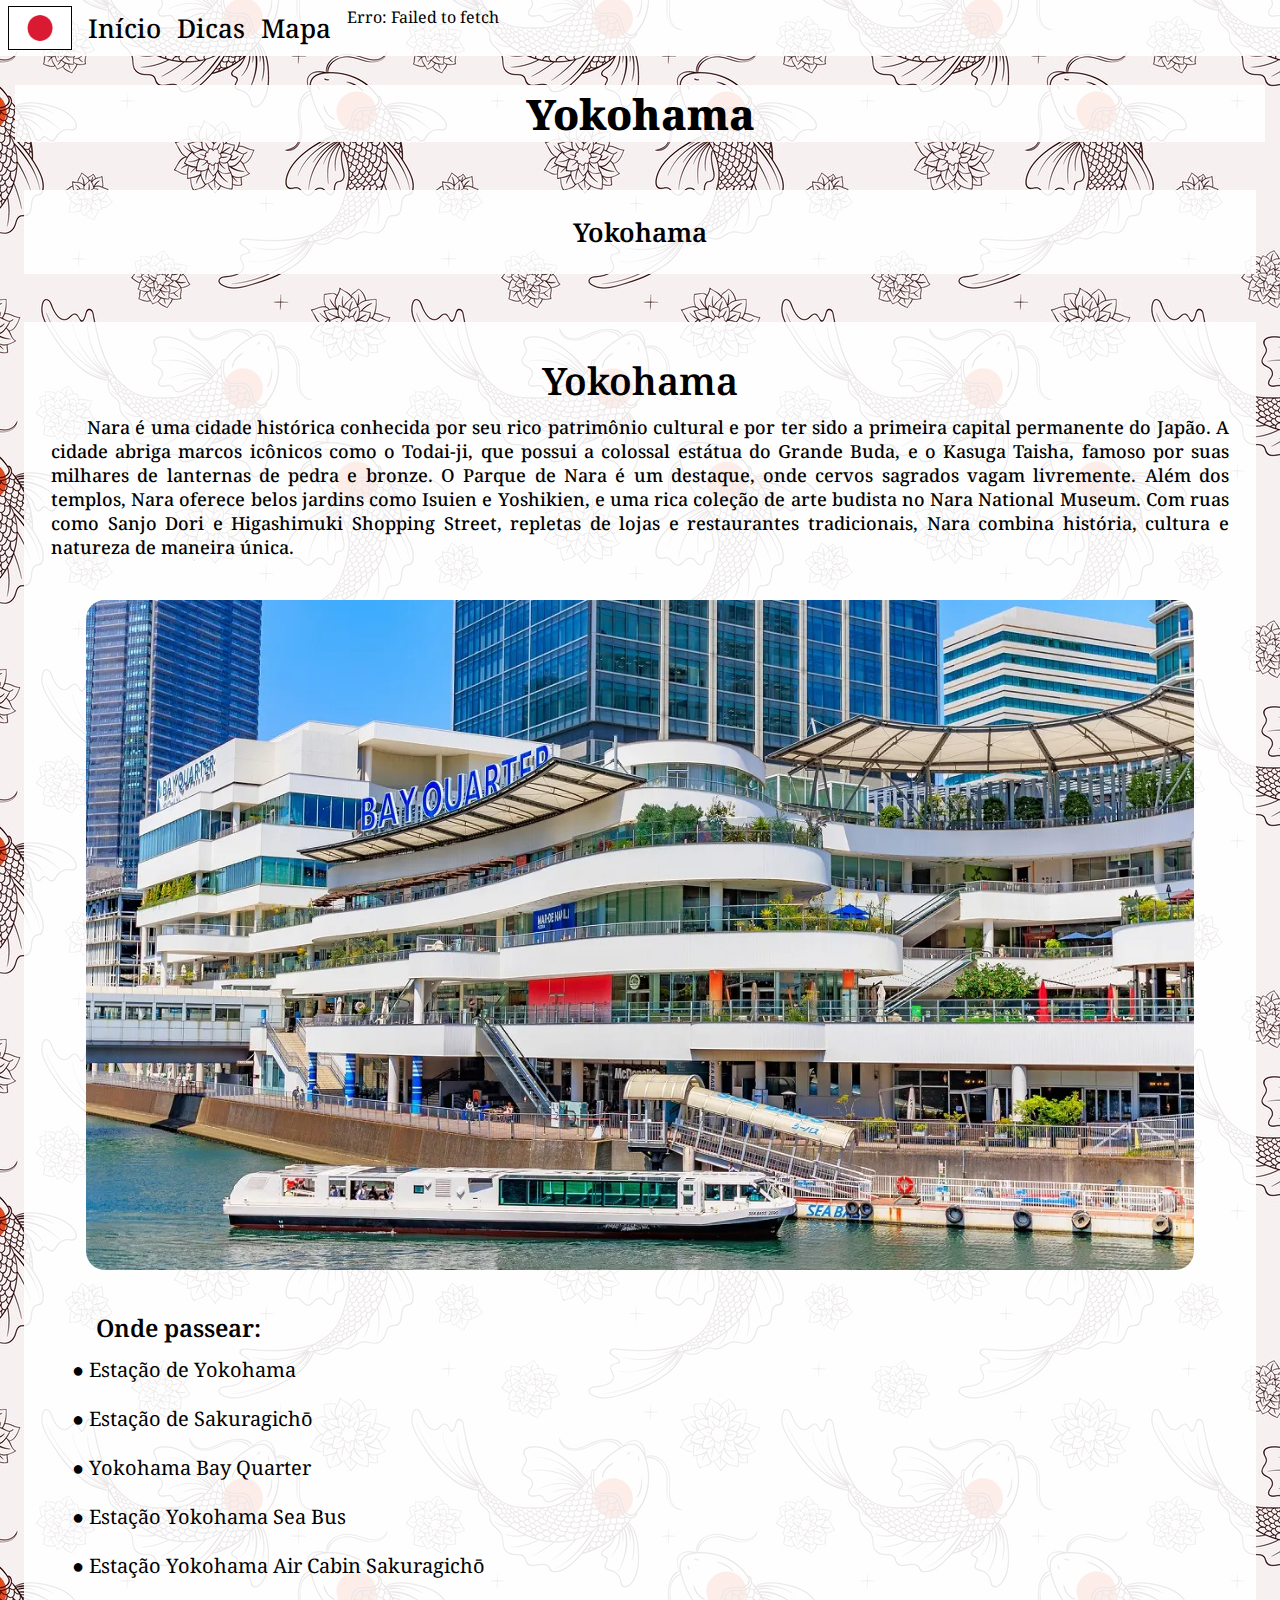
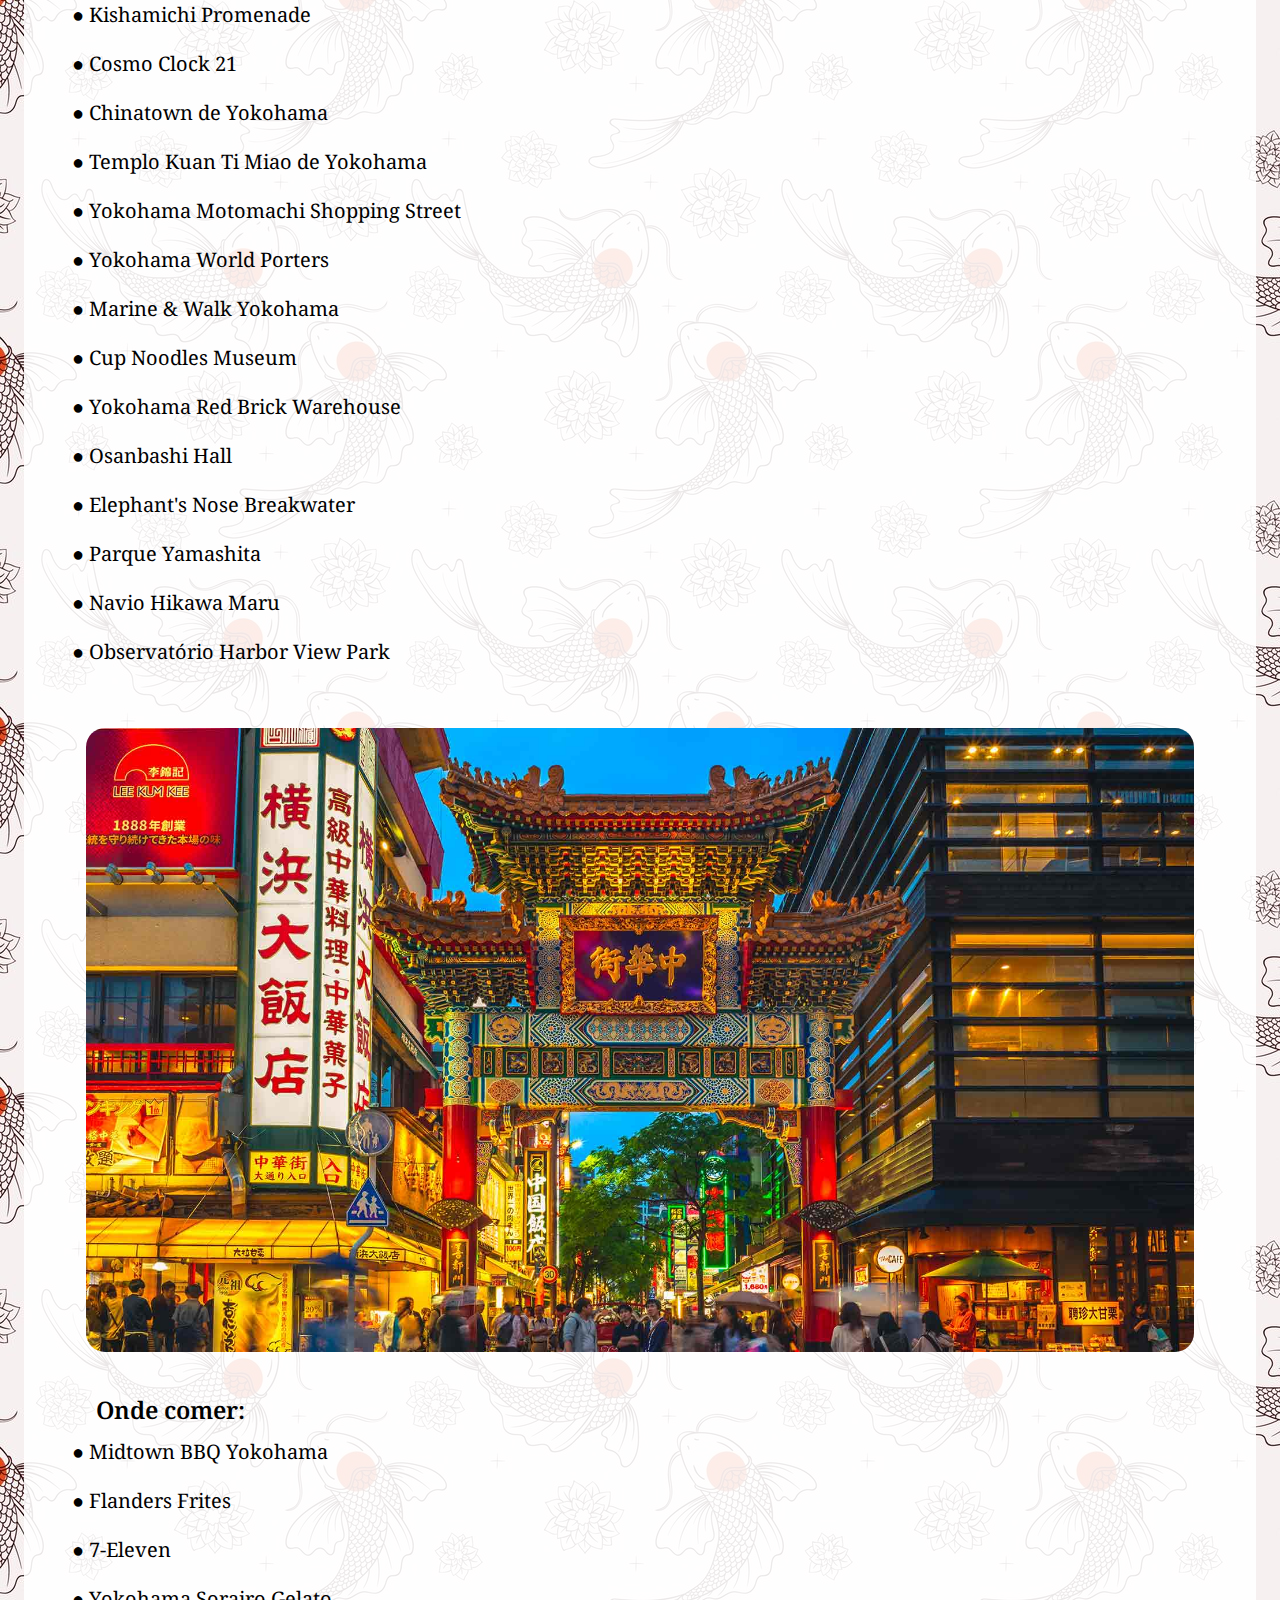
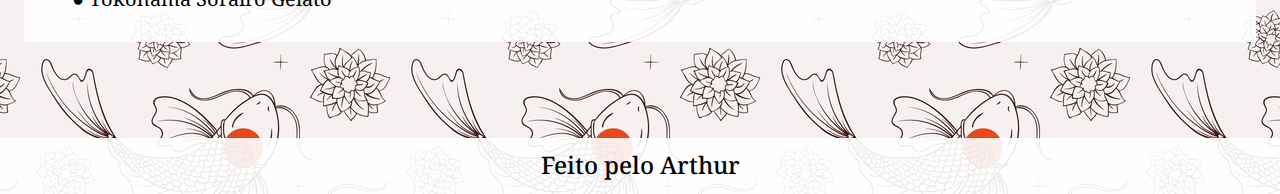
<file: yokohama.html>
<!DOCTYPE html>
<html lang="pt-br">

<head>
    <meta charset="UTF-8">
    <meta name="viewport" content="width=device-width, initial-scale=1.0">
    <title>Viagem Japão - Yokohama</title>
    <link rel="icon" type="image/png" href="assets/icon.png">
    <link rel="stylesheet" href="styles/style.css">
    <script src="scripts/script.js"></script>
</head>

<body onload="obterBid()">
    <header class="cabecalho">
        <nav class="cabecalho__menu">
            <img class="cabecalho__icone" src="assets/japanflag.png" alt="bandeira do japao">
            <a href="index.html" class="cabecalho__menu__nav">Início</a>
            <a href="dicas.html" class="cabecalho__menu__nav">Dicas</a>
            <a href="mapa.html" class="cabecalho__menu__nav">Mapa</a>
            <div class="cabecalho__menu__cotacao">
                <span class="cabecalho__menu__cotacao__valor" id="cotacao"></span>
            </div>
        </nav>
    </header>

    <div class="principal">
        <h1 class="titulo">Yokohama</h1>
    </div>

    <nav class="nav">
        <a class="nav__item" href="#yokohama">Yokohama</a>
    </nav>

    <section class="container principal">
        <div class="container__conteudo">
            <div class="container__conteudo__secao" id="yokohama">
                <h2 class="container__conteudo__titulo">Yokohama</h2>
                <p class="container__conteudo__texto">
                    Nara é uma cidade histórica conhecida por seu rico patrimônio cultural e por ter sido a primeira
                    capital permanente do Japão. A cidade abriga marcos icônicos como o Todai-ji, que possui a colossal
                    estátua do Grande Buda, e o Kasuga Taisha, famoso por suas milhares de lanternas de pedra e bronze.
                    O Parque de Nara é um destaque, onde cervos sagrados vagam livremente. Além dos templos, Nara
                    oferece belos jardins como Isuien e Yoshikien, e uma rica coleção de arte budista no Nara National
                    Museum. Com ruas como Sanjo Dori e Higashimuki Shopping Street, repletas de lojas e restaurantes
                    tradicionais, Nara combina história, cultura e natureza de maneira única.
                </p>
                <img class="container__conteudo__imagem" src="assets/yokohama1.png" alt="yokohama">

                <nav class="container__conteudo__lista">
                    <h3 class="container__conteudo__subtitulo">Onde passear:</h3>
                    <a class="container__conteudo__lista__link" target="_blank"
                        href="https://www.google.com/maps/place/Yokohama+Station/data=!3m1!4b1!4m6!3m5!1s0x60185c0df6cfd2f1:0xbbbca6f36b5235f5!8m2!3d35.4659811!4d139.622062!16zL20vMDM2eGxu?entry=ttu">
                        ● Estação de Yokohama</a><br />
                    <a class="container__conteudo__lista__link" target="_blank"
                        href="https://www.google.com/maps/place/Sakuragich%C5%8D+Station/data=!3m1!4b1!4m6!3m5!1s0x60185c5e382661f9:0xa71a65c0a2a7998b!8m2!3d35.4509136!4d139.6310595!16zL20vMGRwM3No?entry=ttu">
                        ● Estação de Sakuragichō</a><br />
                    <a class="container__conteudo__lista__link" target="_blank"
                        href="https://www.google.com/maps/place/Yokohama+Bay+Quarter/data=!3m1!5s0x60185c14f99334df:0x1e959cd8635a64b5!4m6!3m5!1s0x60185c3f1bdc3ccb:0x642a785d6ce6a9ed!8m2!3d35.4666247!4d139.6266006!16s%2Fg%2F1238mcn3?entry=ttu">
                        ● Yokohama Bay Quarter</a><br />
                    <a class="container__conteudo__lista__link" target="_blank"
                        href="https://www.google.com/maps/place/Yokohama+Station+Sea+Bus+Boarding+Point/data=!3m1!4b1!4m6!3m5!1s0x60185d006f869d89:0x23f8f1764b7ef27f!8m2!3d35.4659969!4d139.6270377!16s%2Fg%2F11vk5xhljc?entry=ttu">
                        ● Estação Yokohama Sea Bus</a><br />
                    <a class="container__conteudo__lista__link" target="_blank"
                        href="https://www.google.com/maps/place/YOKOHAMA+AIR+CABIN+Sakuragicho+Station/data=!3m2!4b1!5s0x6018607921c13e3f:0x2805b872141b3bd9!4m6!3m5!1s0x60185d4416d9402f:0x8008be3ada5d4ee1!8m2!3d35.4514291!4d139.6314264!16s%2Fg%2F11n67x182y?entry=ttu">
                        ● Estação Yokohama Air Cabin Sakuragichō</a><br />
                    <a class="container__conteudo__lista__link" target="_blank"
                        href="https://www.google.com/maps/place/Kishamichi+Promenade/data=!3m1!4b1!4m6!3m5!1s0x60185c5eb7db77df:0x6da7e56d5c481ce1!8m2!3d35.4528701!4d139.6345294!16s%2Fg%2F122k0zqj?entry=ttu">
                        ● Kishamichi Promenade</a><br />
                    <a class="container__conteudo__lista__link" target="_blank"
                        href="https://www.google.com/maps/place/Cosmo+Clock+21/data=!3m1!4b1!4m6!3m5!1s0x60185c5bda43b34b:0xf0b5759288fb1d92!8m2!3d35.4552896!4d139.6367284!16s%2Fm%2F0bbyvz1?entry=ttu">
                        ● Cosmo Clock 21</a><br />
                    <a class="container__conteudo__lista__link" target="_blank"
                        href="https://www.google.com/maps/place/Chinatown+de+Yokohama/data=!3m1!5s0x60185cf0ef377b49:0x7c3a93948abb178f!4m14!1m7!3m6!1s0x60185d3dab0ffeff:0x8dc4fe72689d07a9!2sMidtown+BBQ+Yokohama!8m2!3d35.4448156!4d139.6382752!16s%2Fg%2F11h001dmwn!3m5!1s0x60185cef7b8bffff:0x90abf0214d828f35!8m2!3d35.4434459!4d139.6460909!16zL20vMGJoZDR5?entry=ttu">
                        ● Chinatown de Yokohama</a><br />
                    <a class="container__conteudo__lista__link" target="_blank"
                        href="https://www.google.com/maps/place/Templo+Kuan+Ti+Miao+de+Yokohama/data=!3m1!5s0x60185cf0ef377b49:0x7c3a93948abb178f!4m14!1m7!3m6!1s0x60185d3dab0ffeff:0x8dc4fe72689d07a9!2sMidtown+BBQ+Yokohama!8m2!3d35.4448156!4d139.6382752!16s%2Fg%2F11h001dmwn!3m5!1s0x60185ce482206f15:0xc9baf829617567b3!8m2!3d35.442282!4d139.64526!16s%2Fg%2F121xc_q9?entry=ttu">
                        ● Templo Kuan Ti Miao de Yokohama</a><br />
                    <a class="container__conteudo__lista__link" target="_blank"
                        href="https://www.google.com/maps/place/Yokohama+Motomachi+Shopping+Street/data=!4m6!3m5!1s0x60185d1e0f96d2b1:0x4acf761cb99df1a9!8m2!3d35.4399927!4d139.6476154!16zL20vMGd4Y3F3?entry=ttu">
                        ● Yokohama Motomachi Shopping Street</a><br />
                    <a class="container__conteudo__lista__link" target="_blank"
                        href="https://www.google.com/maps/place/Yokohama+World+Porters/data=!3m2!4b1!5s0x60185c59c776e2e3:0xc6c4375f33d6acf0!4m6!3m5!1s0x60185c59beaafaf9:0xd56ab19f19ba6e03!8m2!3d35.4539911!4d139.6389486!16s%2Fm%2F0nbd26r?entry=ttu">
                        ● Yokohama World Porters</a><br />
                    <a class="container__conteudo__lista__link" target="_blank"
                        href="https://google.com/maps/place/Marine+%26+Walk+Yokohama/data=!3m2!4b1!5s0x60185c57a8942b05:0xbf282d640198ef44!4m6!3m5!1s0x60185c57af2904c7:0xa6e29e70bb6fcdc!8m2!3d35.4545749!4d139.6420709!16s%2Fg%2F11cmc3zr10?entry=ttu">
                        ● Marine & Walk Yokohama</a><br />
                    <a class="container__conteudo__lista__link" target="_blank"
                        href="https://www.google.com/maps/place/Cup+Noodles+Museum/data=!3m2!4b1!5s0x60185c598b1dae11:0x4ceb5b057f554150!4m6!3m5!1s0x60185c577b6193dd:0x7368667740b93abe!8m2!3d35.4554755!4d139.6388669!16s%2Fg%2F1211cdfm?entry=ttu">
                        ● Cup Noodles Museum</a><br />
                    <a class="container__conteudo__lista__link" target="_blank"
                        href="https://www.google.com/maps/place/Yokohama+Red+Brick+Warehouse/data=!3m2!4b1!5s0x60185cf89cb0c925:0xba1f11a4bf23a072!4m6!3m5!1s0x60185cf885807149:0x94947dd82acc3d73!8m2!3d35.4526321!4d139.6428944!16s%2Fm%2F03ckcq0?entry=ttu">
                        ● Yokohama Red Brick Warehouse</a><br />
                    <a class="container__conteudo__lista__link" target="_blank"
                        href="https://www.google.com/maps/place/Osanbashi+Hall/data=!3m1!5s0x60185cfe58a2df77:0x4ceb5b050879f00b!4m6!3m5!1s0x60185cffb2d826f7:0x9f88529083fb131a!8m2!3d35.4527872!4d139.6485472!16s%2Fg%2F11cmzjs53g?entry=ttu">
                        ● Osanbashi Hall</a><br />
                    <a class="container__conteudo__lista__link" target="_blank"
                        href="https://www.google.com/maps/place/Elephant's+Nose+Breakwater/data=!4m6!3m5!1s0x60185cf95e7504bf:0x7c9b2fbf0424c7e6!8m2!3d35.4501134!4d139.6447551!16s%2Fg%2F11c1qx79l9?entry=ttu">
                        ● Elephant's Nose Breakwater</a><br />
                    <a class="container__conteudo__lista__link" target="_blank"
                        href="https://www.google.com/maps/place/Yamashita+Park/data=!4m6!3m5!1s0x60185ce2b1bb57b7:0xe3ba49f16272376c!8m2!3d35.4457655!4d139.6497793!16s%2Fm%2F010x5h8g?entry=ttu">
                        ● Parque Yamashita</a><br />
                    <a class="container__conteudo__lista__link" target="_blank"
                        href="https://www.google.com/maps/place/Hikawa+Maru/data=!4m6!3m5!1s0x60185d1d4c010511:0x693366f1e53b2017!8m2!3d35.4466661!4d139.6513128!16s%2Fm%2F03yn0g8?entry=ttu">
                        ● Navio Hikawa Maru</a><br />
                    <a class="container__conteudo__lista__link" target="_blank"
                        href="https://www.google.com/maps/place/Harbor+View+Park+Observatory/data=!4m6!3m5!1s0x60185d1f3b10d3bd:0xd907b3c13fadb46c!8m2!3d35.4405924!4d139.654746!16s%2Fg%2F11c2j116x9?entry=ttu">
                        ● Observatório Harbor View Park</a><br />
                </nav>
                <img class="container__conteudo__imagem" src="assets/yokohama2.png" alt="yokohama">

                <nav class="container__conteudo__lista">
                    <h3 class="container__conteudo__subtitulo">Onde comer:</h3>
                    <a class="container__conteudo__lista__link" target="_blank"
                        href="https://www.google.com/maps/place/Midtown+BBQ+Yokohama/data=!3m2!4b1!5s0x60185cf0ef377b49:0x7c3a93948abb178f!4m6!3m5!1s0x60185d3dab0ffeff:0x8dc4fe72689d07a9!8m2!3d35.4448156!4d139.6382752!16s%2Fg%2F11h001dmwn?entry=ttu">
                        ● Midtown BBQ Yokohama</a><br />
                    <a class="container__conteudo__lista__link" target="_blank"
                        href="https://www.google.com/maps/place/%E3%81%8A%E8%8A%8B%E3%82%B9%E3%82%A4%E3%83%BC%E3%83%84%E5%B0%82%E9%96%80%E5%BA%97+%E3%83%95%E3%83%A9%E3%83%B3%E3%83%80%E3%83%BC%E3%82%B9%E3%83%95%E3%83%AA%E3%83%83%E3%83%84/data=!3m2!4b1!5s0x60185c59c776e2e3:0xc6c4375f33d6acf0!4m6!3m5!1s0x60185d00417bee99:0xb5d9bfbfa39d543b!8m2!3d35.4544417!4d139.6379907!16s%2Fg%2F11w28wx56_?entry=ttu">
                        ● Flanders Frites</a><br />
                    <a class="container__conteudo__lista__link" target="_blank"
                        href="https://www.google.com/maps/place/7-Eleven/data=!3m2!4b1!5s0x60185c573c524e21:0x3a318786717f96d9!4m6!3m5!1s0x60185d62823c34f5:0x78a6211f5b7886a4!8m2!3d35.4556549!4d139.641711!16s%2Fg%2F11jmc35z07?entry=ttu">
                        ● 7-Eleven</a><br />
                    <a class="container__conteudo__lista__link" target="_blank"
                        href="https://www.google.com/maps/place/YOKOHAMA+SORAiRO+gelato/data=!4m6!3m5!1s0x60185cfbf100cd5f:0x555705db448f6ae5!8m2!3d35.4481381!4d139.6447301!16s%2Fg%2F11fz29yxdb?entry=ttu">
                        ● Yokohama Sorairo Gelato</a><br />
                </nav>
            </div>
        </div>
    </section>

    <footer class="rodape">
        <nav class="rodape__menu"></nav>
        <p class="rodape__menu__conteudo">Feito pelo Arthur</p>
    </footer>
</body>

</html>
</file>
<file: styles/style.css>
@import url('https://fonts.googleapis.com/css2?family=Noto+Serif:ital,wght@0,100..900;1,100..900&display=swap');

:root {
    --cor-principal: black;
    --cor-texto: black;
    --cor-bg: rgba(255, 255, 255, 0.900);
    --fonte-principal: "Noto Serif", sans-serif;
    --fonte-tamanho-texto: 18px;
    --fonte-tamanho-titulo: 68px;
    --fonte-tamanho-subtitulo: 42px;
    --fonte-tamanho-subtitulo-conteudo: 26px;
    --fonte-tamanho-nav: 22px;
    --fonte-tamanho-cabecalho: 30px;
    --fonte-tamanho-rodape: 24px;
    --fonte-tamanho-lista-links: 20px;
    --fonte-peso-texto: 500;
    --fonte-peso-titulo: 800;
    --fonte-peso-subtitulo: 600;
    --fonte-peso-subtitulo-conteudo: 600;
    --fonte-peso-cabecalho: 500;
    --fonte-peso-rodape: 500;
}

* {
    margin: 0;
    padding: 0;
    font-family: var(--fonte-principal);
    text-decoration: none;
}

body {
    background-image: url(../assets/bgfish.png);
}

.cabecalho {
    background-color: var(--cor-bg);
    height: 3.5em;
}

.cabecalho__menu {
    display: flex;
    gap: 4em;
    padding-top: 0.4em;
    margin-left: 5em;
}

.cabecalho__icone {
    width: 62px;
    border: 1px solid var(--cor-principal);
}

.cabecalho__menu__nav {
    font-size: var(--fonte-tamanho-cabecalho);
    font-weight: var(--fonte-peso-cabecalho);
    color: var(--cor-principal);
}

.cabecalho__menu__nav:hover {
    color: var(--cor-principal);
}

.nav {
    display: flex;
    justify-content: center;
    margin: 3em 20em 0 20em;
    padding: 1.5em 2em;
    background-color: var(--cor-bg);
}

.nav__item {
    margin: auto;
    color: var(--cor-texto);
    font-size: var(--fonte-tamanho-nav);
    font-weight: var(--fonte-peso-subtitulo-conteudo);
    text-align: center;
}

.nav__item:visited {
    color: var(--cor-texto);
}

.nav__item:hover {
    color: var(--cor-principal);
}

.container {
    display: flex;
}

.principal {
    margin: 0em 20em;
}

.mapa{
    display: flex;
    margin: 3em 20em;
    height: 800px;
}

.mapa__tamanho {
    width: 100%;
    height: 100%;
}

.titulo {
    text-align: center;
    font-size: var(--fonte-tamanho-titulo);
    font-weight: var(--fonte-peso-titulo);
    margin-top: 0.7em;
    background-color: var(--cor-bg);
}

.container__conteudo {
    color: var(--cor-texto);
    height: fit-content;
}

.container__conteudo__link {
    color: var(--cor-principal);
}

.container__conteudo__link:visited {
    color: var(--cor-principal);
}

.container__conteudo__secao {
    margin: 3em 0;
    padding: 2em 0 0.5em 0;
    background-color: var(--cor-bg);
}

.container__conteudo__titulo {
    font-size: var(--fonte-tamanho-subtitulo);
    font-weight: var(--fonte-peso-subtitulo);
    text-align: center;
}

.container__conteudo__subtitulo {
    font-size: var(--fonte-tamanho-subtitulo-conteudo);
    font-weight: var(--fonte-peso-subtitulo-conteudo);
    margin: 0 0 0.5em 1em;
}

.container__conteudo__texto {
    font-size: var(--fonte-tamanho-texto);
    font-weight: var(--fonte-peso-texto);
    margin: 1.5em 6em;
    text-align: justify;
    text-indent: 2em;
}

.container__conteudo__lista {
    margin: 0 7em;
    display: flex;
    flex-direction: column;
}

.container__conteudo__lista__link {
    color: var(--cor-texto);
    font-size: var(--fonte-tamanho-lista-links);
}

.container__conteudo__lista__link:hover {
    color: var(--cor-principal);
}

.container__conteudo__imagem {
    width: 70%;
    display: block;
    margin: 2.5em auto;
    border: 1px solid transparent;
    border-radius: 20px;
}

.rodape {
    background-color: var(--cor-bg);
    height: 3.5em;
    text-align: center;
    margin-top: 3em;
}

.rodape__menu {
    padding-top: 0.65em;
}

.rodape__menu__conteudo {
    font-size: var(--fonte-tamanho-rodape);
    font-weight: var(--fonte-peso-rodape);
    color: var(--cor-principal);
}

.container__imagem {
    text-align: center;
}

.container__imagem__mapatokyo {
    width: 50%;
    display: block;
    margin: auto;
}

@media (max-width: 1450px) {
    .cabecalho__menu {
        gap: 1em;
        margin: 0;
        padding-left: 0.5em;
    }

    .cabecalho__menu__nav {
        font-size: var(--fonte-tamanho-subtitulo-conteudo);
        font-weight: var(--fonte-peso-cabecalho);
        color: var(--cor-principal);
        margin-top: 4px;
    }

    .nav {
        flex-direction: column;
        gap: 1.5em;
        align-items: center;
        margin: 3em 1.5em 0 1.5em;
        
    }

    .nav__item {
        font-size: var(--fonte-tamanho-subtitulo-conteudo);
        margin: 0;
    }

    .container {
        margin: 0 3em;
    }

    .principal {
        margin: 0;
    }
    
    .mapa{
        margin: 2em 0.8em;
        height: 400px;
    }

    .titulo {
        margin-left: 0.35em;
        margin-right: 0.35em;
        font-size: 42px;
    }

    .container__conteudo {
        padding: 0 1.5em;
    }

    .container__conteudo__titulo {
        font-size: 38px;
    }

    .container__conteudo__subtitulo {
        font-size: 24px;
    }

    .container__conteudo__texto {
        margin: 0.5em 1.5em 2em 1.5em;
    }

    .container__conteudo__lista {
        margin: 1.5em 1em 0 3em;
    }

    .container__conteudo__imagem {
        width: 90%;
    }
}
</file>
